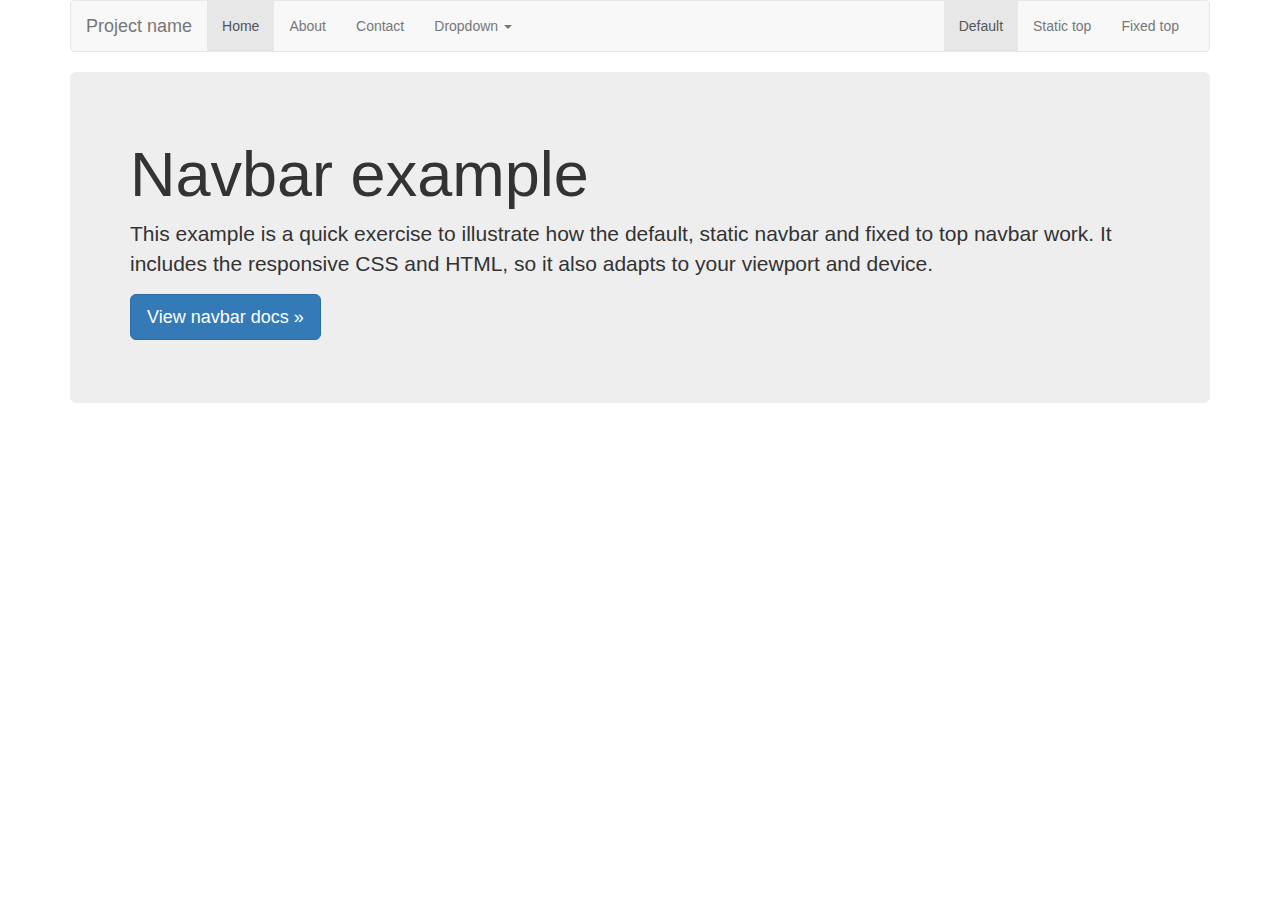
<file: WebVisualizations/index.html>
<!doctype html>
<html lang="en">
  <head>
    <meta charset="utf-8">
    <meta http-equiv="X-UA-Compatible" content="IE=edge">
    <meta name="viewport" content="width=device-width, initial-scale=1">
    <!-- The above 3 meta tags *must* come first in the head; any other head content must come *after* these tags -->
    <meta name="description" content="">
    <meta name="author" content="">
    <!-- <link rel="icon" href="../../favicon.ico"> -->
    <link rel="canonical" href="https://getbootstrap.com/docs/3.4/examples/navbar/">

    <title>Navbar Template for Bootstrap</title>

    <!-- Bootstrap core CSS -->
    <link rel="stylesheet" href="Resources/bootstrap.css">
    <link rel="stylesheet" href="Resources/bootstrap.min.css">

    <!-- IE10 viewport hack for Surface/desktop Windows 8 bug -->
    <!-- <link href="../../assets/css/ie10-viewport-bug-workaround.css" rel="stylesheet"> -->

    <!-- Custom styles for this template -->
    <!-- <link href="navbar.css" rel="stylesheet"> -->

    <!-- Just for debugging purposes. Don't actually copy these 2 lines! -->
    <!--[if lt IE 9]><script src="../../assets/js/ie8-responsive-file-warning.js"></script><![endif]-->
    <!-- <script src="../../assets/js/ie-emulation-modes-warning.js"></script> -->

    <!-- HTML5 shim and Respond.js for IE8 support of HTML5 elements and media queries -->
    <!--[if lt IE 9]>
      <script src="https://oss.maxcdn.com/html5shiv/3.7.3/html5shiv.min.js"></script>
      <script src="https://oss.maxcdn.com/respond/1.4.2/respond.min.js"></script>
    <![endif]-->
  </head>

  <body>

    <div class="container">

      <!-- Static navbar -->
      <nav class="navbar navbar-default">
        <div class="container-fluid">
          <div class="navbar-header">
            <div></div>
            <button type="button" class="navbar-toggle collapsed" data-toggle="collapse" data-target="#navbar" aria-expanded="false" aria-controls="navbar">
              <span class="sr-only">Toggle navigation</span>
              <span class="icon-bar"></span>
              <span class="icon-bar"></span>
              <span class="icon-bar"></span>
            </button>
            <a class="navbar-brand" href="#">Project name</a>
          </div>
          <div id="navbar" class="navbar-collapse collapse">
            <ul class="nav navbar-nav">
              <li class="active"><a href="#">Home</a></li>
              <li><a href="#">About</a></li>
              <li><a href="#">Contact</a></li>
              <li class="dropdown">
                <a href="#" class="dropdown-toggle" data-toggle="dropdown" role="button" aria-haspopup="true" aria-expanded="false">Dropdown <span class="caret"></span></a>
                <ul class="dropdown-menu">
                  <li><a href="#">Action</a></li>
                  <li><a href="#">Another action</a></li>
                  <li><a href="#">Something else here</a></li>
                  <li role="separator" class="divider"></li>
                  <li class="dropdown-header">Nav header</li>
                  <li><a href="#">Separated link</a></li>
                  <li><a href="#">One more separated link</a></li>
                </ul>
              </li>
            </ul>
            <ul class="nav navbar-nav navbar-right">
              <li class="active"><a href="./">Default <span class="sr-only">(current)</span></a></li>
              <li><a href="../navbar-static-top/">Static top</a></li>
              <li><a href="../navbar-fixed-top/">Fixed top</a></li>
            </ul>
          </div><!--/.nav-collapse -->
        </div><!--/.container-fluid -->
      </nav>

      <!-- Main component for a primary marketing message or call to action -->
      <div class="jumbotron">
        <h1>Navbar example</h1>
        <p>This example is a quick exercise to illustrate how the default, static navbar and fixed to top navbar work. It includes the responsive CSS and HTML, so it also adapts to your viewport and device.</p>
        <p>
          <a class="btn btn-lg btn-primary" href="../../components/#navbar" role="button">View navbar docs &raquo;</a>
        </p>
      </div>

    </div> <!-- /container -->


    <!-- Bootstrap core JavaScript
    ================================================== -->
    <!-- Placed at the end of the document so the pages load faster -->
    <script src="https://code.jquery.com/jquery-3.5.1.slim.min.js" integrity="sha384-DfXdz2htPH0lsSSs5nCTpuj/zy4C+OGpamoFVy38MVBnE+IbbVYUew+OrCXaRkfj" crossorigin="anonymous"></script>
    <script src="https://cdn.jsdelivr.net/npm/popper.js@1.16.1/dist/umd/popper.min.js" integrity="sha384-9/reFTGAW83EW2RDu2S0VKaIzap3H66lZH81PoYlFhbGU+6BZp6G7niu735Sk7lN" crossorigin="anonymous"></script>
    <!-- <script src="https://cdn.jsdelivr.net/npm/bootstrap@4.5.3/dist/js/bootstrap.min.js" integrity="sha384-w1Q4orYjBQndcko6MimVbzY0tgp4pWB4lZ7lr30WKz0vr/aWKhXdBNmNb5D92v7s" crossorigin="anonymous"></script> -->
    <script src="Resources/bootstrap.min.js"></script>
   
    
  </body>
</html>
</file>
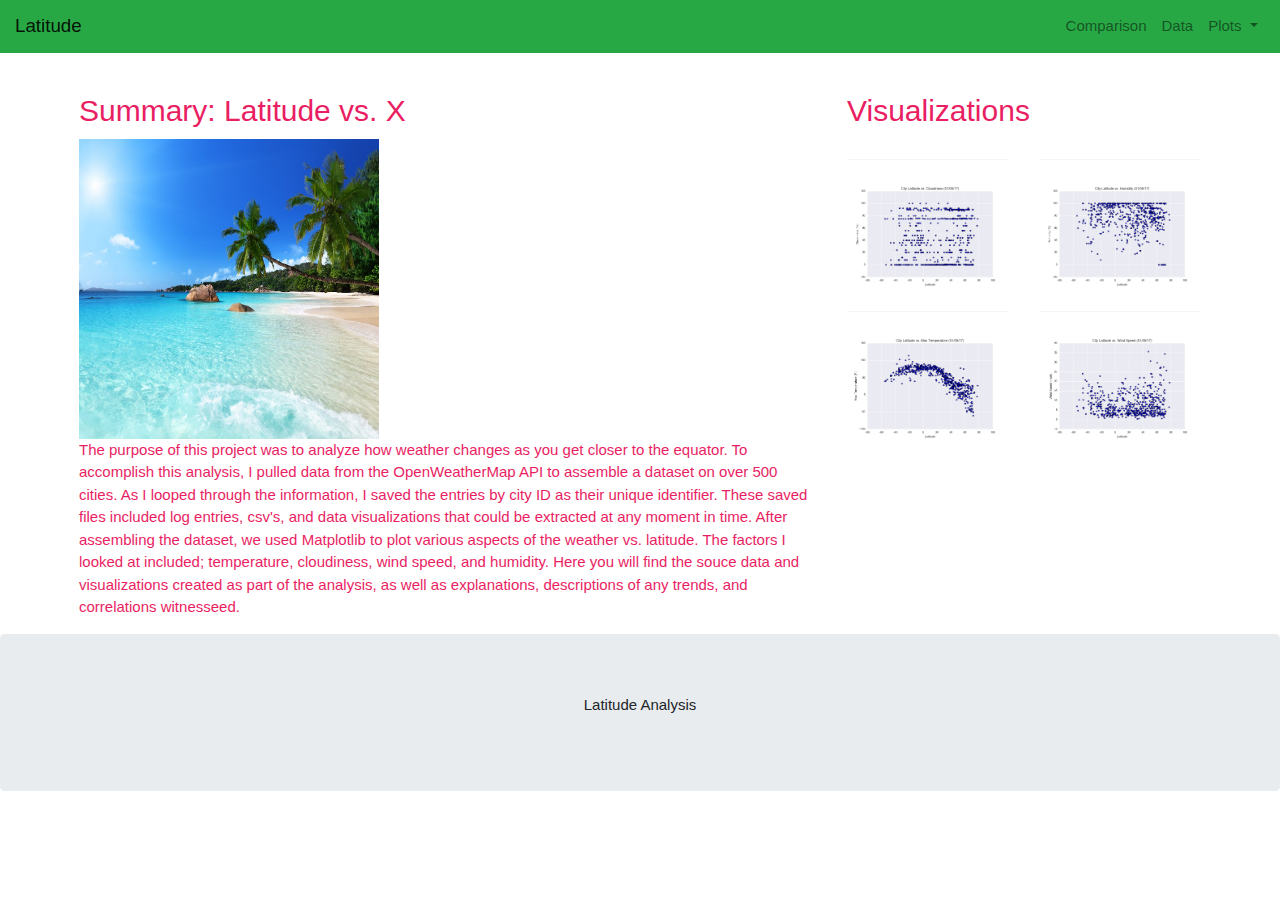
<file: src/templates/index.html>
<!DOCTYPE html>
<html lang="en">
<head>
  <title>Web-Design-Challenge</title>
  <meta charset="utf-8">
  <meta name="viewport" content="width=device-width, initial-scale=1">
  <link rel="stylesheet" href="https://maxcdn.bootstrapcdn.com/bootstrap/4.5.2/css/bootstrap.min.css">
  <script src="https://ajax.googleapis.com/ajax/libs/jquery/3.5.1/jquery.min.js"></script>
  <script src="https://cdnjs.cloudflare.com/ajax/libs/popper.js/1.16.0/umd/popper.min.js"></script>
  <script src="https://maxcdn.bootstrapcdn.com/bootstrap/4.5.2/js/bootstrap.min.js"></script>
  <link rel="stylesheet" href="../static/css/style.css">
  <link rel="stylesheet" href="https://www.w3schools.com/w3css/4/w3.css">
</head>
<body>

<!-- <div class="jumbotron text-center" style="margin-bottom:0">
  <h1>My First Bootstrap 4 Page</h1>
  <p>Resize this responsive page to see the effect!</p> 
</div> -->

<!-- <nav class="navbar navbar-expand-sm bg-dark navbar-dark">
  <a class="navbar-brand" href="#">Navbar</a>
  <button class="navbar-toggler" type="button" data-toggle="collapse" data-target="#collapsibleNavbar">
    <span class="navbar-toggler-icon"></span>
  </button>
  <div class="collapse navbar-collapse" id="collapsibleNavbar">
    <ul class="navbar-nav">
      <li class="nav-item">
        <a class="nav-link" href="plots.html">Plots</a>
      </li>
      <li class="nav-item">
        <a class="nav-link" href="#">Comparison</a>
      </li>
      <li class="nav-item">
        <a class="nav-link" href="#">Data</a>
      </li>    
    </ul>
  </div>  
</nav> -->
<nav class="navbar navbar-expand-lg navbar-light bg-success">
  
      
      <a class="navbar-brand" href="index.html">Latitude</a>
      <button class="navbar-toggler" type="button" data-toggle="collapse" data-target="#navbarNavDropdown" aria-controls="navbarNavDropdown" aria-expanded="false" aria-label="Toggle navigation">
        <span class="navbar-toggler-icon"></span>
      </button>
    
    <div class="collapse navbar-collapse" id="navbarNavDropdown">
      <ul class="navbar-nav ml-auto">
          <li class="nav-item">
          <a class="nav-link" href="comparisons.html">Comparison</a>
        </li>
        <li class="nav-item">
          <a class="nav-link" href="data.html">Data</a>
        </li>
        <li class="nav-item dropdown">
          <a class="nav-link dropdown-toggle" href="#" id="navbarDropdownMenuLink" data-toggle="dropdown" aria-haspopup="true" aria-expanded="false">
            Plots
          </a>
          <div class="dropdown-menu" aria-labelledby="navbarDropdownMenuLink">
            <a class="dropdown-item" href="temperature.html">vs. Max Temperature</a>
            <a class="dropdown-item" href="humidity.html">vs. Humidity</a>
            <a class="dropdown-item" href="cloudiness.html">vs. Cloudiness</a>
            <a class="dropdown-item" href="windspeed.html">vs. Wind Speed</a>
          </div>
        </li>
      </ul>
    </div>
  
</nav>
<div class="container" style="margin-top:30px">
  <div class="row">
    <div class="col-lg-8  w3-text-pink">
      <h2>Summary: Latitude vs. X</h2>
      <div>
        <img src="../static/img/beach.jpg" width="300" height="300">
      </div>
      <p>The purpose of this project was to analyze how weather changes as you get closer to the equator. To accomplish this analysis, I pulled data from the OpenWeatherMap API to assemble a dataset on over 500 cities. As I looped through the information, I saved the entries by city ID as their unique identifier. These saved files included log entries, csv's, and data visualizations that could be extracted at any moment in time.

        After assembling the dataset, we used Matplotlib to plot various aspects of the weather vs. latitude. The factors I looked at included; temperature, cloudiness, wind speed, and humidity. Here you will find the souce data and visualizations created as part of the analysis, as well as explanations, descriptions of any trends, and correlations witnesseed.</p>
      </div>
    <div class="col-lg-4 w3-text-pink">
      <h2>Visualizations</h2>
      <div class="row">
        <div class="col-sm-6">
            <hr class="w3-opacity">
            <a  href="cloudiness.html">
            <img src="../static/img/Cloudiness.png"  alt="Cloudiness" class= "img-fluid">
            </img>
            </a>
        </div>
        <div class="col-sm-6">
            <hr class="w3-opacity">
            <a  href="humidity.html">
            <img src="../static/img/Humidity.png" alt="Humidity" class="img-fluid">
            </img>
            </a> 
        </div>
        <div class="w-100"></div>
        <div class="col-sm-6">
            <hr class="w3-opacity">
            <a  href="temperature.html">
            <img src="../static/img/MaxTemperature.png" alt="Temperature" class="img-fluid">
            </img>
             </a>
        </div>
        <div class="col-sm-6">
            <hr class="w3-opacity">
            <a href="windspeed.html" >
            <img src="../static/img/WindSpeed.png" alt="WindSpeed" class="img-fluid" >
            </img>
            </a>
        </div>
    </div>
    </div>
  </div>
</div>

<div class="jumbotron text-center" style="margin-bottom:0">
  <p>Latitude Analysis</p>
</div>

</body>
</html>
</file>
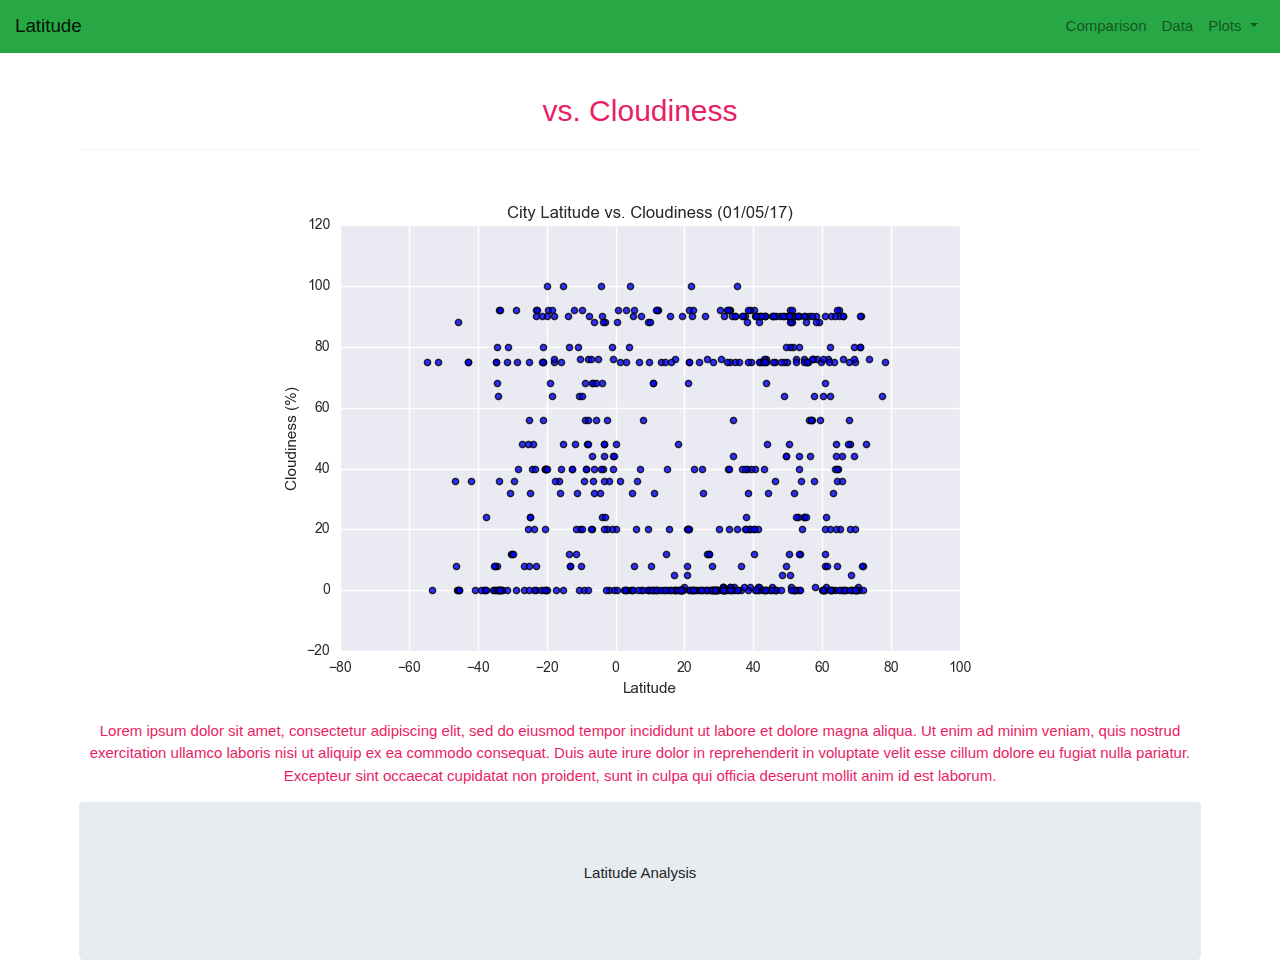
<file: src/templates/cloudiness.html>
<!DOCTYPE html>
<html lang="en">
<head>
  <title>Web-Design-Challenge</title>
  <meta charset="utf-8">
  <meta name="viewport" content="width=device-width, initial-scale=1">
  <link rel="stylesheet" href="https://maxcdn.bootstrapcdn.com/bootstrap/4.5.2/css/bootstrap.min.css">
  <script src="https://ajax.googleapis.com/ajax/libs/jquery/3.5.1/jquery.min.js"></script>
  <script src="https://cdnjs.cloudflare.com/ajax/libs/popper.js/1.16.0/umd/popper.min.js"></script>
  <script src="https://maxcdn.bootstrapcdn.com/bootstrap/4.5.2/js/bootstrap.min.js"></script>
  <link rel="stylesheet" href="../static/css/style.css">
  <link rel="stylesheet" href="https://www.w3schools.com/w3css/4/w3.css">
</head>
<body>

<!-- <div class="jumbotron text-center" style="margin-bottom:0">
  <h1>My First Bootstrap 4 Page</h1>
  <p>Resize this responsive page to see the effect!</p> 
</div> -->

<!-- <nav class="navbar navbar-expand-sm bg-dark navbar-dark">
  <a class="navbar-brand" href="#">Navbar</a>
  <button class="navbar-toggler" type="button" data-toggle="collapse" data-target="#collapsibleNavbar">
    <span class="navbar-toggler-icon"></span>
  </button>
  <div class="collapse navbar-collapse" id="collapsibleNavbar">
    <ul class="navbar-nav">
      <li class="nav-item">
        <a class="nav-link" href="plots.html">Plots</a>
      </li>
      <li class="nav-item">
        <a class="nav-link" href="#">Comparison</a>
      </li>
      <li class="nav-item">
        <a class="nav-link" href="#">Data</a>
      </li>    
    </ul>
  </div>  
</nav> -->
<nav class="navbar navbar-expand-lg navbar-light bg-success">
  
      
      <a class="navbar-brand" href="index.html">Latitude</a>
      <button class="navbar-toggler" type="button" data-toggle="collapse" data-target="#navbarNavDropdown" aria-controls="navbarNavDropdown" aria-expanded="false" aria-label="Toggle navigation">
        <span class="navbar-toggler-icon"></span>
      </button>
    
    <div class="collapse navbar-collapse" id="navbarNavDropdown">
      <ul class="navbar-nav ml-auto">
          <li class="nav-item">
          <a class="nav-link" href="comparisons.html">Comparison</a>
        </li>
        <li class="nav-item">
          <a class="nav-link" href="data.html">Data</a>
        </li>
        <li class="nav-item dropdown">
          <a class="nav-link dropdown-toggle" href="#" id="navbarDropdownMenuLink" data-toggle="dropdown" aria-haspopup="true" aria-expanded="false">
            Plots
          </a>
          <div class="dropdown-menu" aria-labelledby="navbarDropdownMenuLink">
            <a class="dropdown-item" href="temperature.html">vs. Max Temperature</a>
            <a class="dropdown-item" href="humidity.html">vs. Humidity</a>
            <a class="dropdown-item" href="cloudiness.html">vs. Cloudiness</a>
            <a class="dropdown-item" href="windspeed.html">vs. Wind Speed</a>
          </div>
        </li>
      </ul>
    </div>
  </nav>
  
  <div class="container" style="margin-top:30px">
    <!-- <div class="col-xl-12"> -->
        
        <div class="row">
          <div class="col-lg-12 w3-center w3-text-pink">
            <h2>vs. Cloudiness</h2>
              <hr class="w3-opacity">
              <a  href="cloudiness.html">

              <img src="../static/img/Cloudiness.png"  alt="Cloudiness" class= "img-fluid">
                
              </img>
              </a>
              <p>Lorem ipsum dolor sit amet, consectetur adipiscing elit, sed do eiusmod tempor incididunt ut labore et dolore magna aliqua. Ut enim ad minim veniam, quis nostrud exercitation ullamco laboris nisi ut aliquip ex ea commodo consequat. Duis aute irure dolor in reprehenderit in voluptate velit esse cillum dolore eu fugiat nulla pariatur. Excepteur sint occaecat cupidatat non proident, sunt in culpa qui officia deserunt mollit anim id est laborum.</p>
          </div>
    <!-- </div> -->
    </div>

    <div class="jumbotron text-center" style="margin-bottom:0">
      <p>Latitude Analysis</p>
    </div>
  </body>
  </html>
</file>
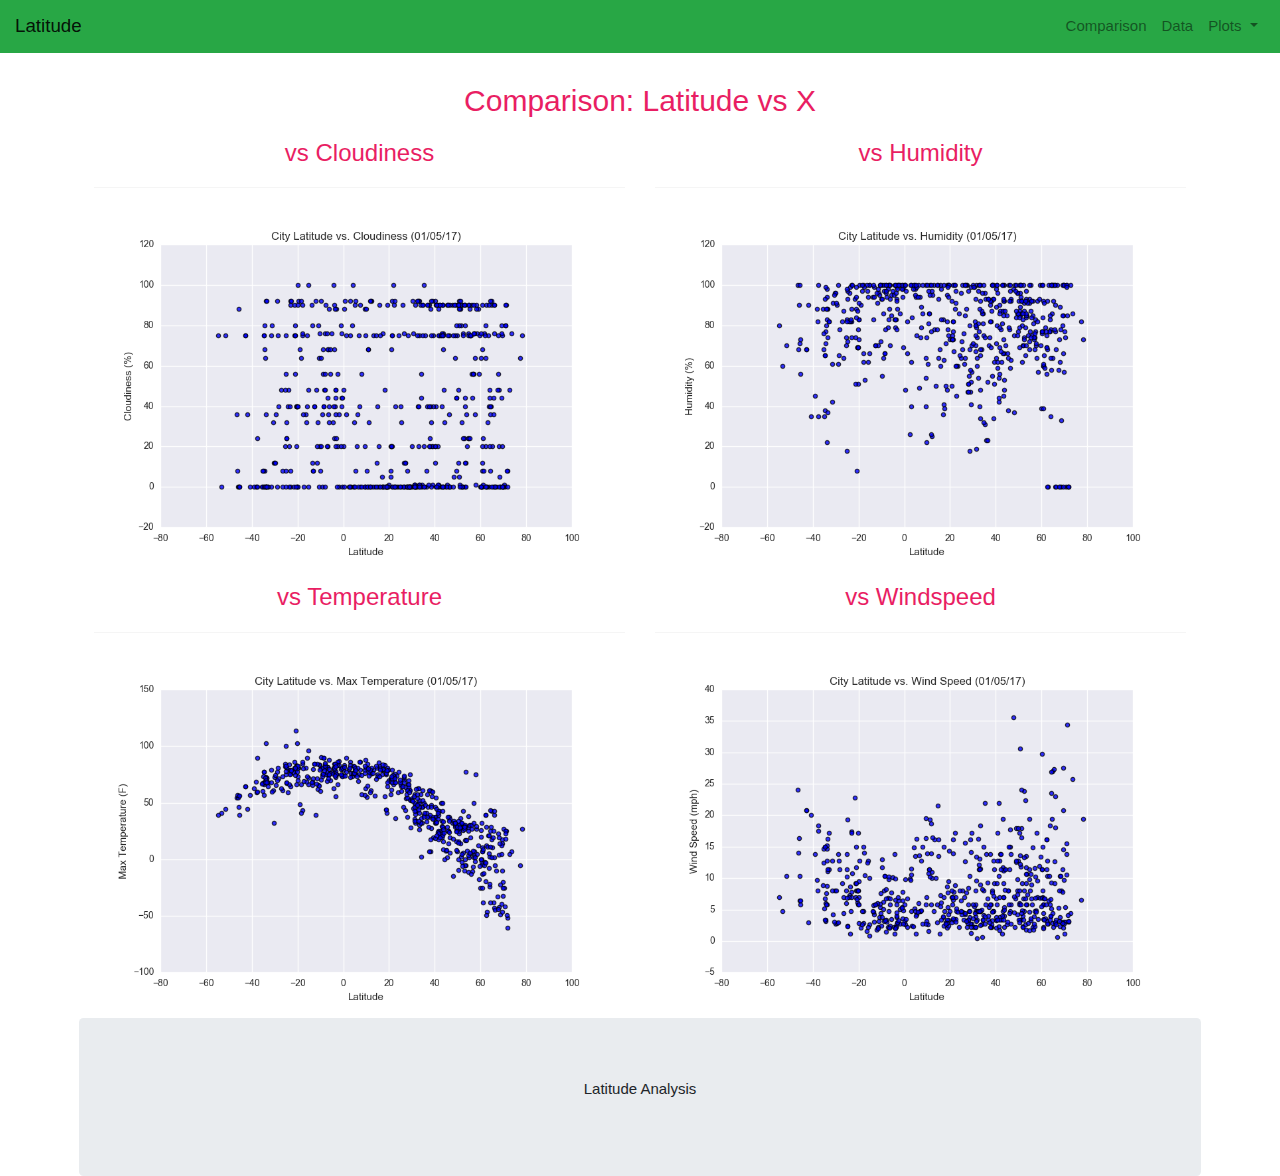
<file: src/templates/comparisons.html>
<!DOCTYPE html>
<html lang="en">
<head>
  <title>Web-Design-Challenge</title>
  <meta charset="utf-8">
  <meta name="viewport" content="width=device-width, initial-scale=1">
  <link rel="stylesheet" href="https://maxcdn.bootstrapcdn.com/bootstrap/4.5.2/css/bootstrap.min.css">
  <script src="https://ajax.googleapis.com/ajax/libs/jquery/3.5.1/jquery.min.js"></script>
  <script src="https://cdnjs.cloudflare.com/ajax/libs/popper.js/1.16.0/umd/popper.min.js"></script>
  <script src="https://maxcdn.bootstrapcdn.com/bootstrap/4.5.2/js/bootstrap.min.js"></script>
  <link rel="stylesheet" href="../static/css/style.css">
  <link rel="stylesheet" href="https://www.w3schools.com/w3css/4/w3.css">
</head>
<body>

<!-- <div class="jumbotron text-center" style="margin-bottom:0">
  <h1>My First Bootstrap 4 Page</h1>
  <p>Resize this responsive page to see the effect!</p> 
</div> -->

<!-- <nav class="navbar navbar-expand-sm bg-dark navbar-dark">
  <a class="navbar-brand" href="#">Navbar</a>
  <button class="navbar-toggler" type="button" data-toggle="collapse" data-target="#collapsibleNavbar">
    <span class="navbar-toggler-icon"></span>
  </button>
  <div class="collapse navbar-collapse" id="collapsibleNavbar">
    <ul class="navbar-nav">
      <li class="nav-item">
        <a class="nav-link" href="plots.html">Plots</a>
      </li>
      <li class="nav-item">
        <a class="nav-link" href="#">Comparison</a>
      </li>
      <li class="nav-item">
        <a class="nav-link" href="#">Data</a>
      </li>    
    </ul>
  </div>  
</nav> -->
<nav class="navbar navbar-expand-lg navbar-light bg-success">
  
      
      <a class="navbar-brand" href="index.html">Latitude</a>
      <button class="navbar-toggler" type="button" data-toggle="collapse" data-target="#navbarNavDropdown" aria-controls="navbarNavDropdown" aria-expanded="false" aria-label="Toggle navigation">
        <span class="navbar-toggler-icon"></span>
      </button>
    
    <div class="collapse navbar-collapse" id="navbarNavDropdown">
      <ul class="navbar-nav ml-auto">
          <li class="nav-item">
          <a class="nav-link" href="comparisons.html">Comparison</a>
        </li>
        <li class="nav-item">
          <a class="nav-link" href="data.html">Data</a>
        </li>
        <li class="nav-item dropdown">
          <a class="nav-link dropdown-toggle" href="#" id="navbarDropdownMenuLink" data-toggle="dropdown" aria-haspopup="true" aria-expanded="false">
            Plots
          </a>
          <div class="dropdown-menu" aria-labelledby="navbarDropdownMenuLink">
            <a class="dropdown-item" href="temperature.html">vs. Max Temperature</a>
            <a class="dropdown-item" href="humidity.html">vs. Humidity</a>
            <a class="dropdown-item" href="cloudiness.html">vs. Cloudiness</a>
            <a class="dropdown-item" href="windspeed.html">vs. Wind Speed</a>
          </div>
        </li>
      </ul>
    </div>
  </nav>
  
  <div class="container" style="margin-top:30px">
    <div class="col-xl-12 w3-center w3-text-pink">
        <h2>Comparison: Latitude vs X</h2>
        <div class="row">
          <div class="col-md-6 w3-center">
              <h3>vs Cloudiness</h3>
              <hr class="w3-opacity">
              <a  href="cloudiness.html">
              <img src="../static/img/Cloudiness.png"  alt="Cloudiness" class= "img-fluid">
              </img>
              </a>
          </div>
          <div class="col-md-6 w3-center">
            <h3>vs Humidity</h3>
              <hr class="w3-opacity">
              <a  href="humidity.html">
              <img src="../static/img/Humidity.png" alt="Humidity" class="img-fluid">
              </img>
              </a> 
          </div>
          <div class="w-100"></div>
         
          <div class="col-md-6 w3-center">
            <h3>vs Temperature</h3>
              <hr class="w3-opacity">
              <a  href="temperature.html">
              <img src="../static/img/MaxTemperature.png" alt="Temperature" class="img-fluid">
              </img>
               </a>
          </div>
          <div class="col-md-6 w3-center">
            <h3>vs Windspeed</h3>
              <hr class="w3-opacity">
              <a href="windspeed.html" >
              <img src="../static/img/WindSpeed.png" alt="WindSpeed" class="img-fluid" >
              </img>
              </a>
          </div>
      </div>




</div>
<div class="jumbotron text-center" style="margin-bottom:0">
  <p>Latitude Analysis</p>
</div>
  

  </body>
  </html>
</file>
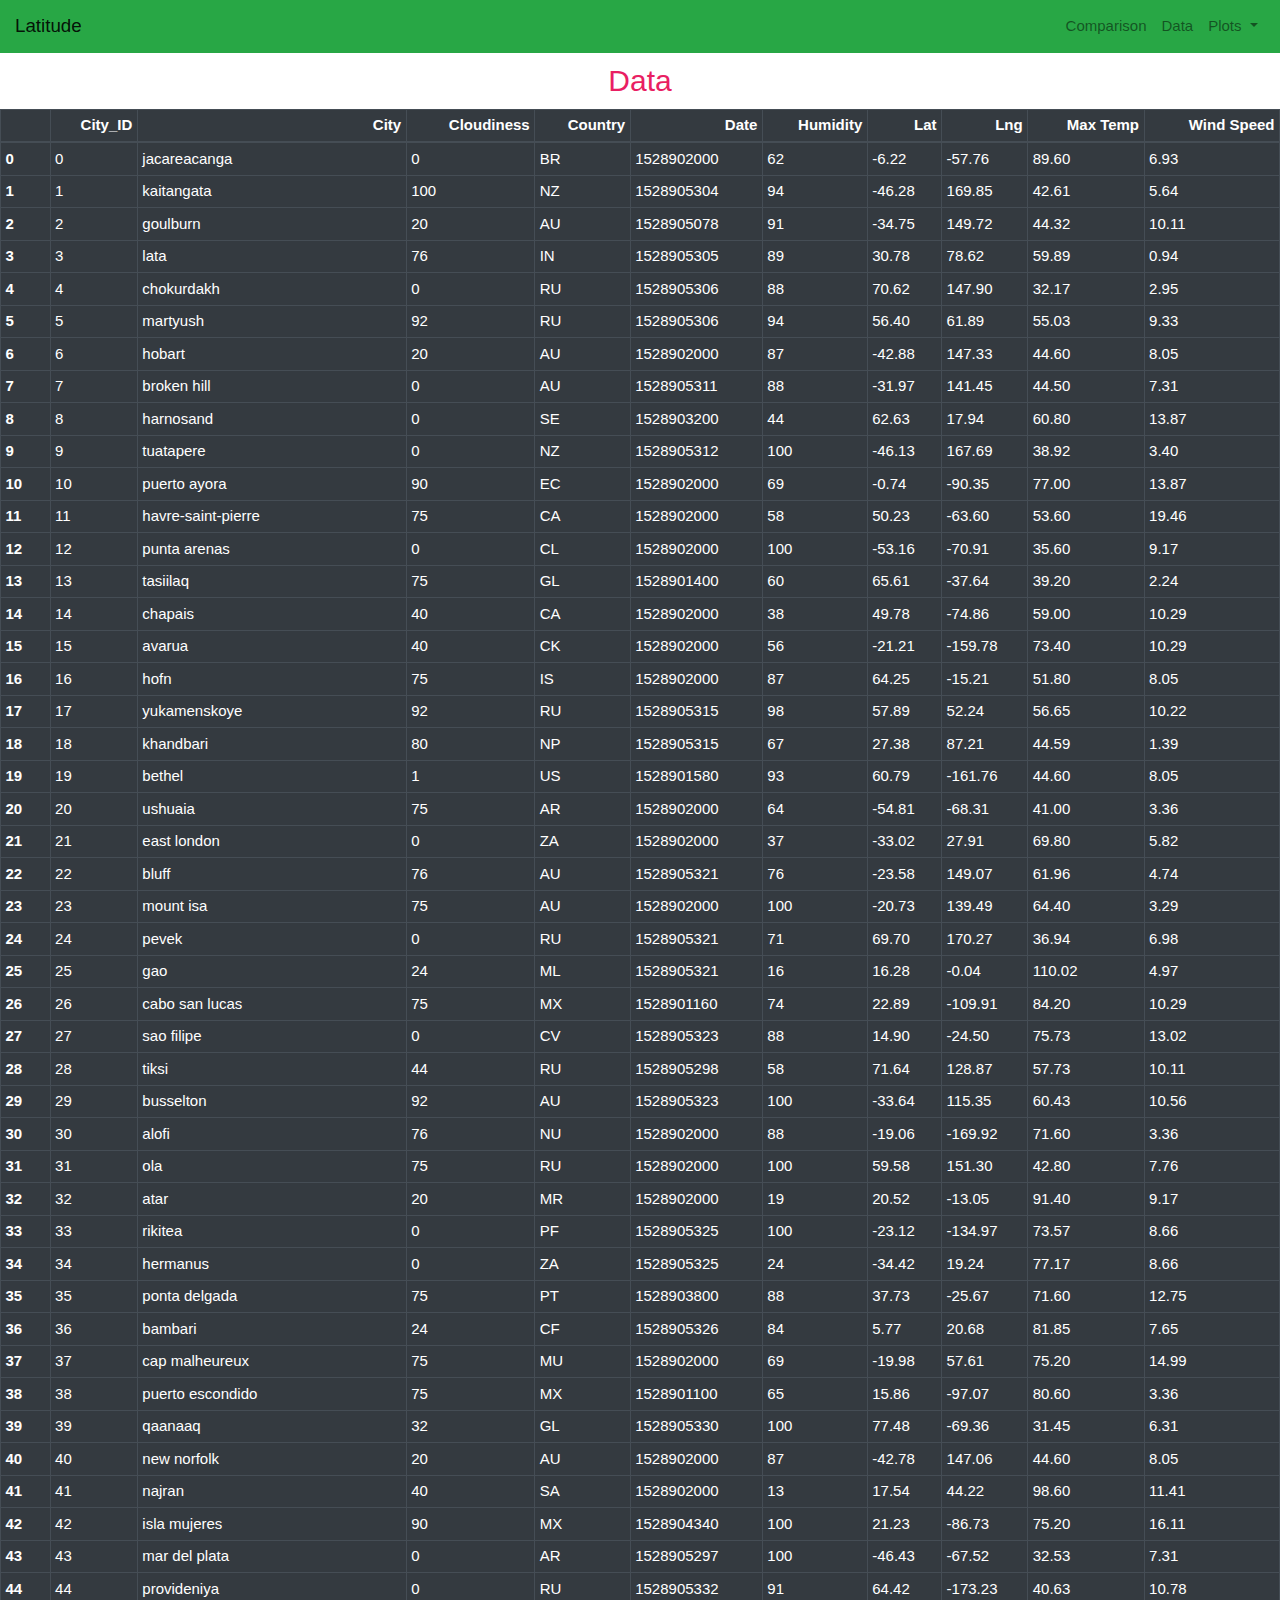
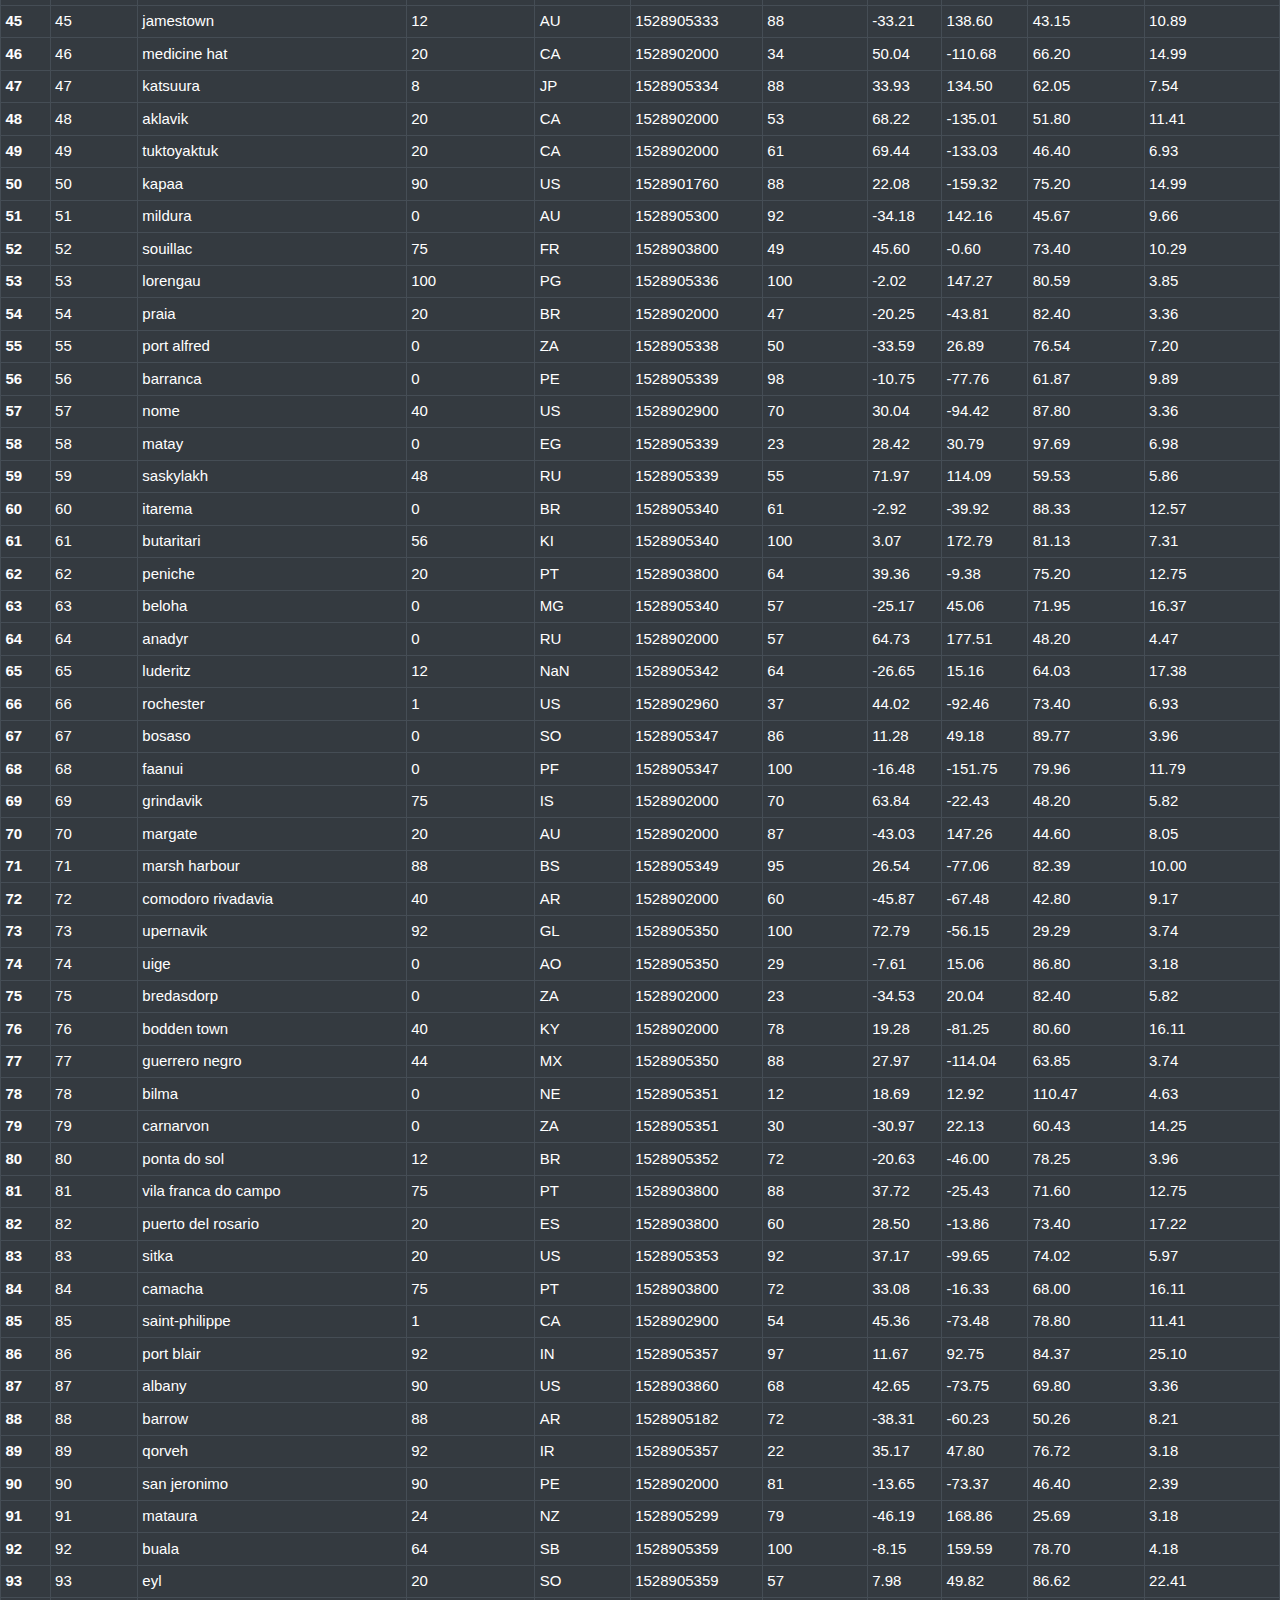
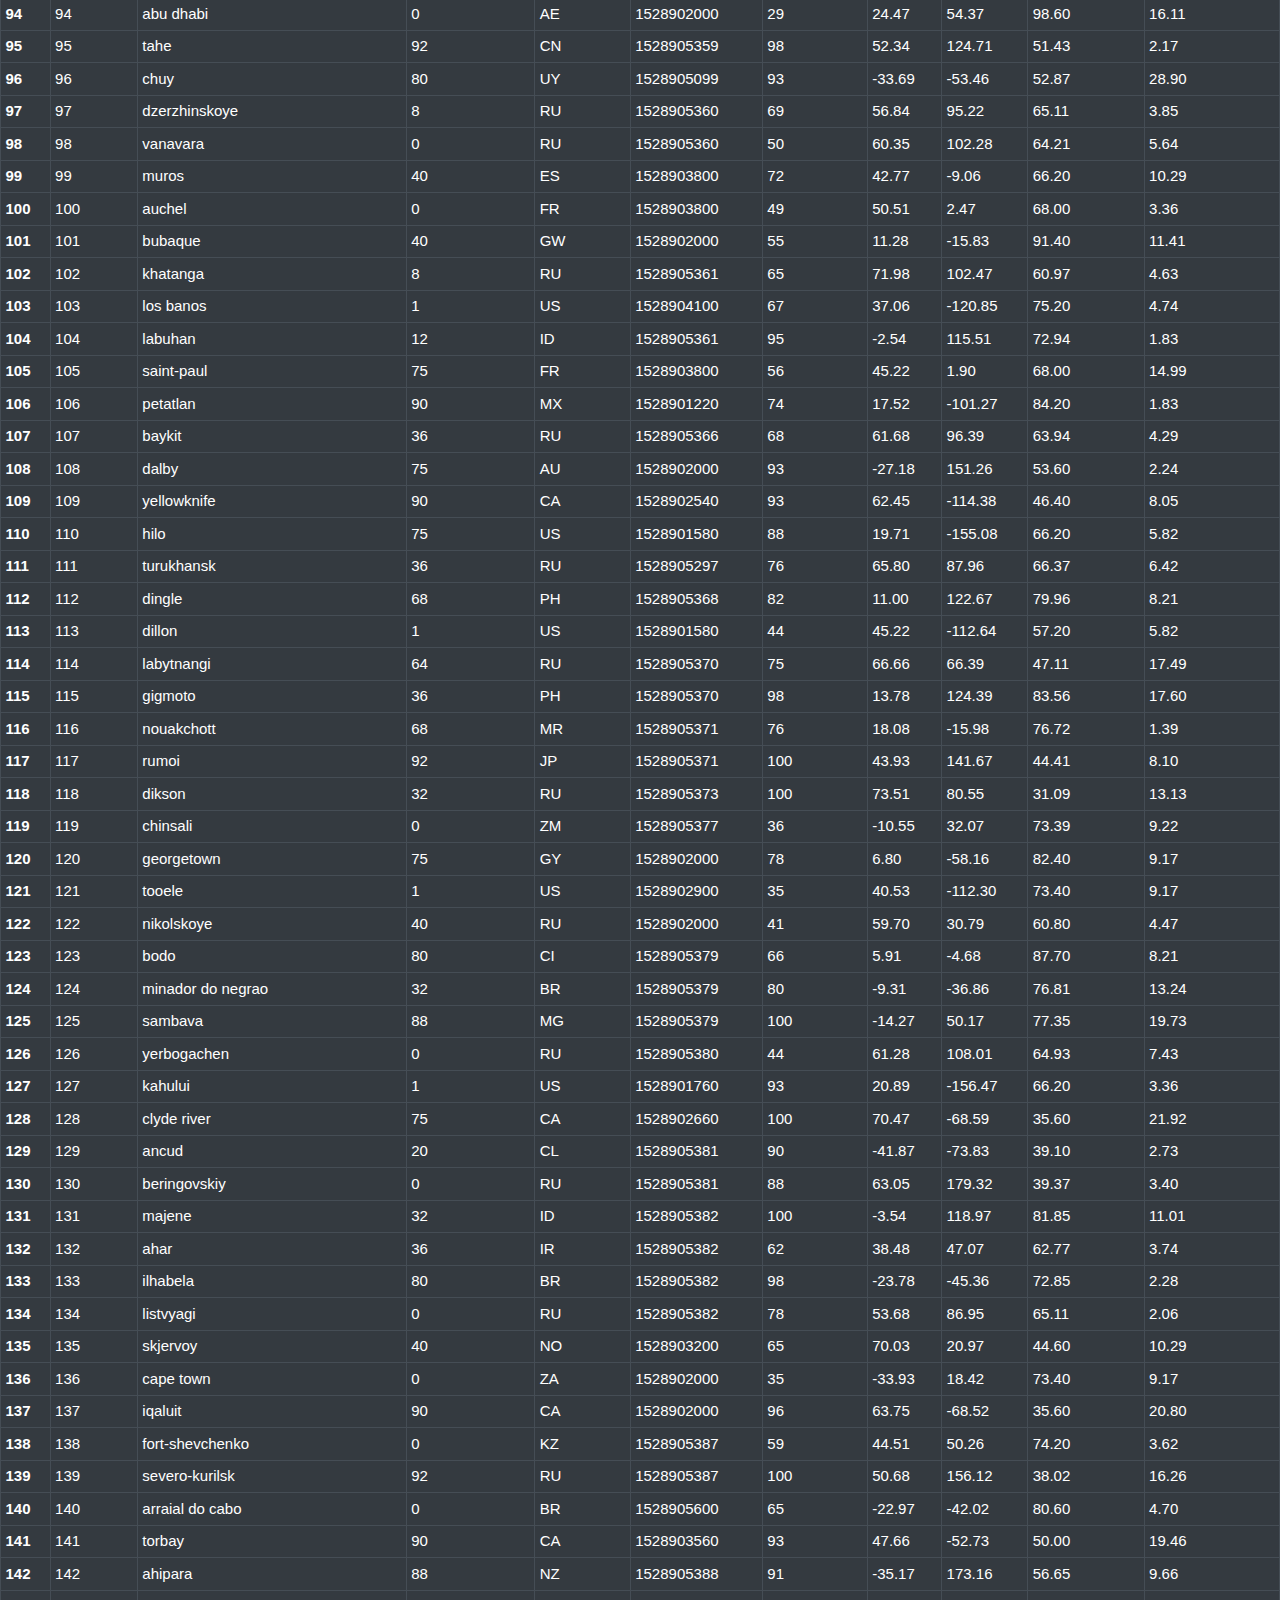
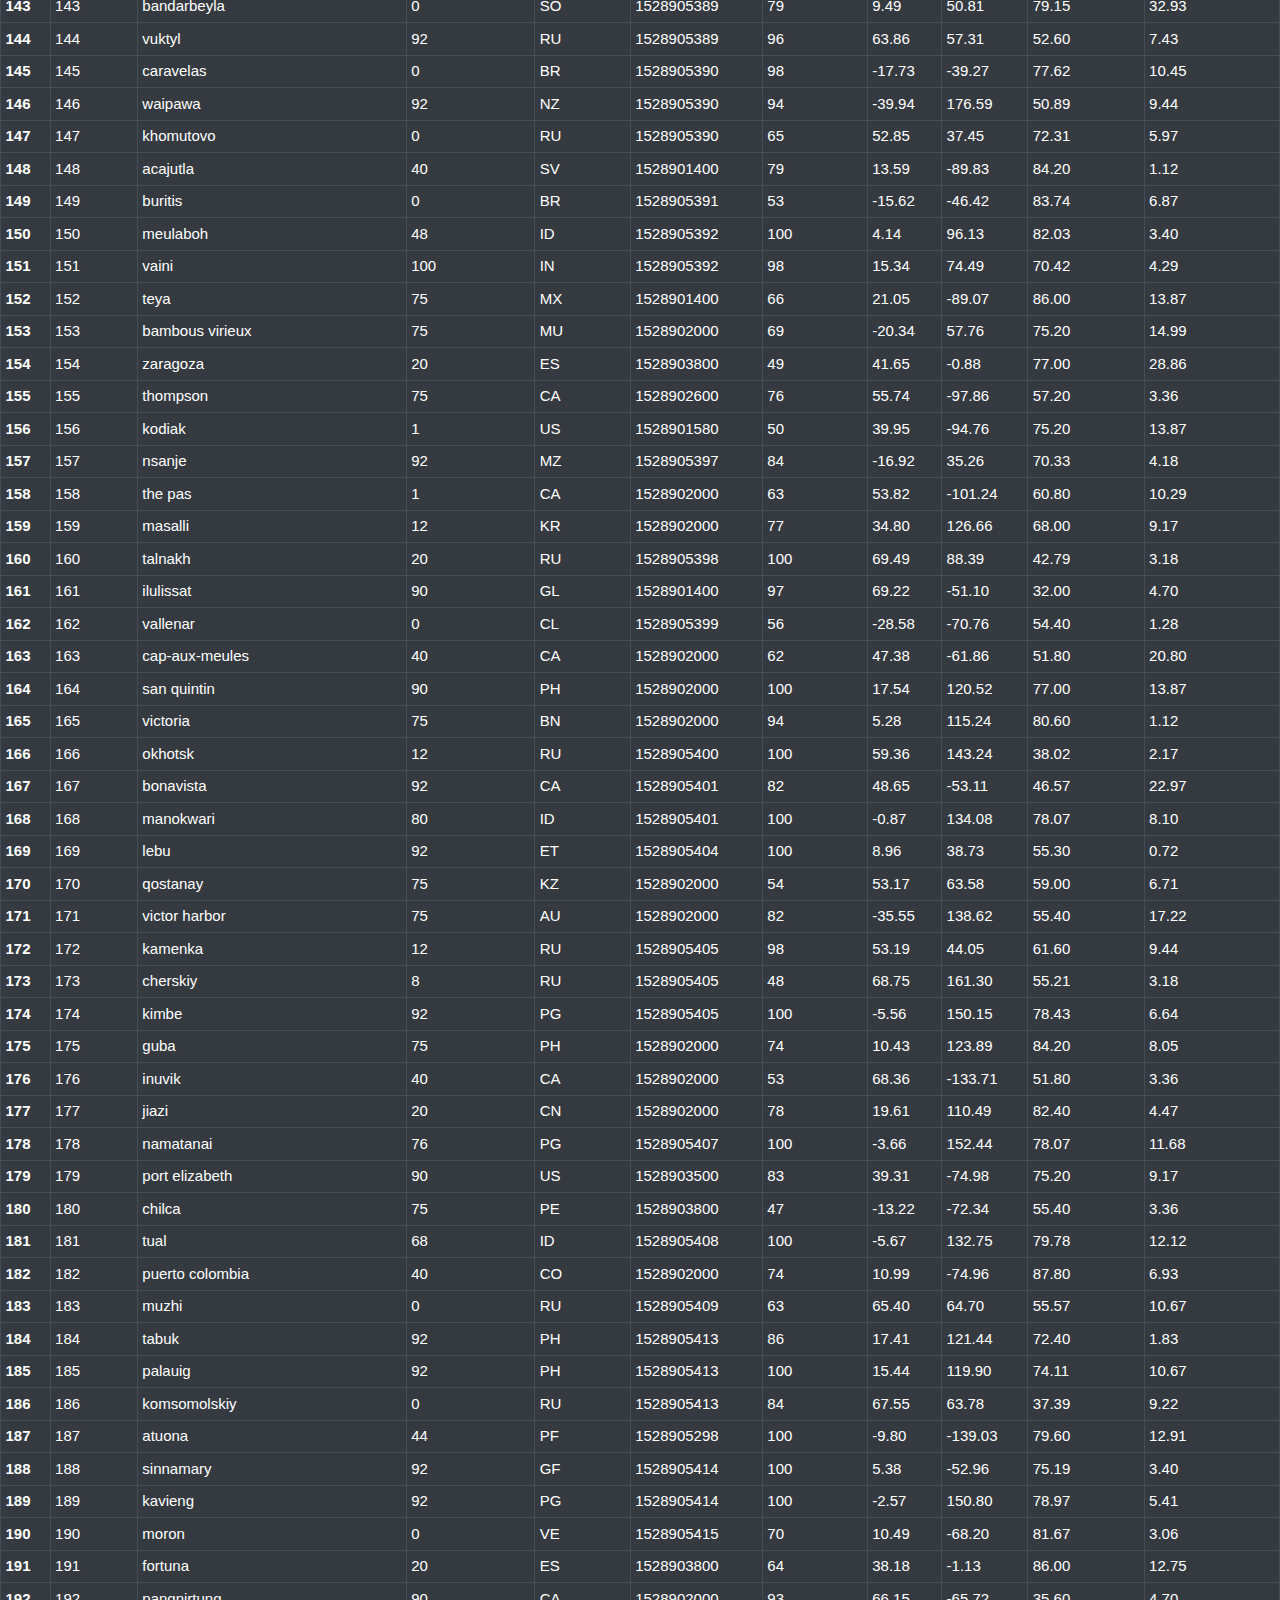
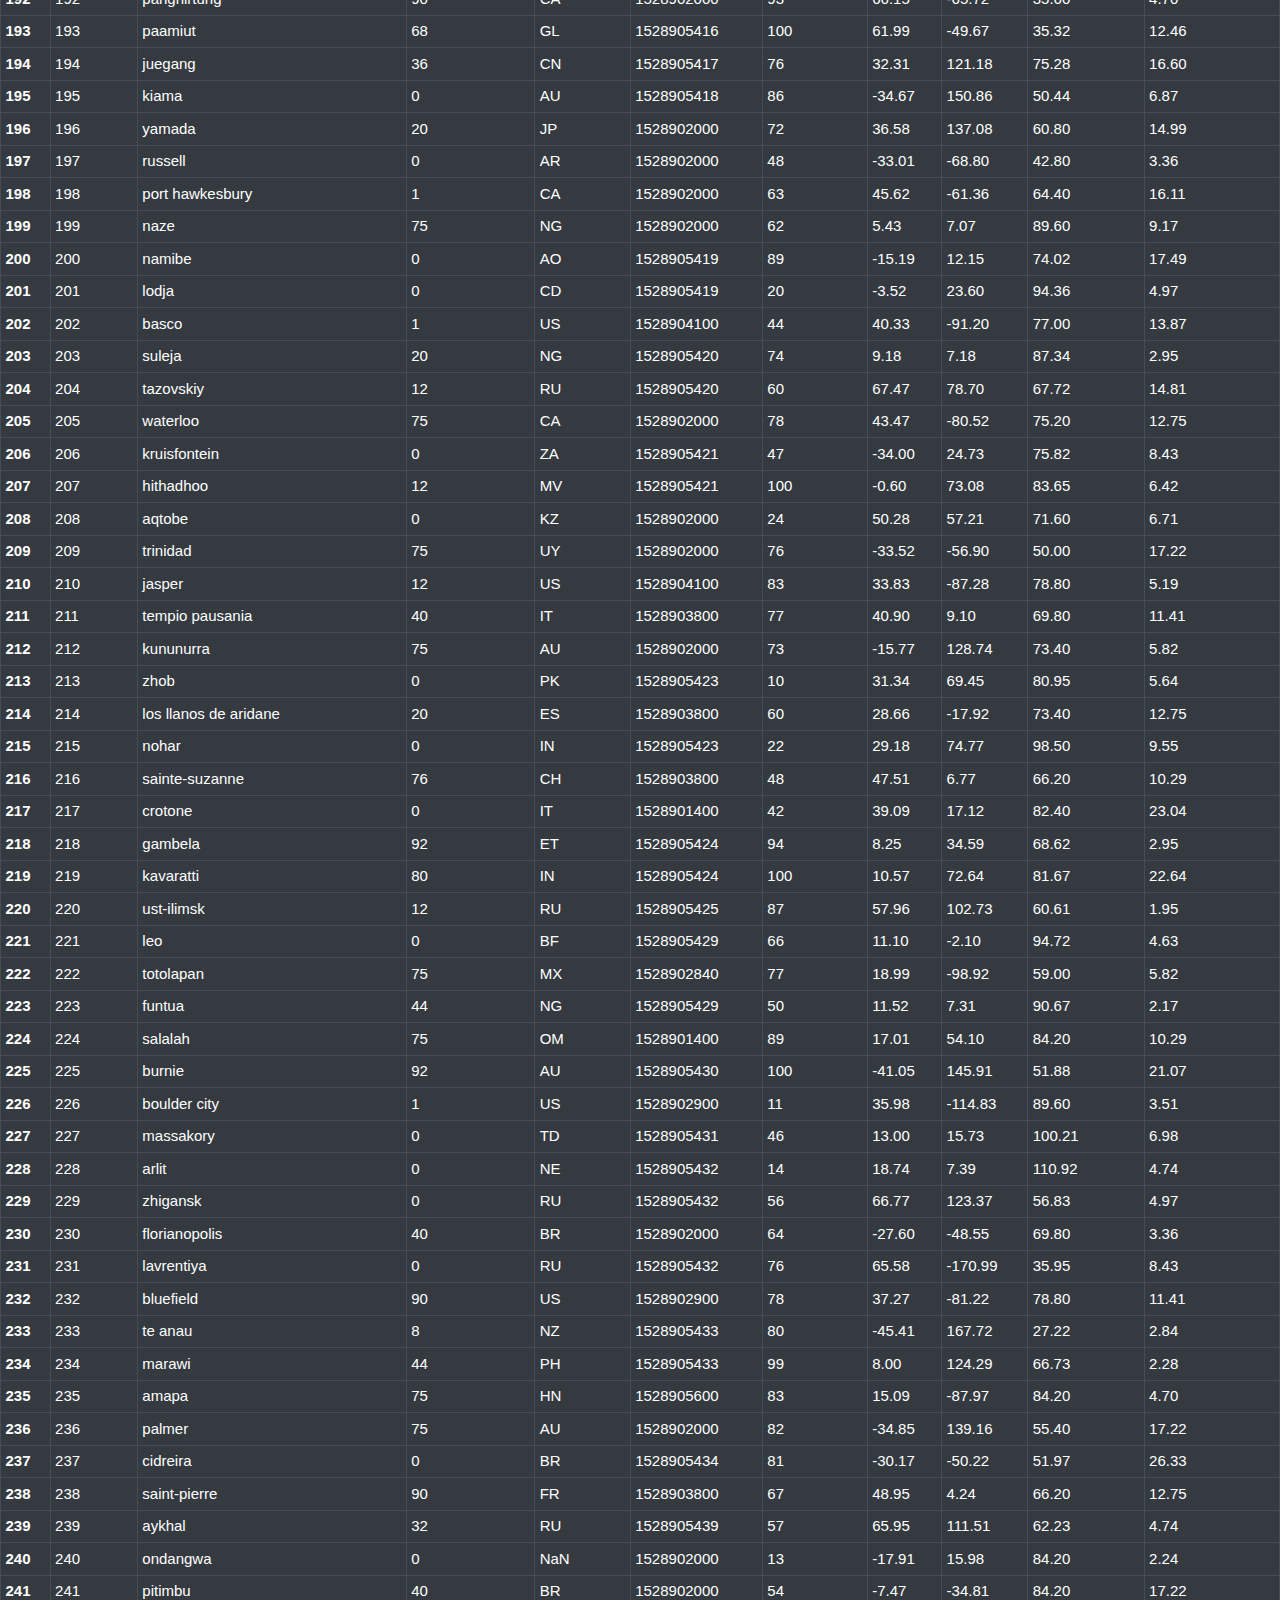
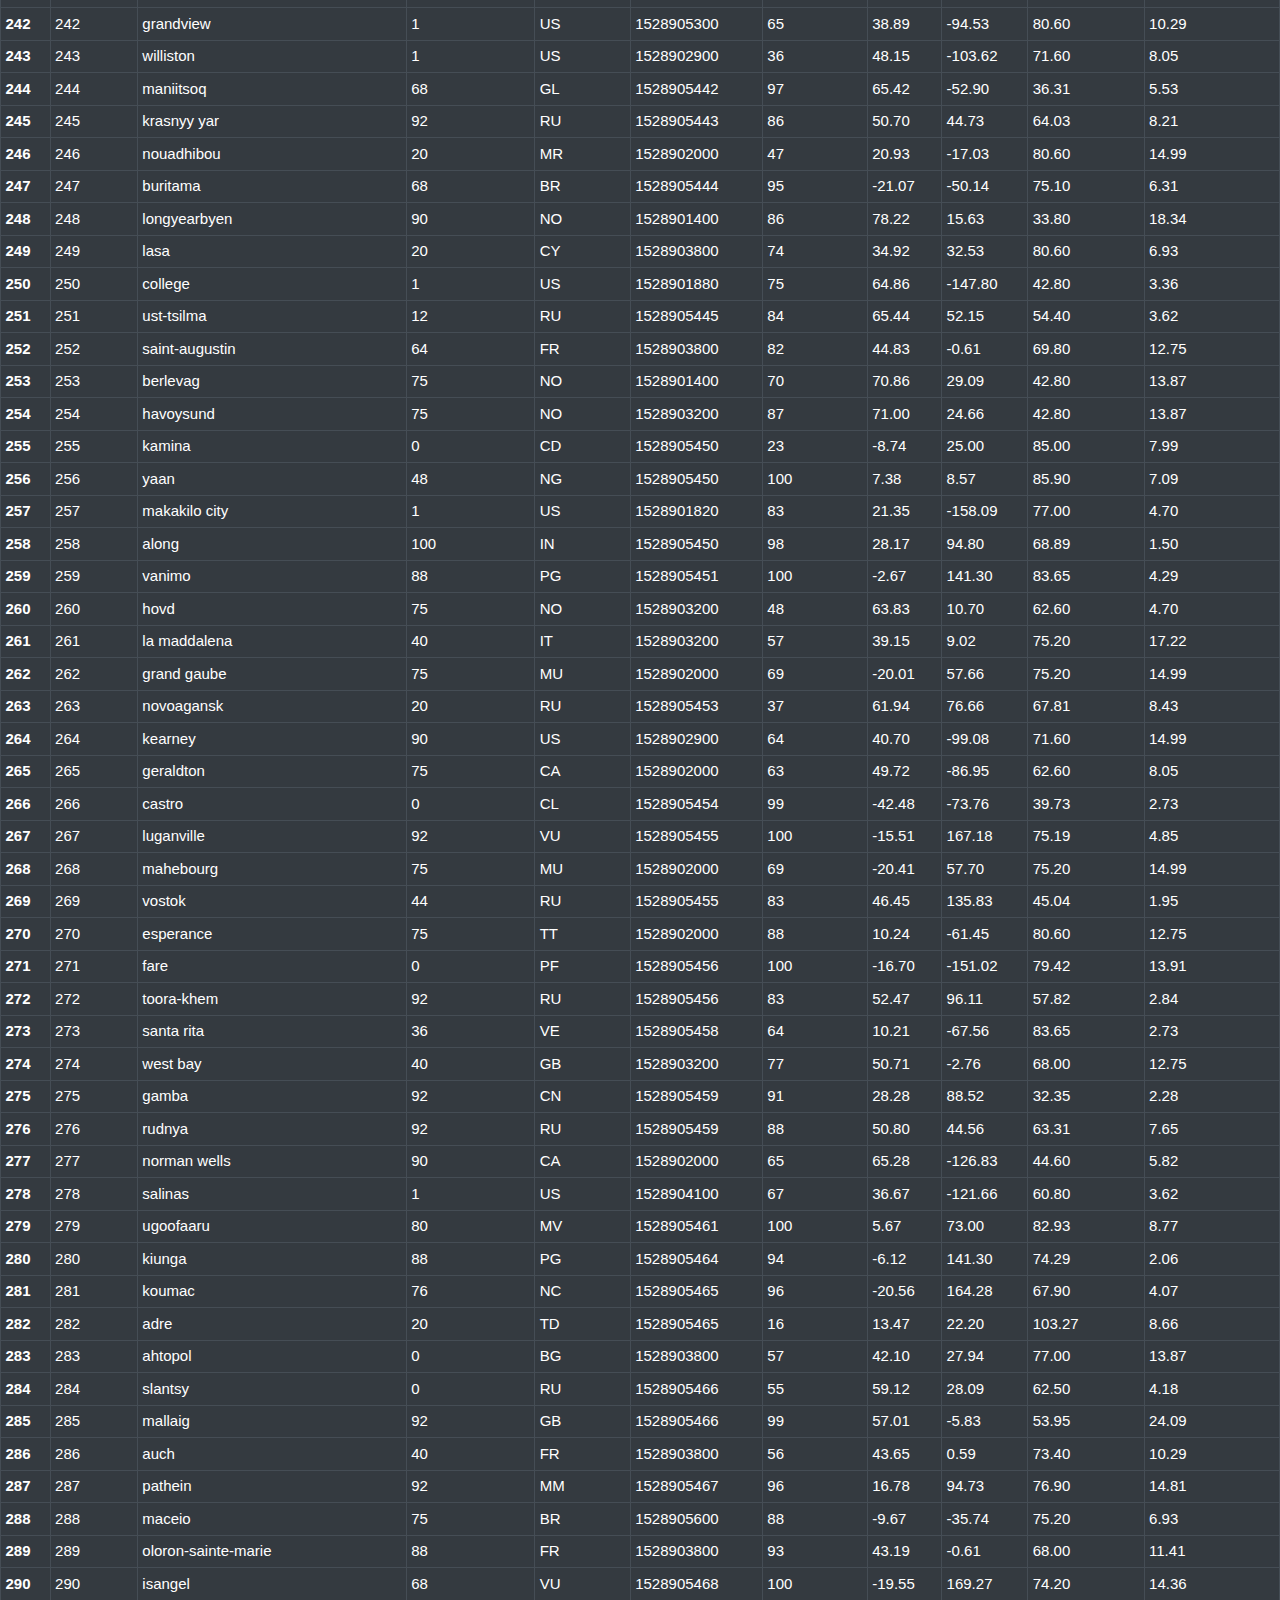
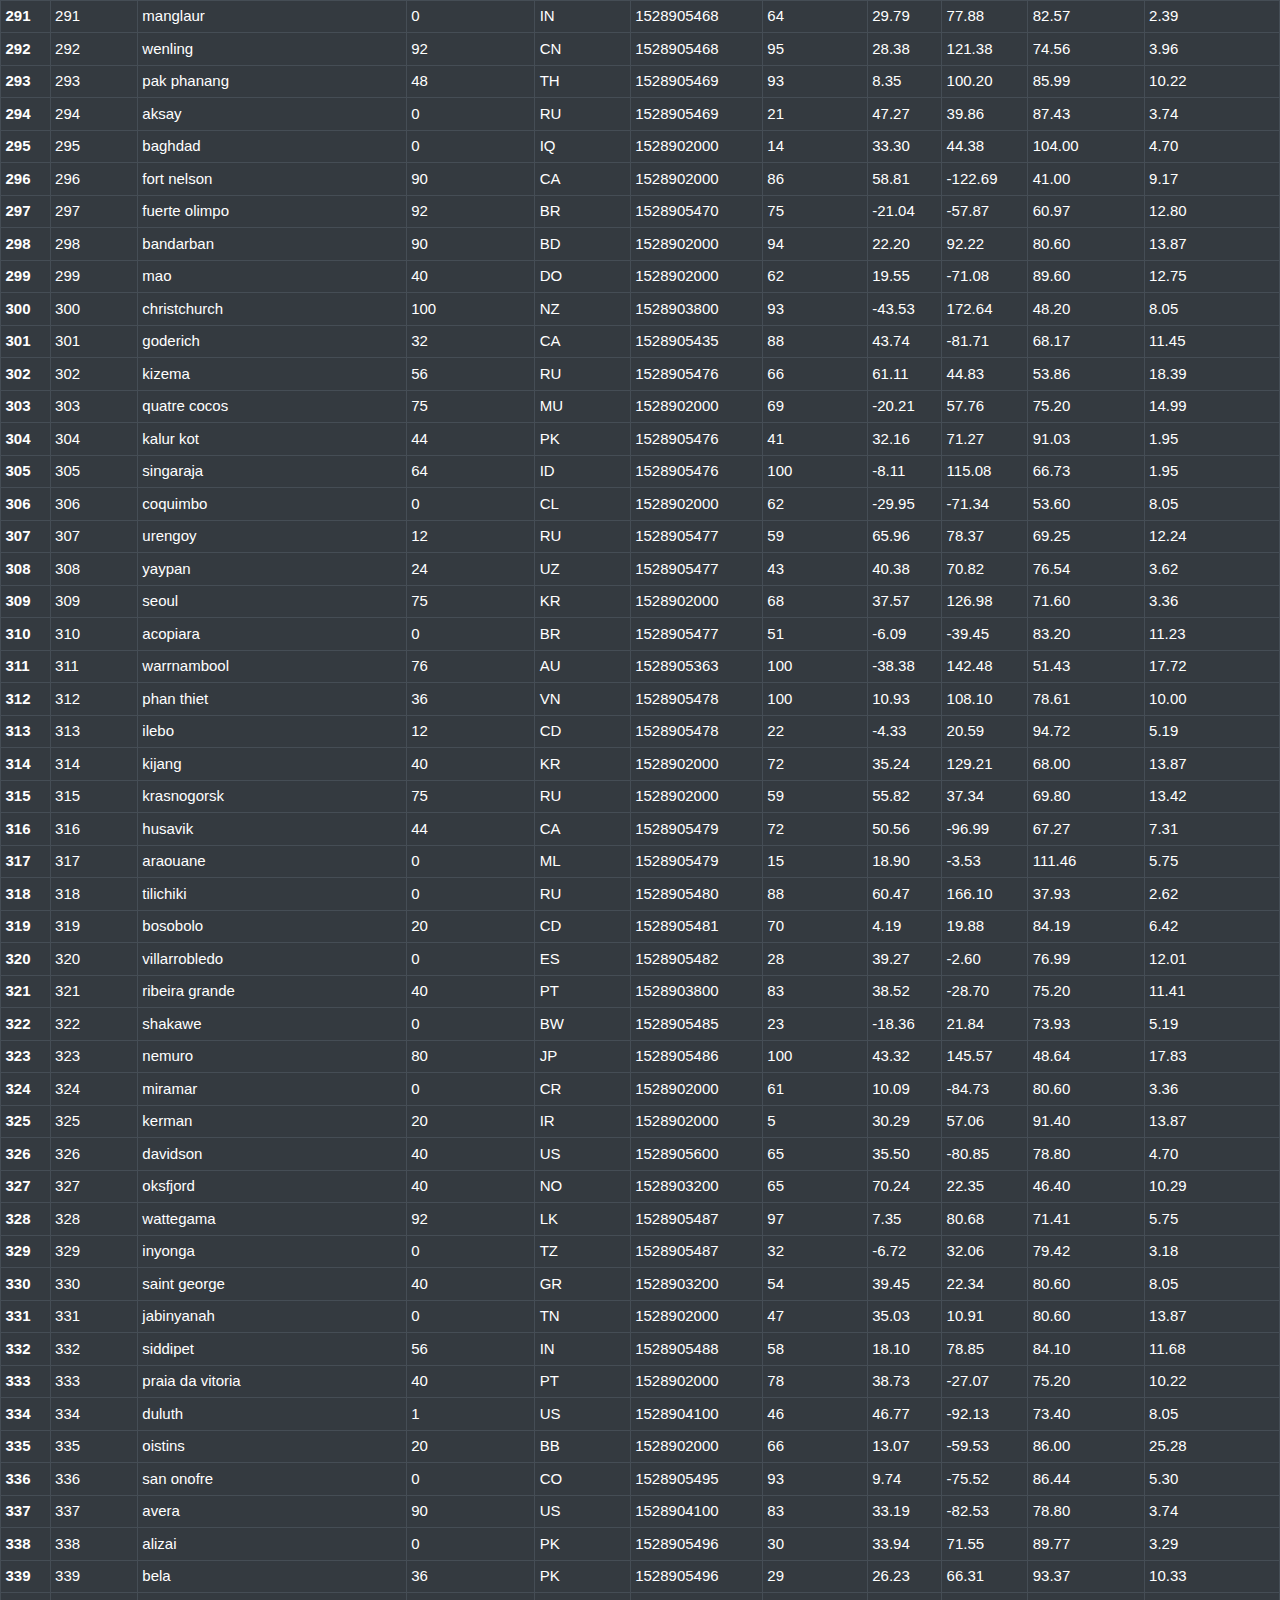
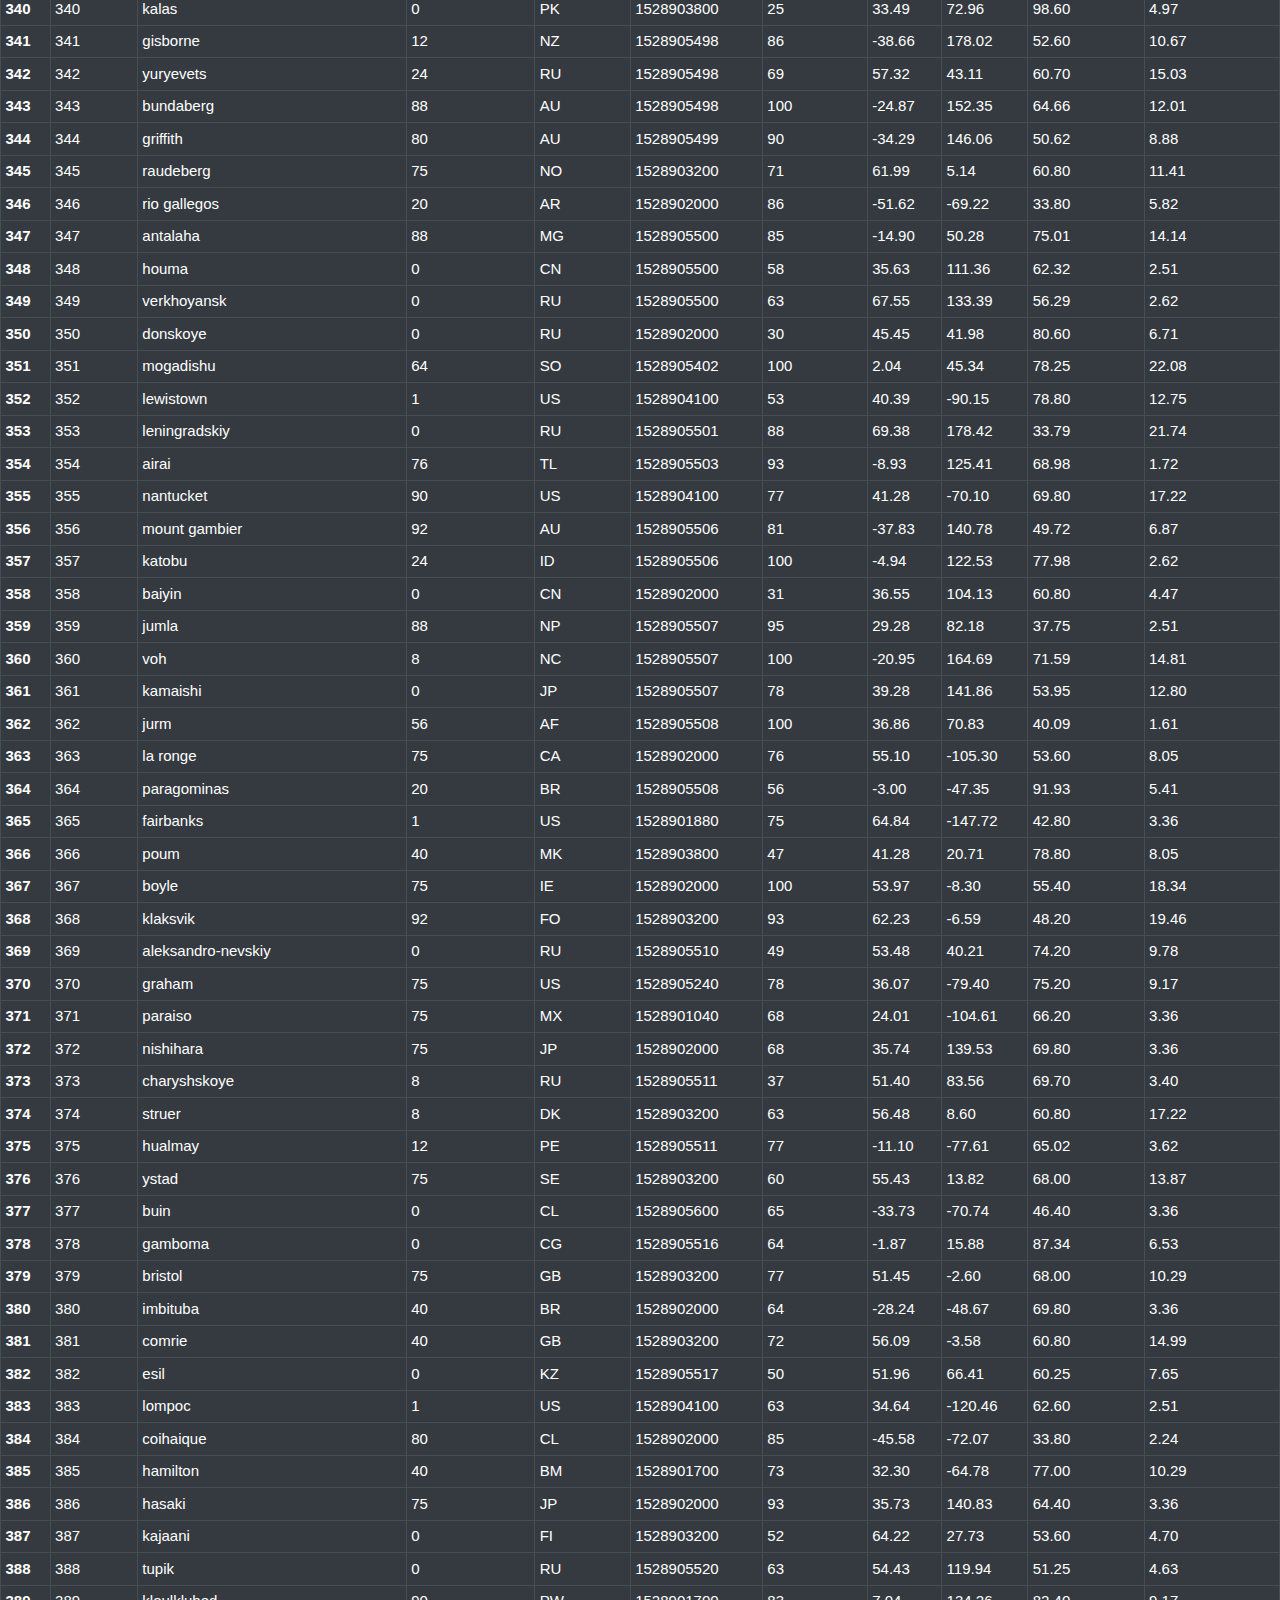
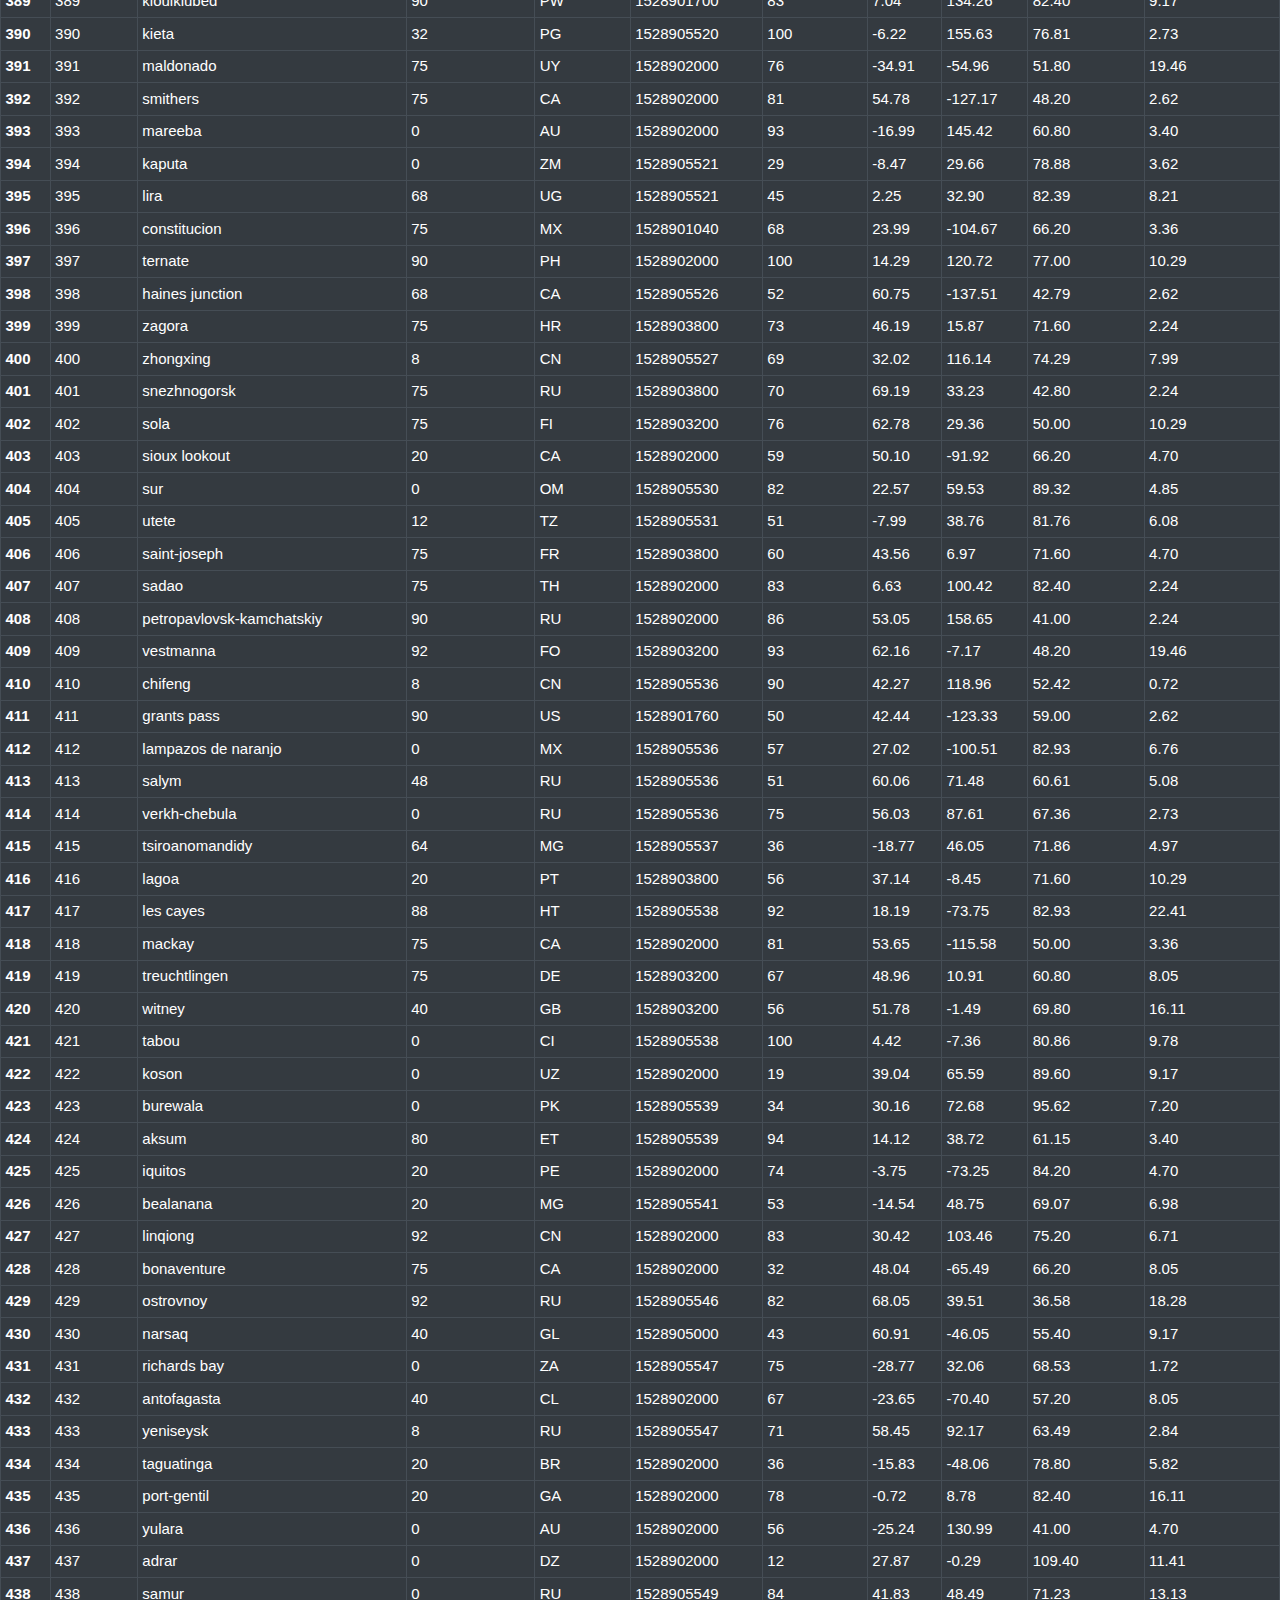
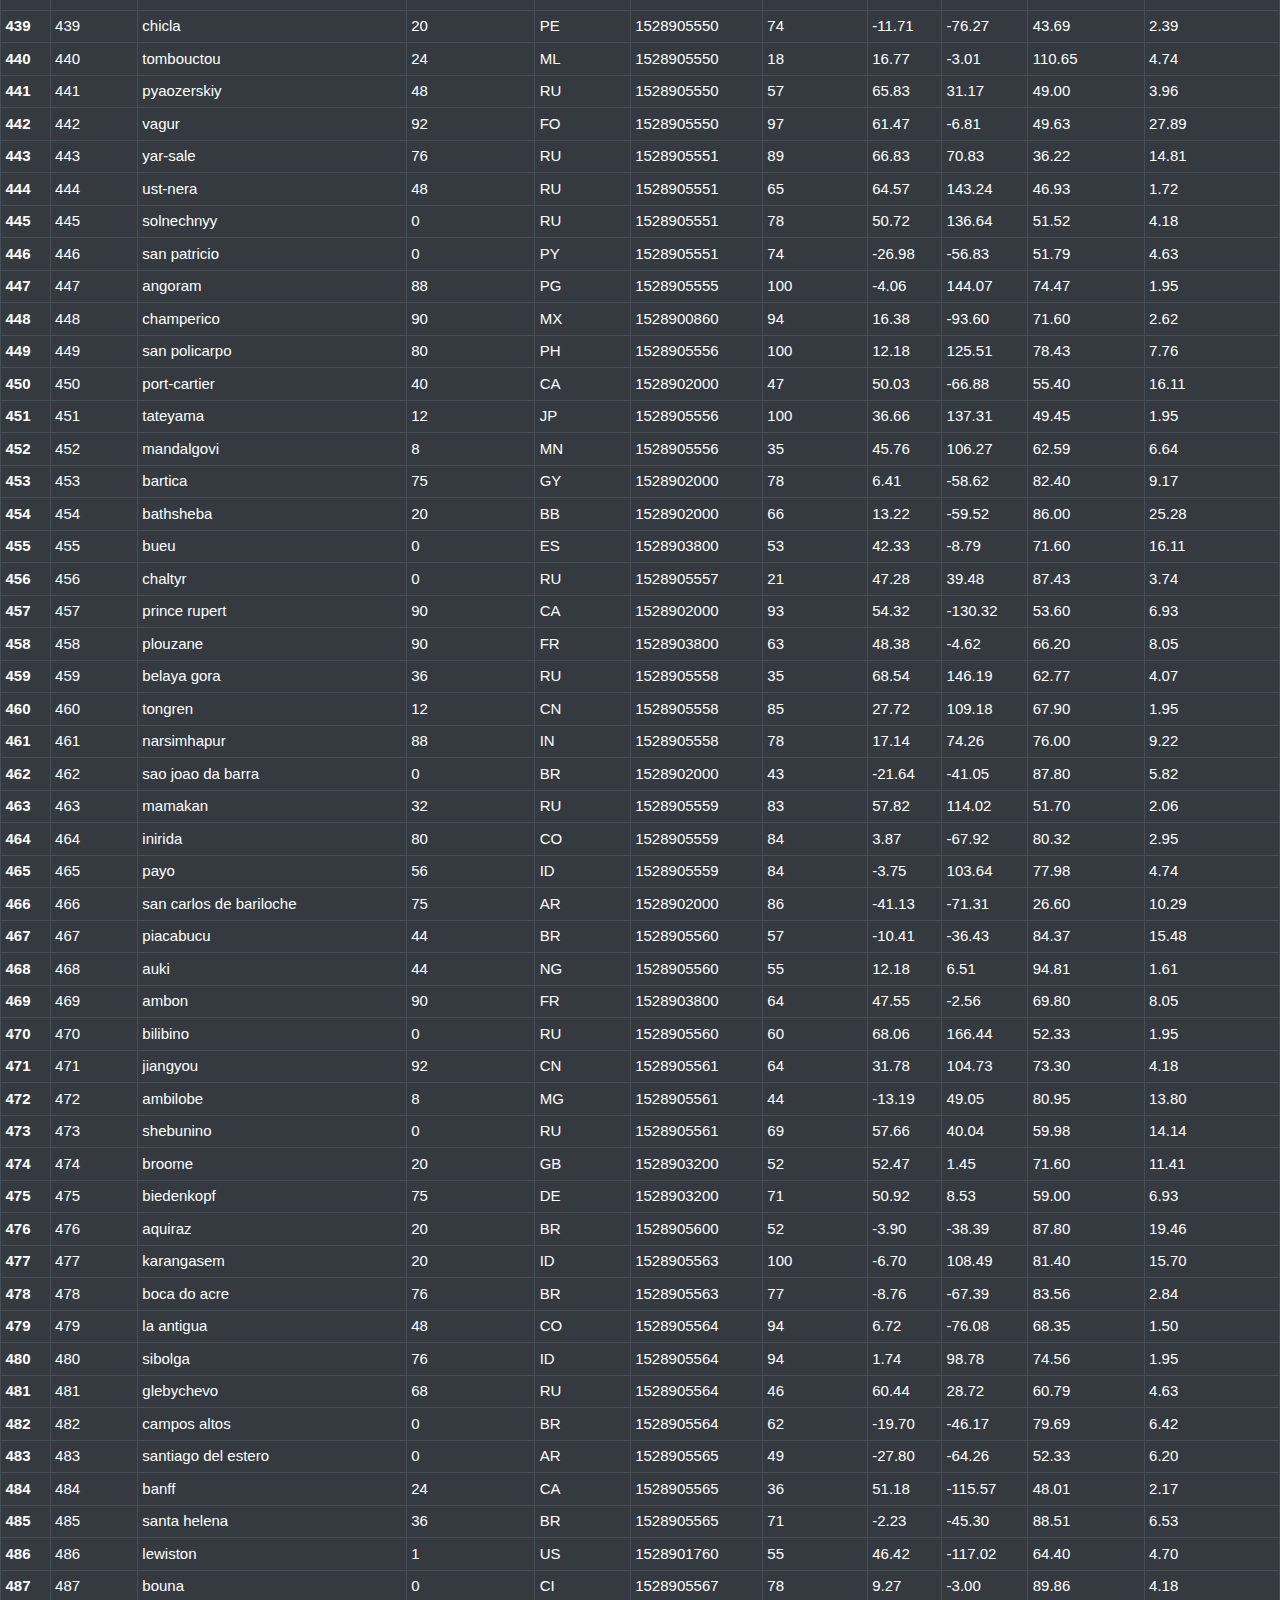
<file: src/templates/data.html>
<!DOCTYPE html>
<html lang="en">
<head>
  <title>Web-Design-Challenge</title>
  <meta charset="utf-8">
  <meta name="viewport" content="width=device-width, initial-scale=1">
  <link rel="stylesheet" href="https://maxcdn.bootstrapcdn.com/bootstrap/4.5.2/css/bootstrap.min.css">
  <script src="https://ajax.googleapis.com/ajax/libs/jquery/3.5.1/jquery.min.js"></script>
  <script src="https://cdnjs.cloudflare.com/ajax/libs/popper.js/1.16.0/umd/popper.min.js"></script>
  <script src="https://maxcdn.bootstrapcdn.com/bootstrap/4.5.2/js/bootstrap.min.js"></script>
  <link rel="stylesheet" href="../static/css/style.css">
  <link rel="stylesheet" href="https://www.w3schools.com/w3css/4/w3.css">
</head>
<body>
    <nav class="navbar navbar-expand-lg navbar-light bg-success">
  
    
        <a class="navbar-brand" href="index.html">Latitude</a>
        <button class="navbar-toggler" type="button" data-toggle="collapse" data-target="#navbarNavDropdown" aria-controls="navbarNavDropdown" aria-expanded="false" aria-label="Toggle navigation">
          <span class="navbar-toggler-icon"></span>
        </button>
   
      <div class="collapse navbar-collapse" id="navbarNavDropdown">
        <ul class="navbar-nav ml-auto">
            <li class="nav-item">
            <a class="nav-link" href="comparisons.html">Comparison</a>
          </li>
          <li class="nav-item">
            <a class="nav-link" href="data.html">Data</a>
          </li>
          <li class="nav-item dropdown">
            <a class="nav-link dropdown-toggle" href="#" id="navbarDropdownMenuLink" data-toggle="dropdown" aria-haspopup="true" aria-expanded="false">
              Plots
            </a>
            <div class="dropdown-menu" aria-labelledby="navbarDropdownMenuLink">
              <a class="dropdown-item" href="temperature.html">vs. Max Temperature</a>
              <a class="dropdown-item" href="humidity.html">vs. Humidity</a>
              <a class="dropdown-item" href="cloudiness.html">vs. Cloudiness</a>
              <a class="dropdown-item" href="windspeed.html">vs. Wind Speed</a>
            </div>
          </li>
        </ul>
      </div>
    
    </nav>
  <div>
  <h2 class = 'w3-text-pink w3-center'> Data</h2>
<table border="1" class="dataframe table table-sm table-dark w3-text-pinks">
  <thead>
    <tr style="text-align: right;">
      <th></th>
      <th>City_ID</th>
      <th>City</th>
      <th>Cloudiness</th>
      <th>Country</th>
      <th>Date</th>
      <th>Humidity</th>
      <th>Lat</th>
      <th>Lng</th>
      <th>Max Temp</th>
      <th>Wind Speed</th>
    </tr>
  </thead>
  <tbody>
    <tr>
      <th>0</th>
      <td>0</td>
      <td>jacareacanga</td>
      <td>0</td>
      <td>BR</td>
      <td>1528902000</td>
      <td>62</td>
      <td>-6.22</td>
      <td>-57.76</td>
      <td>89.60</td>
      <td>6.93</td>
    </tr>
    <tr>
      <th>1</th>
      <td>1</td>
      <td>kaitangata</td>
      <td>100</td>
      <td>NZ</td>
      <td>1528905304</td>
      <td>94</td>
      <td>-46.28</td>
      <td>169.85</td>
      <td>42.61</td>
      <td>5.64</td>
    </tr>
    <tr>
      <th>2</th>
      <td>2</td>
      <td>goulburn</td>
      <td>20</td>
      <td>AU</td>
      <td>1528905078</td>
      <td>91</td>
      <td>-34.75</td>
      <td>149.72</td>
      <td>44.32</td>
      <td>10.11</td>
    </tr>
    <tr>
      <th>3</th>
      <td>3</td>
      <td>lata</td>
      <td>76</td>
      <td>IN</td>
      <td>1528905305</td>
      <td>89</td>
      <td>30.78</td>
      <td>78.62</td>
      <td>59.89</td>
      <td>0.94</td>
    </tr>
    <tr>
      <th>4</th>
      <td>4</td>
      <td>chokurdakh</td>
      <td>0</td>
      <td>RU</td>
      <td>1528905306</td>
      <td>88</td>
      <td>70.62</td>
      <td>147.90</td>
      <td>32.17</td>
      <td>2.95</td>
    </tr>
    <tr>
      <th>5</th>
      <td>5</td>
      <td>martyush</td>
      <td>92</td>
      <td>RU</td>
      <td>1528905306</td>
      <td>94</td>
      <td>56.40</td>
      <td>61.89</td>
      <td>55.03</td>
      <td>9.33</td>
    </tr>
    <tr>
      <th>6</th>
      <td>6</td>
      <td>hobart</td>
      <td>20</td>
      <td>AU</td>
      <td>1528902000</td>
      <td>87</td>
      <td>-42.88</td>
      <td>147.33</td>
      <td>44.60</td>
      <td>8.05</td>
    </tr>
    <tr>
      <th>7</th>
      <td>7</td>
      <td>broken hill</td>
      <td>0</td>
      <td>AU</td>
      <td>1528905311</td>
      <td>88</td>
      <td>-31.97</td>
      <td>141.45</td>
      <td>44.50</td>
      <td>7.31</td>
    </tr>
    <tr>
      <th>8</th>
      <td>8</td>
      <td>harnosand</td>
      <td>0</td>
      <td>SE</td>
      <td>1528903200</td>
      <td>44</td>
      <td>62.63</td>
      <td>17.94</td>
      <td>60.80</td>
      <td>13.87</td>
    </tr>
    <tr>
      <th>9</th>
      <td>9</td>
      <td>tuatapere</td>
      <td>0</td>
      <td>NZ</td>
      <td>1528905312</td>
      <td>100</td>
      <td>-46.13</td>
      <td>167.69</td>
      <td>38.92</td>
      <td>3.40</td>
    </tr>
    <tr>
      <th>10</th>
      <td>10</td>
      <td>puerto ayora</td>
      <td>90</td>
      <td>EC</td>
      <td>1528902000</td>
      <td>69</td>
      <td>-0.74</td>
      <td>-90.35</td>
      <td>77.00</td>
      <td>13.87</td>
    </tr>
    <tr>
      <th>11</th>
      <td>11</td>
      <td>havre-saint-pierre</td>
      <td>75</td>
      <td>CA</td>
      <td>1528902000</td>
      <td>58</td>
      <td>50.23</td>
      <td>-63.60</td>
      <td>53.60</td>
      <td>19.46</td>
    </tr>
    <tr>
      <th>12</th>
      <td>12</td>
      <td>punta arenas</td>
      <td>0</td>
      <td>CL</td>
      <td>1528902000</td>
      <td>100</td>
      <td>-53.16</td>
      <td>-70.91</td>
      <td>35.60</td>
      <td>9.17</td>
    </tr>
    <tr>
      <th>13</th>
      <td>13</td>
      <td>tasiilaq</td>
      <td>75</td>
      <td>GL</td>
      <td>1528901400</td>
      <td>60</td>
      <td>65.61</td>
      <td>-37.64</td>
      <td>39.20</td>
      <td>2.24</td>
    </tr>
    <tr>
      <th>14</th>
      <td>14</td>
      <td>chapais</td>
      <td>40</td>
      <td>CA</td>
      <td>1528902000</td>
      <td>38</td>
      <td>49.78</td>
      <td>-74.86</td>
      <td>59.00</td>
      <td>10.29</td>
    </tr>
    <tr>
      <th>15</th>
      <td>15</td>
      <td>avarua</td>
      <td>40</td>
      <td>CK</td>
      <td>1528902000</td>
      <td>56</td>
      <td>-21.21</td>
      <td>-159.78</td>
      <td>73.40</td>
      <td>10.29</td>
    </tr>
    <tr>
      <th>16</th>
      <td>16</td>
      <td>hofn</td>
      <td>75</td>
      <td>IS</td>
      <td>1528902000</td>
      <td>87</td>
      <td>64.25</td>
      <td>-15.21</td>
      <td>51.80</td>
      <td>8.05</td>
    </tr>
    <tr>
      <th>17</th>
      <td>17</td>
      <td>yukamenskoye</td>
      <td>92</td>
      <td>RU</td>
      <td>1528905315</td>
      <td>98</td>
      <td>57.89</td>
      <td>52.24</td>
      <td>56.65</td>
      <td>10.22</td>
    </tr>
    <tr>
      <th>18</th>
      <td>18</td>
      <td>khandbari</td>
      <td>80</td>
      <td>NP</td>
      <td>1528905315</td>
      <td>67</td>
      <td>27.38</td>
      <td>87.21</td>
      <td>44.59</td>
      <td>1.39</td>
    </tr>
    <tr>
      <th>19</th>
      <td>19</td>
      <td>bethel</td>
      <td>1</td>
      <td>US</td>
      <td>1528901580</td>
      <td>93</td>
      <td>60.79</td>
      <td>-161.76</td>
      <td>44.60</td>
      <td>8.05</td>
    </tr>
    <tr>
      <th>20</th>
      <td>20</td>
      <td>ushuaia</td>
      <td>75</td>
      <td>AR</td>
      <td>1528902000</td>
      <td>64</td>
      <td>-54.81</td>
      <td>-68.31</td>
      <td>41.00</td>
      <td>3.36</td>
    </tr>
    <tr>
      <th>21</th>
      <td>21</td>
      <td>east london</td>
      <td>0</td>
      <td>ZA</td>
      <td>1528902000</td>
      <td>37</td>
      <td>-33.02</td>
      <td>27.91</td>
      <td>69.80</td>
      <td>5.82</td>
    </tr>
    <tr>
      <th>22</th>
      <td>22</td>
      <td>bluff</td>
      <td>76</td>
      <td>AU</td>
      <td>1528905321</td>
      <td>76</td>
      <td>-23.58</td>
      <td>149.07</td>
      <td>61.96</td>
      <td>4.74</td>
    </tr>
    <tr>
      <th>23</th>
      <td>23</td>
      <td>mount isa</td>
      <td>75</td>
      <td>AU</td>
      <td>1528902000</td>
      <td>100</td>
      <td>-20.73</td>
      <td>139.49</td>
      <td>64.40</td>
      <td>3.29</td>
    </tr>
    <tr>
      <th>24</th>
      <td>24</td>
      <td>pevek</td>
      <td>0</td>
      <td>RU</td>
      <td>1528905321</td>
      <td>71</td>
      <td>69.70</td>
      <td>170.27</td>
      <td>36.94</td>
      <td>6.98</td>
    </tr>
    <tr>
      <th>25</th>
      <td>25</td>
      <td>gao</td>
      <td>24</td>
      <td>ML</td>
      <td>1528905321</td>
      <td>16</td>
      <td>16.28</td>
      <td>-0.04</td>
      <td>110.02</td>
      <td>4.97</td>
    </tr>
    <tr>
      <th>26</th>
      <td>26</td>
      <td>cabo san lucas</td>
      <td>75</td>
      <td>MX</td>
      <td>1528901160</td>
      <td>74</td>
      <td>22.89</td>
      <td>-109.91</td>
      <td>84.20</td>
      <td>10.29</td>
    </tr>
    <tr>
      <th>27</th>
      <td>27</td>
      <td>sao filipe</td>
      <td>0</td>
      <td>CV</td>
      <td>1528905323</td>
      <td>88</td>
      <td>14.90</td>
      <td>-24.50</td>
      <td>75.73</td>
      <td>13.02</td>
    </tr>
    <tr>
      <th>28</th>
      <td>28</td>
      <td>tiksi</td>
      <td>44</td>
      <td>RU</td>
      <td>1528905298</td>
      <td>58</td>
      <td>71.64</td>
      <td>128.87</td>
      <td>57.73</td>
      <td>10.11</td>
    </tr>
    <tr>
      <th>29</th>
      <td>29</td>
      <td>busselton</td>
      <td>92</td>
      <td>AU</td>
      <td>1528905323</td>
      <td>100</td>
      <td>-33.64</td>
      <td>115.35</td>
      <td>60.43</td>
      <td>10.56</td>
    </tr>
    <tr>
      <th>30</th>
      <td>30</td>
      <td>alofi</td>
      <td>76</td>
      <td>NU</td>
      <td>1528902000</td>
      <td>88</td>
      <td>-19.06</td>
      <td>-169.92</td>
      <td>71.60</td>
      <td>3.36</td>
    </tr>
    <tr>
      <th>31</th>
      <td>31</td>
      <td>ola</td>
      <td>75</td>
      <td>RU</td>
      <td>1528902000</td>
      <td>100</td>
      <td>59.58</td>
      <td>151.30</td>
      <td>42.80</td>
      <td>7.76</td>
    </tr>
    <tr>
      <th>32</th>
      <td>32</td>
      <td>atar</td>
      <td>20</td>
      <td>MR</td>
      <td>1528902000</td>
      <td>19</td>
      <td>20.52</td>
      <td>-13.05</td>
      <td>91.40</td>
      <td>9.17</td>
    </tr>
    <tr>
      <th>33</th>
      <td>33</td>
      <td>rikitea</td>
      <td>0</td>
      <td>PF</td>
      <td>1528905325</td>
      <td>100</td>
      <td>-23.12</td>
      <td>-134.97</td>
      <td>73.57</td>
      <td>8.66</td>
    </tr>
    <tr>
      <th>34</th>
      <td>34</td>
      <td>hermanus</td>
      <td>0</td>
      <td>ZA</td>
      <td>1528905325</td>
      <td>24</td>
      <td>-34.42</td>
      <td>19.24</td>
      <td>77.17</td>
      <td>8.66</td>
    </tr>
    <tr>
      <th>35</th>
      <td>35</td>
      <td>ponta delgada</td>
      <td>75</td>
      <td>PT</td>
      <td>1528903800</td>
      <td>88</td>
      <td>37.73</td>
      <td>-25.67</td>
      <td>71.60</td>
      <td>12.75</td>
    </tr>
    <tr>
      <th>36</th>
      <td>36</td>
      <td>bambari</td>
      <td>24</td>
      <td>CF</td>
      <td>1528905326</td>
      <td>84</td>
      <td>5.77</td>
      <td>20.68</td>
      <td>81.85</td>
      <td>7.65</td>
    </tr>
    <tr>
      <th>37</th>
      <td>37</td>
      <td>cap malheureux</td>
      <td>75</td>
      <td>MU</td>
      <td>1528902000</td>
      <td>69</td>
      <td>-19.98</td>
      <td>57.61</td>
      <td>75.20</td>
      <td>14.99</td>
    </tr>
    <tr>
      <th>38</th>
      <td>38</td>
      <td>puerto escondido</td>
      <td>75</td>
      <td>MX</td>
      <td>1528901100</td>
      <td>65</td>
      <td>15.86</td>
      <td>-97.07</td>
      <td>80.60</td>
      <td>3.36</td>
    </tr>
    <tr>
      <th>39</th>
      <td>39</td>
      <td>qaanaaq</td>
      <td>32</td>
      <td>GL</td>
      <td>1528905330</td>
      <td>100</td>
      <td>77.48</td>
      <td>-69.36</td>
      <td>31.45</td>
      <td>6.31</td>
    </tr>
    <tr>
      <th>40</th>
      <td>40</td>
      <td>new norfolk</td>
      <td>20</td>
      <td>AU</td>
      <td>1528902000</td>
      <td>87</td>
      <td>-42.78</td>
      <td>147.06</td>
      <td>44.60</td>
      <td>8.05</td>
    </tr>
    <tr>
      <th>41</th>
      <td>41</td>
      <td>najran</td>
      <td>40</td>
      <td>SA</td>
      <td>1528902000</td>
      <td>13</td>
      <td>17.54</td>
      <td>44.22</td>
      <td>98.60</td>
      <td>11.41</td>
    </tr>
    <tr>
      <th>42</th>
      <td>42</td>
      <td>isla mujeres</td>
      <td>90</td>
      <td>MX</td>
      <td>1528904340</td>
      <td>100</td>
      <td>21.23</td>
      <td>-86.73</td>
      <td>75.20</td>
      <td>16.11</td>
    </tr>
    <tr>
      <th>43</th>
      <td>43</td>
      <td>mar del plata</td>
      <td>0</td>
      <td>AR</td>
      <td>1528905297</td>
      <td>100</td>
      <td>-46.43</td>
      <td>-67.52</td>
      <td>32.53</td>
      <td>7.31</td>
    </tr>
    <tr>
      <th>44</th>
      <td>44</td>
      <td>provideniya</td>
      <td>0</td>
      <td>RU</td>
      <td>1528905332</td>
      <td>91</td>
      <td>64.42</td>
      <td>-173.23</td>
      <td>40.63</td>
      <td>10.78</td>
    </tr>
    <tr>
      <th>45</th>
      <td>45</td>
      <td>jamestown</td>
      <td>12</td>
      <td>AU</td>
      <td>1528905333</td>
      <td>88</td>
      <td>-33.21</td>
      <td>138.60</td>
      <td>43.15</td>
      <td>10.89</td>
    </tr>
    <tr>
      <th>46</th>
      <td>46</td>
      <td>medicine hat</td>
      <td>20</td>
      <td>CA</td>
      <td>1528902000</td>
      <td>34</td>
      <td>50.04</td>
      <td>-110.68</td>
      <td>66.20</td>
      <td>14.99</td>
    </tr>
    <tr>
      <th>47</th>
      <td>47</td>
      <td>katsuura</td>
      <td>8</td>
      <td>JP</td>
      <td>1528905334</td>
      <td>88</td>
      <td>33.93</td>
      <td>134.50</td>
      <td>62.05</td>
      <td>7.54</td>
    </tr>
    <tr>
      <th>48</th>
      <td>48</td>
      <td>aklavik</td>
      <td>20</td>
      <td>CA</td>
      <td>1528902000</td>
      <td>53</td>
      <td>68.22</td>
      <td>-135.01</td>
      <td>51.80</td>
      <td>11.41</td>
    </tr>
    <tr>
      <th>49</th>
      <td>49</td>
      <td>tuktoyaktuk</td>
      <td>20</td>
      <td>CA</td>
      <td>1528902000</td>
      <td>61</td>
      <td>69.44</td>
      <td>-133.03</td>
      <td>46.40</td>
      <td>6.93</td>
    </tr>
    <tr>
      <th>50</th>
      <td>50</td>
      <td>kapaa</td>
      <td>90</td>
      <td>US</td>
      <td>1528901760</td>
      <td>88</td>
      <td>22.08</td>
      <td>-159.32</td>
      <td>75.20</td>
      <td>14.99</td>
    </tr>
    <tr>
      <th>51</th>
      <td>51</td>
      <td>mildura</td>
      <td>0</td>
      <td>AU</td>
      <td>1528905300</td>
      <td>92</td>
      <td>-34.18</td>
      <td>142.16</td>
      <td>45.67</td>
      <td>9.66</td>
    </tr>
    <tr>
      <th>52</th>
      <td>52</td>
      <td>souillac</td>
      <td>75</td>
      <td>FR</td>
      <td>1528903800</td>
      <td>49</td>
      <td>45.60</td>
      <td>-0.60</td>
      <td>73.40</td>
      <td>10.29</td>
    </tr>
    <tr>
      <th>53</th>
      <td>53</td>
      <td>lorengau</td>
      <td>100</td>
      <td>PG</td>
      <td>1528905336</td>
      <td>100</td>
      <td>-2.02</td>
      <td>147.27</td>
      <td>80.59</td>
      <td>3.85</td>
    </tr>
    <tr>
      <th>54</th>
      <td>54</td>
      <td>praia</td>
      <td>20</td>
      <td>BR</td>
      <td>1528902000</td>
      <td>47</td>
      <td>-20.25</td>
      <td>-43.81</td>
      <td>82.40</td>
      <td>3.36</td>
    </tr>
    <tr>
      <th>55</th>
      <td>55</td>
      <td>port alfred</td>
      <td>0</td>
      <td>ZA</td>
      <td>1528905338</td>
      <td>50</td>
      <td>-33.59</td>
      <td>26.89</td>
      <td>76.54</td>
      <td>7.20</td>
    </tr>
    <tr>
      <th>56</th>
      <td>56</td>
      <td>barranca</td>
      <td>0</td>
      <td>PE</td>
      <td>1528905339</td>
      <td>98</td>
      <td>-10.75</td>
      <td>-77.76</td>
      <td>61.87</td>
      <td>9.89</td>
    </tr>
    <tr>
      <th>57</th>
      <td>57</td>
      <td>nome</td>
      <td>40</td>
      <td>US</td>
      <td>1528902900</td>
      <td>70</td>
      <td>30.04</td>
      <td>-94.42</td>
      <td>87.80</td>
      <td>3.36</td>
    </tr>
    <tr>
      <th>58</th>
      <td>58</td>
      <td>matay</td>
      <td>0</td>
      <td>EG</td>
      <td>1528905339</td>
      <td>23</td>
      <td>28.42</td>
      <td>30.79</td>
      <td>97.69</td>
      <td>6.98</td>
    </tr>
    <tr>
      <th>59</th>
      <td>59</td>
      <td>saskylakh</td>
      <td>48</td>
      <td>RU</td>
      <td>1528905339</td>
      <td>55</td>
      <td>71.97</td>
      <td>114.09</td>
      <td>59.53</td>
      <td>5.86</td>
    </tr>
    <tr>
      <th>60</th>
      <td>60</td>
      <td>itarema</td>
      <td>0</td>
      <td>BR</td>
      <td>1528905340</td>
      <td>61</td>
      <td>-2.92</td>
      <td>-39.92</td>
      <td>88.33</td>
      <td>12.57</td>
    </tr>
    <tr>
      <th>61</th>
      <td>61</td>
      <td>butaritari</td>
      <td>56</td>
      <td>KI</td>
      <td>1528905340</td>
      <td>100</td>
      <td>3.07</td>
      <td>172.79</td>
      <td>81.13</td>
      <td>7.31</td>
    </tr>
    <tr>
      <th>62</th>
      <td>62</td>
      <td>peniche</td>
      <td>20</td>
      <td>PT</td>
      <td>1528903800</td>
      <td>64</td>
      <td>39.36</td>
      <td>-9.38</td>
      <td>75.20</td>
      <td>12.75</td>
    </tr>
    <tr>
      <th>63</th>
      <td>63</td>
      <td>beloha</td>
      <td>0</td>
      <td>MG</td>
      <td>1528905340</td>
      <td>57</td>
      <td>-25.17</td>
      <td>45.06</td>
      <td>71.95</td>
      <td>16.37</td>
    </tr>
    <tr>
      <th>64</th>
      <td>64</td>
      <td>anadyr</td>
      <td>0</td>
      <td>RU</td>
      <td>1528902000</td>
      <td>57</td>
      <td>64.73</td>
      <td>177.51</td>
      <td>48.20</td>
      <td>4.47</td>
    </tr>
    <tr>
      <th>65</th>
      <td>65</td>
      <td>luderitz</td>
      <td>12</td>
      <td>NaN</td>
      <td>1528905342</td>
      <td>64</td>
      <td>-26.65</td>
      <td>15.16</td>
      <td>64.03</td>
      <td>17.38</td>
    </tr>
    <tr>
      <th>66</th>
      <td>66</td>
      <td>rochester</td>
      <td>1</td>
      <td>US</td>
      <td>1528902960</td>
      <td>37</td>
      <td>44.02</td>
      <td>-92.46</td>
      <td>73.40</td>
      <td>6.93</td>
    </tr>
    <tr>
      <th>67</th>
      <td>67</td>
      <td>bosaso</td>
      <td>0</td>
      <td>SO</td>
      <td>1528905347</td>
      <td>86</td>
      <td>11.28</td>
      <td>49.18</td>
      <td>89.77</td>
      <td>3.96</td>
    </tr>
    <tr>
      <th>68</th>
      <td>68</td>
      <td>faanui</td>
      <td>0</td>
      <td>PF</td>
      <td>1528905347</td>
      <td>100</td>
      <td>-16.48</td>
      <td>-151.75</td>
      <td>79.96</td>
      <td>11.79</td>
    </tr>
    <tr>
      <th>69</th>
      <td>69</td>
      <td>grindavik</td>
      <td>75</td>
      <td>IS</td>
      <td>1528902000</td>
      <td>70</td>
      <td>63.84</td>
      <td>-22.43</td>
      <td>48.20</td>
      <td>5.82</td>
    </tr>
    <tr>
      <th>70</th>
      <td>70</td>
      <td>margate</td>
      <td>20</td>
      <td>AU</td>
      <td>1528902000</td>
      <td>87</td>
      <td>-43.03</td>
      <td>147.26</td>
      <td>44.60</td>
      <td>8.05</td>
    </tr>
    <tr>
      <th>71</th>
      <td>71</td>
      <td>marsh harbour</td>
      <td>88</td>
      <td>BS</td>
      <td>1528905349</td>
      <td>95</td>
      <td>26.54</td>
      <td>-77.06</td>
      <td>82.39</td>
      <td>10.00</td>
    </tr>
    <tr>
      <th>72</th>
      <td>72</td>
      <td>comodoro rivadavia</td>
      <td>40</td>
      <td>AR</td>
      <td>1528902000</td>
      <td>60</td>
      <td>-45.87</td>
      <td>-67.48</td>
      <td>42.80</td>
      <td>9.17</td>
    </tr>
    <tr>
      <th>73</th>
      <td>73</td>
      <td>upernavik</td>
      <td>92</td>
      <td>GL</td>
      <td>1528905350</td>
      <td>100</td>
      <td>72.79</td>
      <td>-56.15</td>
      <td>29.29</td>
      <td>3.74</td>
    </tr>
    <tr>
      <th>74</th>
      <td>74</td>
      <td>uige</td>
      <td>0</td>
      <td>AO</td>
      <td>1528905350</td>
      <td>29</td>
      <td>-7.61</td>
      <td>15.06</td>
      <td>86.80</td>
      <td>3.18</td>
    </tr>
    <tr>
      <th>75</th>
      <td>75</td>
      <td>bredasdorp</td>
      <td>0</td>
      <td>ZA</td>
      <td>1528902000</td>
      <td>23</td>
      <td>-34.53</td>
      <td>20.04</td>
      <td>82.40</td>
      <td>5.82</td>
    </tr>
    <tr>
      <th>76</th>
      <td>76</td>
      <td>bodden town</td>
      <td>40</td>
      <td>KY</td>
      <td>1528902000</td>
      <td>78</td>
      <td>19.28</td>
      <td>-81.25</td>
      <td>80.60</td>
      <td>16.11</td>
    </tr>
    <tr>
      <th>77</th>
      <td>77</td>
      <td>guerrero negro</td>
      <td>44</td>
      <td>MX</td>
      <td>1528905350</td>
      <td>88</td>
      <td>27.97</td>
      <td>-114.04</td>
      <td>63.85</td>
      <td>3.74</td>
    </tr>
    <tr>
      <th>78</th>
      <td>78</td>
      <td>bilma</td>
      <td>0</td>
      <td>NE</td>
      <td>1528905351</td>
      <td>12</td>
      <td>18.69</td>
      <td>12.92</td>
      <td>110.47</td>
      <td>4.63</td>
    </tr>
    <tr>
      <th>79</th>
      <td>79</td>
      <td>carnarvon</td>
      <td>0</td>
      <td>ZA</td>
      <td>1528905351</td>
      <td>30</td>
      <td>-30.97</td>
      <td>22.13</td>
      <td>60.43</td>
      <td>14.25</td>
    </tr>
    <tr>
      <th>80</th>
      <td>80</td>
      <td>ponta do sol</td>
      <td>12</td>
      <td>BR</td>
      <td>1528905352</td>
      <td>72</td>
      <td>-20.63</td>
      <td>-46.00</td>
      <td>78.25</td>
      <td>3.96</td>
    </tr>
    <tr>
      <th>81</th>
      <td>81</td>
      <td>vila franca do campo</td>
      <td>75</td>
      <td>PT</td>
      <td>1528903800</td>
      <td>88</td>
      <td>37.72</td>
      <td>-25.43</td>
      <td>71.60</td>
      <td>12.75</td>
    </tr>
    <tr>
      <th>82</th>
      <td>82</td>
      <td>puerto del rosario</td>
      <td>20</td>
      <td>ES</td>
      <td>1528903800</td>
      <td>60</td>
      <td>28.50</td>
      <td>-13.86</td>
      <td>73.40</td>
      <td>17.22</td>
    </tr>
    <tr>
      <th>83</th>
      <td>83</td>
      <td>sitka</td>
      <td>20</td>
      <td>US</td>
      <td>1528905353</td>
      <td>92</td>
      <td>37.17</td>
      <td>-99.65</td>
      <td>74.02</td>
      <td>5.97</td>
    </tr>
    <tr>
      <th>84</th>
      <td>84</td>
      <td>camacha</td>
      <td>75</td>
      <td>PT</td>
      <td>1528903800</td>
      <td>72</td>
      <td>33.08</td>
      <td>-16.33</td>
      <td>68.00</td>
      <td>16.11</td>
    </tr>
    <tr>
      <th>85</th>
      <td>85</td>
      <td>saint-philippe</td>
      <td>1</td>
      <td>CA</td>
      <td>1528902900</td>
      <td>54</td>
      <td>45.36</td>
      <td>-73.48</td>
      <td>78.80</td>
      <td>11.41</td>
    </tr>
    <tr>
      <th>86</th>
      <td>86</td>
      <td>port blair</td>
      <td>92</td>
      <td>IN</td>
      <td>1528905357</td>
      <td>97</td>
      <td>11.67</td>
      <td>92.75</td>
      <td>84.37</td>
      <td>25.10</td>
    </tr>
    <tr>
      <th>87</th>
      <td>87</td>
      <td>albany</td>
      <td>90</td>
      <td>US</td>
      <td>1528903860</td>
      <td>68</td>
      <td>42.65</td>
      <td>-73.75</td>
      <td>69.80</td>
      <td>3.36</td>
    </tr>
    <tr>
      <th>88</th>
      <td>88</td>
      <td>barrow</td>
      <td>88</td>
      <td>AR</td>
      <td>1528905182</td>
      <td>72</td>
      <td>-38.31</td>
      <td>-60.23</td>
      <td>50.26</td>
      <td>8.21</td>
    </tr>
    <tr>
      <th>89</th>
      <td>89</td>
      <td>qorveh</td>
      <td>92</td>
      <td>IR</td>
      <td>1528905357</td>
      <td>22</td>
      <td>35.17</td>
      <td>47.80</td>
      <td>76.72</td>
      <td>3.18</td>
    </tr>
    <tr>
      <th>90</th>
      <td>90</td>
      <td>san jeronimo</td>
      <td>90</td>
      <td>PE</td>
      <td>1528902000</td>
      <td>81</td>
      <td>-13.65</td>
      <td>-73.37</td>
      <td>46.40</td>
      <td>2.39</td>
    </tr>
    <tr>
      <th>91</th>
      <td>91</td>
      <td>mataura</td>
      <td>24</td>
      <td>NZ</td>
      <td>1528905299</td>
      <td>79</td>
      <td>-46.19</td>
      <td>168.86</td>
      <td>25.69</td>
      <td>3.18</td>
    </tr>
    <tr>
      <th>92</th>
      <td>92</td>
      <td>buala</td>
      <td>64</td>
      <td>SB</td>
      <td>1528905359</td>
      <td>100</td>
      <td>-8.15</td>
      <td>159.59</td>
      <td>78.70</td>
      <td>4.18</td>
    </tr>
    <tr>
      <th>93</th>
      <td>93</td>
      <td>eyl</td>
      <td>20</td>
      <td>SO</td>
      <td>1528905359</td>
      <td>57</td>
      <td>7.98</td>
      <td>49.82</td>
      <td>86.62</td>
      <td>22.41</td>
    </tr>
    <tr>
      <th>94</th>
      <td>94</td>
      <td>abu dhabi</td>
      <td>0</td>
      <td>AE</td>
      <td>1528902000</td>
      <td>29</td>
      <td>24.47</td>
      <td>54.37</td>
      <td>98.60</td>
      <td>16.11</td>
    </tr>
    <tr>
      <th>95</th>
      <td>95</td>
      <td>tahe</td>
      <td>92</td>
      <td>CN</td>
      <td>1528905359</td>
      <td>98</td>
      <td>52.34</td>
      <td>124.71</td>
      <td>51.43</td>
      <td>2.17</td>
    </tr>
    <tr>
      <th>96</th>
      <td>96</td>
      <td>chuy</td>
      <td>80</td>
      <td>UY</td>
      <td>1528905099</td>
      <td>93</td>
      <td>-33.69</td>
      <td>-53.46</td>
      <td>52.87</td>
      <td>28.90</td>
    </tr>
    <tr>
      <th>97</th>
      <td>97</td>
      <td>dzerzhinskoye</td>
      <td>8</td>
      <td>RU</td>
      <td>1528905360</td>
      <td>69</td>
      <td>56.84</td>
      <td>95.22</td>
      <td>65.11</td>
      <td>3.85</td>
    </tr>
    <tr>
      <th>98</th>
      <td>98</td>
      <td>vanavara</td>
      <td>0</td>
      <td>RU</td>
      <td>1528905360</td>
      <td>50</td>
      <td>60.35</td>
      <td>102.28</td>
      <td>64.21</td>
      <td>5.64</td>
    </tr>
    <tr>
      <th>99</th>
      <td>99</td>
      <td>muros</td>
      <td>40</td>
      <td>ES</td>
      <td>1528903800</td>
      <td>72</td>
      <td>42.77</td>
      <td>-9.06</td>
      <td>66.20</td>
      <td>10.29</td>
    </tr>
    <tr>
      <th>100</th>
      <td>100</td>
      <td>auchel</td>
      <td>0</td>
      <td>FR</td>
      <td>1528903800</td>
      <td>49</td>
      <td>50.51</td>
      <td>2.47</td>
      <td>68.00</td>
      <td>3.36</td>
    </tr>
    <tr>
      <th>101</th>
      <td>101</td>
      <td>bubaque</td>
      <td>40</td>
      <td>GW</td>
      <td>1528902000</td>
      <td>55</td>
      <td>11.28</td>
      <td>-15.83</td>
      <td>91.40</td>
      <td>11.41</td>
    </tr>
    <tr>
      <th>102</th>
      <td>102</td>
      <td>khatanga</td>
      <td>8</td>
      <td>RU</td>
      <td>1528905361</td>
      <td>65</td>
      <td>71.98</td>
      <td>102.47</td>
      <td>60.97</td>
      <td>4.63</td>
    </tr>
    <tr>
      <th>103</th>
      <td>103</td>
      <td>los banos</td>
      <td>1</td>
      <td>US</td>
      <td>1528904100</td>
      <td>67</td>
      <td>37.06</td>
      <td>-120.85</td>
      <td>75.20</td>
      <td>4.74</td>
    </tr>
    <tr>
      <th>104</th>
      <td>104</td>
      <td>labuhan</td>
      <td>12</td>
      <td>ID</td>
      <td>1528905361</td>
      <td>95</td>
      <td>-2.54</td>
      <td>115.51</td>
      <td>72.94</td>
      <td>1.83</td>
    </tr>
    <tr>
      <th>105</th>
      <td>105</td>
      <td>saint-paul</td>
      <td>75</td>
      <td>FR</td>
      <td>1528903800</td>
      <td>56</td>
      <td>45.22</td>
      <td>1.90</td>
      <td>68.00</td>
      <td>14.99</td>
    </tr>
    <tr>
      <th>106</th>
      <td>106</td>
      <td>petatlan</td>
      <td>90</td>
      <td>MX</td>
      <td>1528901220</td>
      <td>74</td>
      <td>17.52</td>
      <td>-101.27</td>
      <td>84.20</td>
      <td>1.83</td>
    </tr>
    <tr>
      <th>107</th>
      <td>107</td>
      <td>baykit</td>
      <td>36</td>
      <td>RU</td>
      <td>1528905366</td>
      <td>68</td>
      <td>61.68</td>
      <td>96.39</td>
      <td>63.94</td>
      <td>4.29</td>
    </tr>
    <tr>
      <th>108</th>
      <td>108</td>
      <td>dalby</td>
      <td>75</td>
      <td>AU</td>
      <td>1528902000</td>
      <td>93</td>
      <td>-27.18</td>
      <td>151.26</td>
      <td>53.60</td>
      <td>2.24</td>
    </tr>
    <tr>
      <th>109</th>
      <td>109</td>
      <td>yellowknife</td>
      <td>90</td>
      <td>CA</td>
      <td>1528902540</td>
      <td>93</td>
      <td>62.45</td>
      <td>-114.38</td>
      <td>46.40</td>
      <td>8.05</td>
    </tr>
    <tr>
      <th>110</th>
      <td>110</td>
      <td>hilo</td>
      <td>75</td>
      <td>US</td>
      <td>1528901580</td>
      <td>88</td>
      <td>19.71</td>
      <td>-155.08</td>
      <td>66.20</td>
      <td>5.82</td>
    </tr>
    <tr>
      <th>111</th>
      <td>111</td>
      <td>turukhansk</td>
      <td>36</td>
      <td>RU</td>
      <td>1528905297</td>
      <td>76</td>
      <td>65.80</td>
      <td>87.96</td>
      <td>66.37</td>
      <td>6.42</td>
    </tr>
    <tr>
      <th>112</th>
      <td>112</td>
      <td>dingle</td>
      <td>68</td>
      <td>PH</td>
      <td>1528905368</td>
      <td>82</td>
      <td>11.00</td>
      <td>122.67</td>
      <td>79.96</td>
      <td>8.21</td>
    </tr>
    <tr>
      <th>113</th>
      <td>113</td>
      <td>dillon</td>
      <td>1</td>
      <td>US</td>
      <td>1528901580</td>
      <td>44</td>
      <td>45.22</td>
      <td>-112.64</td>
      <td>57.20</td>
      <td>5.82</td>
    </tr>
    <tr>
      <th>114</th>
      <td>114</td>
      <td>labytnangi</td>
      <td>64</td>
      <td>RU</td>
      <td>1528905370</td>
      <td>75</td>
      <td>66.66</td>
      <td>66.39</td>
      <td>47.11</td>
      <td>17.49</td>
    </tr>
    <tr>
      <th>115</th>
      <td>115</td>
      <td>gigmoto</td>
      <td>36</td>
      <td>PH</td>
      <td>1528905370</td>
      <td>98</td>
      <td>13.78</td>
      <td>124.39</td>
      <td>83.56</td>
      <td>17.60</td>
    </tr>
    <tr>
      <th>116</th>
      <td>116</td>
      <td>nouakchott</td>
      <td>68</td>
      <td>MR</td>
      <td>1528905371</td>
      <td>76</td>
      <td>18.08</td>
      <td>-15.98</td>
      <td>76.72</td>
      <td>1.39</td>
    </tr>
    <tr>
      <th>117</th>
      <td>117</td>
      <td>rumoi</td>
      <td>92</td>
      <td>JP</td>
      <td>1528905371</td>
      <td>100</td>
      <td>43.93</td>
      <td>141.67</td>
      <td>44.41</td>
      <td>8.10</td>
    </tr>
    <tr>
      <th>118</th>
      <td>118</td>
      <td>dikson</td>
      <td>32</td>
      <td>RU</td>
      <td>1528905373</td>
      <td>100</td>
      <td>73.51</td>
      <td>80.55</td>
      <td>31.09</td>
      <td>13.13</td>
    </tr>
    <tr>
      <th>119</th>
      <td>119</td>
      <td>chinsali</td>
      <td>0</td>
      <td>ZM</td>
      <td>1528905377</td>
      <td>36</td>
      <td>-10.55</td>
      <td>32.07</td>
      <td>73.39</td>
      <td>9.22</td>
    </tr>
    <tr>
      <th>120</th>
      <td>120</td>
      <td>georgetown</td>
      <td>75</td>
      <td>GY</td>
      <td>1528902000</td>
      <td>78</td>
      <td>6.80</td>
      <td>-58.16</td>
      <td>82.40</td>
      <td>9.17</td>
    </tr>
    <tr>
      <th>121</th>
      <td>121</td>
      <td>tooele</td>
      <td>1</td>
      <td>US</td>
      <td>1528902900</td>
      <td>35</td>
      <td>40.53</td>
      <td>-112.30</td>
      <td>73.40</td>
      <td>9.17</td>
    </tr>
    <tr>
      <th>122</th>
      <td>122</td>
      <td>nikolskoye</td>
      <td>40</td>
      <td>RU</td>
      <td>1528902000</td>
      <td>41</td>
      <td>59.70</td>
      <td>30.79</td>
      <td>60.80</td>
      <td>4.47</td>
    </tr>
    <tr>
      <th>123</th>
      <td>123</td>
      <td>bodo</td>
      <td>80</td>
      <td>CI</td>
      <td>1528905379</td>
      <td>66</td>
      <td>5.91</td>
      <td>-4.68</td>
      <td>87.70</td>
      <td>8.21</td>
    </tr>
    <tr>
      <th>124</th>
      <td>124</td>
      <td>minador do negrao</td>
      <td>32</td>
      <td>BR</td>
      <td>1528905379</td>
      <td>80</td>
      <td>-9.31</td>
      <td>-36.86</td>
      <td>76.81</td>
      <td>13.24</td>
    </tr>
    <tr>
      <th>125</th>
      <td>125</td>
      <td>sambava</td>
      <td>88</td>
      <td>MG</td>
      <td>1528905379</td>
      <td>100</td>
      <td>-14.27</td>
      <td>50.17</td>
      <td>77.35</td>
      <td>19.73</td>
    </tr>
    <tr>
      <th>126</th>
      <td>126</td>
      <td>yerbogachen</td>
      <td>0</td>
      <td>RU</td>
      <td>1528905380</td>
      <td>44</td>
      <td>61.28</td>
      <td>108.01</td>
      <td>64.93</td>
      <td>7.43</td>
    </tr>
    <tr>
      <th>127</th>
      <td>127</td>
      <td>kahului</td>
      <td>1</td>
      <td>US</td>
      <td>1528901760</td>
      <td>93</td>
      <td>20.89</td>
      <td>-156.47</td>
      <td>66.20</td>
      <td>3.36</td>
    </tr>
    <tr>
      <th>128</th>
      <td>128</td>
      <td>clyde river</td>
      <td>75</td>
      <td>CA</td>
      <td>1528902660</td>
      <td>100</td>
      <td>70.47</td>
      <td>-68.59</td>
      <td>35.60</td>
      <td>21.92</td>
    </tr>
    <tr>
      <th>129</th>
      <td>129</td>
      <td>ancud</td>
      <td>20</td>
      <td>CL</td>
      <td>1528905381</td>
      <td>90</td>
      <td>-41.87</td>
      <td>-73.83</td>
      <td>39.10</td>
      <td>2.73</td>
    </tr>
    <tr>
      <th>130</th>
      <td>130</td>
      <td>beringovskiy</td>
      <td>0</td>
      <td>RU</td>
      <td>1528905381</td>
      <td>88</td>
      <td>63.05</td>
      <td>179.32</td>
      <td>39.37</td>
      <td>3.40</td>
    </tr>
    <tr>
      <th>131</th>
      <td>131</td>
      <td>majene</td>
      <td>32</td>
      <td>ID</td>
      <td>1528905382</td>
      <td>100</td>
      <td>-3.54</td>
      <td>118.97</td>
      <td>81.85</td>
      <td>11.01</td>
    </tr>
    <tr>
      <th>132</th>
      <td>132</td>
      <td>ahar</td>
      <td>36</td>
      <td>IR</td>
      <td>1528905382</td>
      <td>62</td>
      <td>38.48</td>
      <td>47.07</td>
      <td>62.77</td>
      <td>3.74</td>
    </tr>
    <tr>
      <th>133</th>
      <td>133</td>
      <td>ilhabela</td>
      <td>80</td>
      <td>BR</td>
      <td>1528905382</td>
      <td>98</td>
      <td>-23.78</td>
      <td>-45.36</td>
      <td>72.85</td>
      <td>2.28</td>
    </tr>
    <tr>
      <th>134</th>
      <td>134</td>
      <td>listvyagi</td>
      <td>0</td>
      <td>RU</td>
      <td>1528905382</td>
      <td>78</td>
      <td>53.68</td>
      <td>86.95</td>
      <td>65.11</td>
      <td>2.06</td>
    </tr>
    <tr>
      <th>135</th>
      <td>135</td>
      <td>skjervoy</td>
      <td>40</td>
      <td>NO</td>
      <td>1528903200</td>
      <td>65</td>
      <td>70.03</td>
      <td>20.97</td>
      <td>44.60</td>
      <td>10.29</td>
    </tr>
    <tr>
      <th>136</th>
      <td>136</td>
      <td>cape town</td>
      <td>0</td>
      <td>ZA</td>
      <td>1528902000</td>
      <td>35</td>
      <td>-33.93</td>
      <td>18.42</td>
      <td>73.40</td>
      <td>9.17</td>
    </tr>
    <tr>
      <th>137</th>
      <td>137</td>
      <td>iqaluit</td>
      <td>90</td>
      <td>CA</td>
      <td>1528902000</td>
      <td>96</td>
      <td>63.75</td>
      <td>-68.52</td>
      <td>35.60</td>
      <td>20.80</td>
    </tr>
    <tr>
      <th>138</th>
      <td>138</td>
      <td>fort-shevchenko</td>
      <td>0</td>
      <td>KZ</td>
      <td>1528905387</td>
      <td>59</td>
      <td>44.51</td>
      <td>50.26</td>
      <td>74.20</td>
      <td>3.62</td>
    </tr>
    <tr>
      <th>139</th>
      <td>139</td>
      <td>severo-kurilsk</td>
      <td>92</td>
      <td>RU</td>
      <td>1528905387</td>
      <td>100</td>
      <td>50.68</td>
      <td>156.12</td>
      <td>38.02</td>
      <td>16.26</td>
    </tr>
    <tr>
      <th>140</th>
      <td>140</td>
      <td>arraial do cabo</td>
      <td>0</td>
      <td>BR</td>
      <td>1528905600</td>
      <td>65</td>
      <td>-22.97</td>
      <td>-42.02</td>
      <td>80.60</td>
      <td>4.70</td>
    </tr>
    <tr>
      <th>141</th>
      <td>141</td>
      <td>torbay</td>
      <td>90</td>
      <td>CA</td>
      <td>1528903560</td>
      <td>93</td>
      <td>47.66</td>
      <td>-52.73</td>
      <td>50.00</td>
      <td>19.46</td>
    </tr>
    <tr>
      <th>142</th>
      <td>142</td>
      <td>ahipara</td>
      <td>88</td>
      <td>NZ</td>
      <td>1528905388</td>
      <td>91</td>
      <td>-35.17</td>
      <td>173.16</td>
      <td>56.65</td>
      <td>9.66</td>
    </tr>
    <tr>
      <th>143</th>
      <td>143</td>
      <td>bandarbeyla</td>
      <td>0</td>
      <td>SO</td>
      <td>1528905389</td>
      <td>79</td>
      <td>9.49</td>
      <td>50.81</td>
      <td>79.15</td>
      <td>32.93</td>
    </tr>
    <tr>
      <th>144</th>
      <td>144</td>
      <td>vuktyl</td>
      <td>92</td>
      <td>RU</td>
      <td>1528905389</td>
      <td>96</td>
      <td>63.86</td>
      <td>57.31</td>
      <td>52.60</td>
      <td>7.43</td>
    </tr>
    <tr>
      <th>145</th>
      <td>145</td>
      <td>caravelas</td>
      <td>0</td>
      <td>BR</td>
      <td>1528905390</td>
      <td>98</td>
      <td>-17.73</td>
      <td>-39.27</td>
      <td>77.62</td>
      <td>10.45</td>
    </tr>
    <tr>
      <th>146</th>
      <td>146</td>
      <td>waipawa</td>
      <td>92</td>
      <td>NZ</td>
      <td>1528905390</td>
      <td>94</td>
      <td>-39.94</td>
      <td>176.59</td>
      <td>50.89</td>
      <td>9.44</td>
    </tr>
    <tr>
      <th>147</th>
      <td>147</td>
      <td>khomutovo</td>
      <td>0</td>
      <td>RU</td>
      <td>1528905390</td>
      <td>65</td>
      <td>52.85</td>
      <td>37.45</td>
      <td>72.31</td>
      <td>5.97</td>
    </tr>
    <tr>
      <th>148</th>
      <td>148</td>
      <td>acajutla</td>
      <td>40</td>
      <td>SV</td>
      <td>1528901400</td>
      <td>79</td>
      <td>13.59</td>
      <td>-89.83</td>
      <td>84.20</td>
      <td>1.12</td>
    </tr>
    <tr>
      <th>149</th>
      <td>149</td>
      <td>buritis</td>
      <td>0</td>
      <td>BR</td>
      <td>1528905391</td>
      <td>53</td>
      <td>-15.62</td>
      <td>-46.42</td>
      <td>83.74</td>
      <td>6.87</td>
    </tr>
    <tr>
      <th>150</th>
      <td>150</td>
      <td>meulaboh</td>
      <td>48</td>
      <td>ID</td>
      <td>1528905392</td>
      <td>100</td>
      <td>4.14</td>
      <td>96.13</td>
      <td>82.03</td>
      <td>3.40</td>
    </tr>
    <tr>
      <th>151</th>
      <td>151</td>
      <td>vaini</td>
      <td>100</td>
      <td>IN</td>
      <td>1528905392</td>
      <td>98</td>
      <td>15.34</td>
      <td>74.49</td>
      <td>70.42</td>
      <td>4.29</td>
    </tr>
    <tr>
      <th>152</th>
      <td>152</td>
      <td>teya</td>
      <td>75</td>
      <td>MX</td>
      <td>1528901400</td>
      <td>66</td>
      <td>21.05</td>
      <td>-89.07</td>
      <td>86.00</td>
      <td>13.87</td>
    </tr>
    <tr>
      <th>153</th>
      <td>153</td>
      <td>bambous virieux</td>
      <td>75</td>
      <td>MU</td>
      <td>1528902000</td>
      <td>69</td>
      <td>-20.34</td>
      <td>57.76</td>
      <td>75.20</td>
      <td>14.99</td>
    </tr>
    <tr>
      <th>154</th>
      <td>154</td>
      <td>zaragoza</td>
      <td>20</td>
      <td>ES</td>
      <td>1528903800</td>
      <td>49</td>
      <td>41.65</td>
      <td>-0.88</td>
      <td>77.00</td>
      <td>28.86</td>
    </tr>
    <tr>
      <th>155</th>
      <td>155</td>
      <td>thompson</td>
      <td>75</td>
      <td>CA</td>
      <td>1528902600</td>
      <td>76</td>
      <td>55.74</td>
      <td>-97.86</td>
      <td>57.20</td>
      <td>3.36</td>
    </tr>
    <tr>
      <th>156</th>
      <td>156</td>
      <td>kodiak</td>
      <td>1</td>
      <td>US</td>
      <td>1528901580</td>
      <td>50</td>
      <td>39.95</td>
      <td>-94.76</td>
      <td>75.20</td>
      <td>13.87</td>
    </tr>
    <tr>
      <th>157</th>
      <td>157</td>
      <td>nsanje</td>
      <td>92</td>
      <td>MZ</td>
      <td>1528905397</td>
      <td>84</td>
      <td>-16.92</td>
      <td>35.26</td>
      <td>70.33</td>
      <td>4.18</td>
    </tr>
    <tr>
      <th>158</th>
      <td>158</td>
      <td>the pas</td>
      <td>1</td>
      <td>CA</td>
      <td>1528902000</td>
      <td>63</td>
      <td>53.82</td>
      <td>-101.24</td>
      <td>60.80</td>
      <td>10.29</td>
    </tr>
    <tr>
      <th>159</th>
      <td>159</td>
      <td>masalli</td>
      <td>12</td>
      <td>KR</td>
      <td>1528902000</td>
      <td>77</td>
      <td>34.80</td>
      <td>126.66</td>
      <td>68.00</td>
      <td>9.17</td>
    </tr>
    <tr>
      <th>160</th>
      <td>160</td>
      <td>talnakh</td>
      <td>20</td>
      <td>RU</td>
      <td>1528905398</td>
      <td>100</td>
      <td>69.49</td>
      <td>88.39</td>
      <td>42.79</td>
      <td>3.18</td>
    </tr>
    <tr>
      <th>161</th>
      <td>161</td>
      <td>ilulissat</td>
      <td>90</td>
      <td>GL</td>
      <td>1528901400</td>
      <td>97</td>
      <td>69.22</td>
      <td>-51.10</td>
      <td>32.00</td>
      <td>4.70</td>
    </tr>
    <tr>
      <th>162</th>
      <td>162</td>
      <td>vallenar</td>
      <td>0</td>
      <td>CL</td>
      <td>1528905399</td>
      <td>56</td>
      <td>-28.58</td>
      <td>-70.76</td>
      <td>54.40</td>
      <td>1.28</td>
    </tr>
    <tr>
      <th>163</th>
      <td>163</td>
      <td>cap-aux-meules</td>
      <td>40</td>
      <td>CA</td>
      <td>1528902000</td>
      <td>62</td>
      <td>47.38</td>
      <td>-61.86</td>
      <td>51.80</td>
      <td>20.80</td>
    </tr>
    <tr>
      <th>164</th>
      <td>164</td>
      <td>san quintin</td>
      <td>90</td>
      <td>PH</td>
      <td>1528902000</td>
      <td>100</td>
      <td>17.54</td>
      <td>120.52</td>
      <td>77.00</td>
      <td>13.87</td>
    </tr>
    <tr>
      <th>165</th>
      <td>165</td>
      <td>victoria</td>
      <td>75</td>
      <td>BN</td>
      <td>1528902000</td>
      <td>94</td>
      <td>5.28</td>
      <td>115.24</td>
      <td>80.60</td>
      <td>1.12</td>
    </tr>
    <tr>
      <th>166</th>
      <td>166</td>
      <td>okhotsk</td>
      <td>12</td>
      <td>RU</td>
      <td>1528905400</td>
      <td>100</td>
      <td>59.36</td>
      <td>143.24</td>
      <td>38.02</td>
      <td>2.17</td>
    </tr>
    <tr>
      <th>167</th>
      <td>167</td>
      <td>bonavista</td>
      <td>92</td>
      <td>CA</td>
      <td>1528905401</td>
      <td>82</td>
      <td>48.65</td>
      <td>-53.11</td>
      <td>46.57</td>
      <td>22.97</td>
    </tr>
    <tr>
      <th>168</th>
      <td>168</td>
      <td>manokwari</td>
      <td>80</td>
      <td>ID</td>
      <td>1528905401</td>
      <td>100</td>
      <td>-0.87</td>
      <td>134.08</td>
      <td>78.07</td>
      <td>8.10</td>
    </tr>
    <tr>
      <th>169</th>
      <td>169</td>
      <td>lebu</td>
      <td>92</td>
      <td>ET</td>
      <td>1528905404</td>
      <td>100</td>
      <td>8.96</td>
      <td>38.73</td>
      <td>55.30</td>
      <td>0.72</td>
    </tr>
    <tr>
      <th>170</th>
      <td>170</td>
      <td>qostanay</td>
      <td>75</td>
      <td>KZ</td>
      <td>1528902000</td>
      <td>54</td>
      <td>53.17</td>
      <td>63.58</td>
      <td>59.00</td>
      <td>6.71</td>
    </tr>
    <tr>
      <th>171</th>
      <td>171</td>
      <td>victor harbor</td>
      <td>75</td>
      <td>AU</td>
      <td>1528902000</td>
      <td>82</td>
      <td>-35.55</td>
      <td>138.62</td>
      <td>55.40</td>
      <td>17.22</td>
    </tr>
    <tr>
      <th>172</th>
      <td>172</td>
      <td>kamenka</td>
      <td>12</td>
      <td>RU</td>
      <td>1528905405</td>
      <td>98</td>
      <td>53.19</td>
      <td>44.05</td>
      <td>61.60</td>
      <td>9.44</td>
    </tr>
    <tr>
      <th>173</th>
      <td>173</td>
      <td>cherskiy</td>
      <td>8</td>
      <td>RU</td>
      <td>1528905405</td>
      <td>48</td>
      <td>68.75</td>
      <td>161.30</td>
      <td>55.21</td>
      <td>3.18</td>
    </tr>
    <tr>
      <th>174</th>
      <td>174</td>
      <td>kimbe</td>
      <td>92</td>
      <td>PG</td>
      <td>1528905405</td>
      <td>100</td>
      <td>-5.56</td>
      <td>150.15</td>
      <td>78.43</td>
      <td>6.64</td>
    </tr>
    <tr>
      <th>175</th>
      <td>175</td>
      <td>guba</td>
      <td>75</td>
      <td>PH</td>
      <td>1528902000</td>
      <td>74</td>
      <td>10.43</td>
      <td>123.89</td>
      <td>84.20</td>
      <td>8.05</td>
    </tr>
    <tr>
      <th>176</th>
      <td>176</td>
      <td>inuvik</td>
      <td>40</td>
      <td>CA</td>
      <td>1528902000</td>
      <td>53</td>
      <td>68.36</td>
      <td>-133.71</td>
      <td>51.80</td>
      <td>3.36</td>
    </tr>
    <tr>
      <th>177</th>
      <td>177</td>
      <td>jiazi</td>
      <td>20</td>
      <td>CN</td>
      <td>1528902000</td>
      <td>78</td>
      <td>19.61</td>
      <td>110.49</td>
      <td>82.40</td>
      <td>4.47</td>
    </tr>
    <tr>
      <th>178</th>
      <td>178</td>
      <td>namatanai</td>
      <td>76</td>
      <td>PG</td>
      <td>1528905407</td>
      <td>100</td>
      <td>-3.66</td>
      <td>152.44</td>
      <td>78.07</td>
      <td>11.68</td>
    </tr>
    <tr>
      <th>179</th>
      <td>179</td>
      <td>port elizabeth</td>
      <td>90</td>
      <td>US</td>
      <td>1528903500</td>
      <td>83</td>
      <td>39.31</td>
      <td>-74.98</td>
      <td>75.20</td>
      <td>9.17</td>
    </tr>
    <tr>
      <th>180</th>
      <td>180</td>
      <td>chilca</td>
      <td>75</td>
      <td>PE</td>
      <td>1528903800</td>
      <td>47</td>
      <td>-13.22</td>
      <td>-72.34</td>
      <td>55.40</td>
      <td>3.36</td>
    </tr>
    <tr>
      <th>181</th>
      <td>181</td>
      <td>tual</td>
      <td>68</td>
      <td>ID</td>
      <td>1528905408</td>
      <td>100</td>
      <td>-5.67</td>
      <td>132.75</td>
      <td>79.78</td>
      <td>12.12</td>
    </tr>
    <tr>
      <th>182</th>
      <td>182</td>
      <td>puerto colombia</td>
      <td>40</td>
      <td>CO</td>
      <td>1528902000</td>
      <td>74</td>
      <td>10.99</td>
      <td>-74.96</td>
      <td>87.80</td>
      <td>6.93</td>
    </tr>
    <tr>
      <th>183</th>
      <td>183</td>
      <td>muzhi</td>
      <td>0</td>
      <td>RU</td>
      <td>1528905409</td>
      <td>63</td>
      <td>65.40</td>
      <td>64.70</td>
      <td>55.57</td>
      <td>10.67</td>
    </tr>
    <tr>
      <th>184</th>
      <td>184</td>
      <td>tabuk</td>
      <td>92</td>
      <td>PH</td>
      <td>1528905413</td>
      <td>86</td>
      <td>17.41</td>
      <td>121.44</td>
      <td>72.40</td>
      <td>1.83</td>
    </tr>
    <tr>
      <th>185</th>
      <td>185</td>
      <td>palauig</td>
      <td>92</td>
      <td>PH</td>
      <td>1528905413</td>
      <td>100</td>
      <td>15.44</td>
      <td>119.90</td>
      <td>74.11</td>
      <td>10.67</td>
    </tr>
    <tr>
      <th>186</th>
      <td>186</td>
      <td>komsomolskiy</td>
      <td>0</td>
      <td>RU</td>
      <td>1528905413</td>
      <td>84</td>
      <td>67.55</td>
      <td>63.78</td>
      <td>37.39</td>
      <td>9.22</td>
    </tr>
    <tr>
      <th>187</th>
      <td>187</td>
      <td>atuona</td>
      <td>44</td>
      <td>PF</td>
      <td>1528905298</td>
      <td>100</td>
      <td>-9.80</td>
      <td>-139.03</td>
      <td>79.60</td>
      <td>12.91</td>
    </tr>
    <tr>
      <th>188</th>
      <td>188</td>
      <td>sinnamary</td>
      <td>92</td>
      <td>GF</td>
      <td>1528905414</td>
      <td>100</td>
      <td>5.38</td>
      <td>-52.96</td>
      <td>75.19</td>
      <td>3.40</td>
    </tr>
    <tr>
      <th>189</th>
      <td>189</td>
      <td>kavieng</td>
      <td>92</td>
      <td>PG</td>
      <td>1528905414</td>
      <td>100</td>
      <td>-2.57</td>
      <td>150.80</td>
      <td>78.97</td>
      <td>5.41</td>
    </tr>
    <tr>
      <th>190</th>
      <td>190</td>
      <td>moron</td>
      <td>0</td>
      <td>VE</td>
      <td>1528905415</td>
      <td>70</td>
      <td>10.49</td>
      <td>-68.20</td>
      <td>81.67</td>
      <td>3.06</td>
    </tr>
    <tr>
      <th>191</th>
      <td>191</td>
      <td>fortuna</td>
      <td>20</td>
      <td>ES</td>
      <td>1528903800</td>
      <td>64</td>
      <td>38.18</td>
      <td>-1.13</td>
      <td>86.00</td>
      <td>12.75</td>
    </tr>
    <tr>
      <th>192</th>
      <td>192</td>
      <td>pangnirtung</td>
      <td>90</td>
      <td>CA</td>
      <td>1528902000</td>
      <td>93</td>
      <td>66.15</td>
      <td>-65.72</td>
      <td>35.60</td>
      <td>4.70</td>
    </tr>
    <tr>
      <th>193</th>
      <td>193</td>
      <td>paamiut</td>
      <td>68</td>
      <td>GL</td>
      <td>1528905416</td>
      <td>100</td>
      <td>61.99</td>
      <td>-49.67</td>
      <td>35.32</td>
      <td>12.46</td>
    </tr>
    <tr>
      <th>194</th>
      <td>194</td>
      <td>juegang</td>
      <td>36</td>
      <td>CN</td>
      <td>1528905417</td>
      <td>76</td>
      <td>32.31</td>
      <td>121.18</td>
      <td>75.28</td>
      <td>16.60</td>
    </tr>
    <tr>
      <th>195</th>
      <td>195</td>
      <td>kiama</td>
      <td>0</td>
      <td>AU</td>
      <td>1528905418</td>
      <td>86</td>
      <td>-34.67</td>
      <td>150.86</td>
      <td>50.44</td>
      <td>6.87</td>
    </tr>
    <tr>
      <th>196</th>
      <td>196</td>
      <td>yamada</td>
      <td>20</td>
      <td>JP</td>
      <td>1528902000</td>
      <td>72</td>
      <td>36.58</td>
      <td>137.08</td>
      <td>60.80</td>
      <td>14.99</td>
    </tr>
    <tr>
      <th>197</th>
      <td>197</td>
      <td>russell</td>
      <td>0</td>
      <td>AR</td>
      <td>1528902000</td>
      <td>48</td>
      <td>-33.01</td>
      <td>-68.80</td>
      <td>42.80</td>
      <td>3.36</td>
    </tr>
    <tr>
      <th>198</th>
      <td>198</td>
      <td>port hawkesbury</td>
      <td>1</td>
      <td>CA</td>
      <td>1528902000</td>
      <td>63</td>
      <td>45.62</td>
      <td>-61.36</td>
      <td>64.40</td>
      <td>16.11</td>
    </tr>
    <tr>
      <th>199</th>
      <td>199</td>
      <td>naze</td>
      <td>75</td>
      <td>NG</td>
      <td>1528902000</td>
      <td>62</td>
      <td>5.43</td>
      <td>7.07</td>
      <td>89.60</td>
      <td>9.17</td>
    </tr>
    <tr>
      <th>200</th>
      <td>200</td>
      <td>namibe</td>
      <td>0</td>
      <td>AO</td>
      <td>1528905419</td>
      <td>89</td>
      <td>-15.19</td>
      <td>12.15</td>
      <td>74.02</td>
      <td>17.49</td>
    </tr>
    <tr>
      <th>201</th>
      <td>201</td>
      <td>lodja</td>
      <td>0</td>
      <td>CD</td>
      <td>1528905419</td>
      <td>20</td>
      <td>-3.52</td>
      <td>23.60</td>
      <td>94.36</td>
      <td>4.97</td>
    </tr>
    <tr>
      <th>202</th>
      <td>202</td>
      <td>basco</td>
      <td>1</td>
      <td>US</td>
      <td>1528904100</td>
      <td>44</td>
      <td>40.33</td>
      <td>-91.20</td>
      <td>77.00</td>
      <td>13.87</td>
    </tr>
    <tr>
      <th>203</th>
      <td>203</td>
      <td>suleja</td>
      <td>20</td>
      <td>NG</td>
      <td>1528905420</td>
      <td>74</td>
      <td>9.18</td>
      <td>7.18</td>
      <td>87.34</td>
      <td>2.95</td>
    </tr>
    <tr>
      <th>204</th>
      <td>204</td>
      <td>tazovskiy</td>
      <td>12</td>
      <td>RU</td>
      <td>1528905420</td>
      <td>60</td>
      <td>67.47</td>
      <td>78.70</td>
      <td>67.72</td>
      <td>14.81</td>
    </tr>
    <tr>
      <th>205</th>
      <td>205</td>
      <td>waterloo</td>
      <td>75</td>
      <td>CA</td>
      <td>1528902000</td>
      <td>78</td>
      <td>43.47</td>
      <td>-80.52</td>
      <td>75.20</td>
      <td>12.75</td>
    </tr>
    <tr>
      <th>206</th>
      <td>206</td>
      <td>kruisfontein</td>
      <td>0</td>
      <td>ZA</td>
      <td>1528905421</td>
      <td>47</td>
      <td>-34.00</td>
      <td>24.73</td>
      <td>75.82</td>
      <td>8.43</td>
    </tr>
    <tr>
      <th>207</th>
      <td>207</td>
      <td>hithadhoo</td>
      <td>12</td>
      <td>MV</td>
      <td>1528905421</td>
      <td>100</td>
      <td>-0.60</td>
      <td>73.08</td>
      <td>83.65</td>
      <td>6.42</td>
    </tr>
    <tr>
      <th>208</th>
      <td>208</td>
      <td>aqtobe</td>
      <td>0</td>
      <td>KZ</td>
      <td>1528902000</td>
      <td>24</td>
      <td>50.28</td>
      <td>57.21</td>
      <td>71.60</td>
      <td>6.71</td>
    </tr>
    <tr>
      <th>209</th>
      <td>209</td>
      <td>trinidad</td>
      <td>75</td>
      <td>UY</td>
      <td>1528902000</td>
      <td>76</td>
      <td>-33.52</td>
      <td>-56.90</td>
      <td>50.00</td>
      <td>17.22</td>
    </tr>
    <tr>
      <th>210</th>
      <td>210</td>
      <td>jasper</td>
      <td>12</td>
      <td>US</td>
      <td>1528904100</td>
      <td>83</td>
      <td>33.83</td>
      <td>-87.28</td>
      <td>78.80</td>
      <td>5.19</td>
    </tr>
    <tr>
      <th>211</th>
      <td>211</td>
      <td>tempio pausania</td>
      <td>40</td>
      <td>IT</td>
      <td>1528903800</td>
      <td>77</td>
      <td>40.90</td>
      <td>9.10</td>
      <td>69.80</td>
      <td>11.41</td>
    </tr>
    <tr>
      <th>212</th>
      <td>212</td>
      <td>kununurra</td>
      <td>75</td>
      <td>AU</td>
      <td>1528902000</td>
      <td>73</td>
      <td>-15.77</td>
      <td>128.74</td>
      <td>73.40</td>
      <td>5.82</td>
    </tr>
    <tr>
      <th>213</th>
      <td>213</td>
      <td>zhob</td>
      <td>0</td>
      <td>PK</td>
      <td>1528905423</td>
      <td>10</td>
      <td>31.34</td>
      <td>69.45</td>
      <td>80.95</td>
      <td>5.64</td>
    </tr>
    <tr>
      <th>214</th>
      <td>214</td>
      <td>los llanos de aridane</td>
      <td>20</td>
      <td>ES</td>
      <td>1528903800</td>
      <td>60</td>
      <td>28.66</td>
      <td>-17.92</td>
      <td>73.40</td>
      <td>12.75</td>
    </tr>
    <tr>
      <th>215</th>
      <td>215</td>
      <td>nohar</td>
      <td>0</td>
      <td>IN</td>
      <td>1528905423</td>
      <td>22</td>
      <td>29.18</td>
      <td>74.77</td>
      <td>98.50</td>
      <td>9.55</td>
    </tr>
    <tr>
      <th>216</th>
      <td>216</td>
      <td>sainte-suzanne</td>
      <td>76</td>
      <td>CH</td>
      <td>1528903800</td>
      <td>48</td>
      <td>47.51</td>
      <td>6.77</td>
      <td>66.20</td>
      <td>10.29</td>
    </tr>
    <tr>
      <th>217</th>
      <td>217</td>
      <td>crotone</td>
      <td>0</td>
      <td>IT</td>
      <td>1528901400</td>
      <td>42</td>
      <td>39.09</td>
      <td>17.12</td>
      <td>82.40</td>
      <td>23.04</td>
    </tr>
    <tr>
      <th>218</th>
      <td>218</td>
      <td>gambela</td>
      <td>92</td>
      <td>ET</td>
      <td>1528905424</td>
      <td>94</td>
      <td>8.25</td>
      <td>34.59</td>
      <td>68.62</td>
      <td>2.95</td>
    </tr>
    <tr>
      <th>219</th>
      <td>219</td>
      <td>kavaratti</td>
      <td>80</td>
      <td>IN</td>
      <td>1528905424</td>
      <td>100</td>
      <td>10.57</td>
      <td>72.64</td>
      <td>81.67</td>
      <td>22.64</td>
    </tr>
    <tr>
      <th>220</th>
      <td>220</td>
      <td>ust-ilimsk</td>
      <td>12</td>
      <td>RU</td>
      <td>1528905425</td>
      <td>87</td>
      <td>57.96</td>
      <td>102.73</td>
      <td>60.61</td>
      <td>1.95</td>
    </tr>
    <tr>
      <th>221</th>
      <td>221</td>
      <td>leo</td>
      <td>0</td>
      <td>BF</td>
      <td>1528905429</td>
      <td>66</td>
      <td>11.10</td>
      <td>-2.10</td>
      <td>94.72</td>
      <td>4.63</td>
    </tr>
    <tr>
      <th>222</th>
      <td>222</td>
      <td>totolapan</td>
      <td>75</td>
      <td>MX</td>
      <td>1528902840</td>
      <td>77</td>
      <td>18.99</td>
      <td>-98.92</td>
      <td>59.00</td>
      <td>5.82</td>
    </tr>
    <tr>
      <th>223</th>
      <td>223</td>
      <td>funtua</td>
      <td>44</td>
      <td>NG</td>
      <td>1528905429</td>
      <td>50</td>
      <td>11.52</td>
      <td>7.31</td>
      <td>90.67</td>
      <td>2.17</td>
    </tr>
    <tr>
      <th>224</th>
      <td>224</td>
      <td>salalah</td>
      <td>75</td>
      <td>OM</td>
      <td>1528901400</td>
      <td>89</td>
      <td>17.01</td>
      <td>54.10</td>
      <td>84.20</td>
      <td>10.29</td>
    </tr>
    <tr>
      <th>225</th>
      <td>225</td>
      <td>burnie</td>
      <td>92</td>
      <td>AU</td>
      <td>1528905430</td>
      <td>100</td>
      <td>-41.05</td>
      <td>145.91</td>
      <td>51.88</td>
      <td>21.07</td>
    </tr>
    <tr>
      <th>226</th>
      <td>226</td>
      <td>boulder city</td>
      <td>1</td>
      <td>US</td>
      <td>1528902900</td>
      <td>11</td>
      <td>35.98</td>
      <td>-114.83</td>
      <td>89.60</td>
      <td>3.51</td>
    </tr>
    <tr>
      <th>227</th>
      <td>227</td>
      <td>massakory</td>
      <td>0</td>
      <td>TD</td>
      <td>1528905431</td>
      <td>46</td>
      <td>13.00</td>
      <td>15.73</td>
      <td>100.21</td>
      <td>6.98</td>
    </tr>
    <tr>
      <th>228</th>
      <td>228</td>
      <td>arlit</td>
      <td>0</td>
      <td>NE</td>
      <td>1528905432</td>
      <td>14</td>
      <td>18.74</td>
      <td>7.39</td>
      <td>110.92</td>
      <td>4.74</td>
    </tr>
    <tr>
      <th>229</th>
      <td>229</td>
      <td>zhigansk</td>
      <td>0</td>
      <td>RU</td>
      <td>1528905432</td>
      <td>56</td>
      <td>66.77</td>
      <td>123.37</td>
      <td>56.83</td>
      <td>4.97</td>
    </tr>
    <tr>
      <th>230</th>
      <td>230</td>
      <td>florianopolis</td>
      <td>40</td>
      <td>BR</td>
      <td>1528902000</td>
      <td>64</td>
      <td>-27.60</td>
      <td>-48.55</td>
      <td>69.80</td>
      <td>3.36</td>
    </tr>
    <tr>
      <th>231</th>
      <td>231</td>
      <td>lavrentiya</td>
      <td>0</td>
      <td>RU</td>
      <td>1528905432</td>
      <td>76</td>
      <td>65.58</td>
      <td>-170.99</td>
      <td>35.95</td>
      <td>8.43</td>
    </tr>
    <tr>
      <th>232</th>
      <td>232</td>
      <td>bluefield</td>
      <td>90</td>
      <td>US</td>
      <td>1528902900</td>
      <td>78</td>
      <td>37.27</td>
      <td>-81.22</td>
      <td>78.80</td>
      <td>11.41</td>
    </tr>
    <tr>
      <th>233</th>
      <td>233</td>
      <td>te anau</td>
      <td>8</td>
      <td>NZ</td>
      <td>1528905433</td>
      <td>80</td>
      <td>-45.41</td>
      <td>167.72</td>
      <td>27.22</td>
      <td>2.84</td>
    </tr>
    <tr>
      <th>234</th>
      <td>234</td>
      <td>marawi</td>
      <td>44</td>
      <td>PH</td>
      <td>1528905433</td>
      <td>99</td>
      <td>8.00</td>
      <td>124.29</td>
      <td>66.73</td>
      <td>2.28</td>
    </tr>
    <tr>
      <th>235</th>
      <td>235</td>
      <td>amapa</td>
      <td>75</td>
      <td>HN</td>
      <td>1528905600</td>
      <td>83</td>
      <td>15.09</td>
      <td>-87.97</td>
      <td>84.20</td>
      <td>4.70</td>
    </tr>
    <tr>
      <th>236</th>
      <td>236</td>
      <td>palmer</td>
      <td>75</td>
      <td>AU</td>
      <td>1528902000</td>
      <td>82</td>
      <td>-34.85</td>
      <td>139.16</td>
      <td>55.40</td>
      <td>17.22</td>
    </tr>
    <tr>
      <th>237</th>
      <td>237</td>
      <td>cidreira</td>
      <td>0</td>
      <td>BR</td>
      <td>1528905434</td>
      <td>81</td>
      <td>-30.17</td>
      <td>-50.22</td>
      <td>51.97</td>
      <td>26.33</td>
    </tr>
    <tr>
      <th>238</th>
      <td>238</td>
      <td>saint-pierre</td>
      <td>90</td>
      <td>FR</td>
      <td>1528903800</td>
      <td>67</td>
      <td>48.95</td>
      <td>4.24</td>
      <td>66.20</td>
      <td>12.75</td>
    </tr>
    <tr>
      <th>239</th>
      <td>239</td>
      <td>aykhal</td>
      <td>32</td>
      <td>RU</td>
      <td>1528905439</td>
      <td>57</td>
      <td>65.95</td>
      <td>111.51</td>
      <td>62.23</td>
      <td>4.74</td>
    </tr>
    <tr>
      <th>240</th>
      <td>240</td>
      <td>ondangwa</td>
      <td>0</td>
      <td>NaN</td>
      <td>1528902000</td>
      <td>13</td>
      <td>-17.91</td>
      <td>15.98</td>
      <td>84.20</td>
      <td>2.24</td>
    </tr>
    <tr>
      <th>241</th>
      <td>241</td>
      <td>pitimbu</td>
      <td>40</td>
      <td>BR</td>
      <td>1528902000</td>
      <td>54</td>
      <td>-7.47</td>
      <td>-34.81</td>
      <td>84.20</td>
      <td>17.22</td>
    </tr>
    <tr>
      <th>242</th>
      <td>242</td>
      <td>grandview</td>
      <td>1</td>
      <td>US</td>
      <td>1528905300</td>
      <td>65</td>
      <td>38.89</td>
      <td>-94.53</td>
      <td>80.60</td>
      <td>10.29</td>
    </tr>
    <tr>
      <th>243</th>
      <td>243</td>
      <td>williston</td>
      <td>1</td>
      <td>US</td>
      <td>1528902900</td>
      <td>36</td>
      <td>48.15</td>
      <td>-103.62</td>
      <td>71.60</td>
      <td>8.05</td>
    </tr>
    <tr>
      <th>244</th>
      <td>244</td>
      <td>maniitsoq</td>
      <td>68</td>
      <td>GL</td>
      <td>1528905442</td>
      <td>97</td>
      <td>65.42</td>
      <td>-52.90</td>
      <td>36.31</td>
      <td>5.53</td>
    </tr>
    <tr>
      <th>245</th>
      <td>245</td>
      <td>krasnyy yar</td>
      <td>92</td>
      <td>RU</td>
      <td>1528905443</td>
      <td>86</td>
      <td>50.70</td>
      <td>44.73</td>
      <td>64.03</td>
      <td>8.21</td>
    </tr>
    <tr>
      <th>246</th>
      <td>246</td>
      <td>nouadhibou</td>
      <td>20</td>
      <td>MR</td>
      <td>1528902000</td>
      <td>47</td>
      <td>20.93</td>
      <td>-17.03</td>
      <td>80.60</td>
      <td>14.99</td>
    </tr>
    <tr>
      <th>247</th>
      <td>247</td>
      <td>buritama</td>
      <td>68</td>
      <td>BR</td>
      <td>1528905444</td>
      <td>95</td>
      <td>-21.07</td>
      <td>-50.14</td>
      <td>75.10</td>
      <td>6.31</td>
    </tr>
    <tr>
      <th>248</th>
      <td>248</td>
      <td>longyearbyen</td>
      <td>90</td>
      <td>NO</td>
      <td>1528901400</td>
      <td>86</td>
      <td>78.22</td>
      <td>15.63</td>
      <td>33.80</td>
      <td>18.34</td>
    </tr>
    <tr>
      <th>249</th>
      <td>249</td>
      <td>lasa</td>
      <td>20</td>
      <td>CY</td>
      <td>1528903800</td>
      <td>74</td>
      <td>34.92</td>
      <td>32.53</td>
      <td>80.60</td>
      <td>6.93</td>
    </tr>
    <tr>
      <th>250</th>
      <td>250</td>
      <td>college</td>
      <td>1</td>
      <td>US</td>
      <td>1528901880</td>
      <td>75</td>
      <td>64.86</td>
      <td>-147.80</td>
      <td>42.80</td>
      <td>3.36</td>
    </tr>
    <tr>
      <th>251</th>
      <td>251</td>
      <td>ust-tsilma</td>
      <td>12</td>
      <td>RU</td>
      <td>1528905445</td>
      <td>84</td>
      <td>65.44</td>
      <td>52.15</td>
      <td>54.40</td>
      <td>3.62</td>
    </tr>
    <tr>
      <th>252</th>
      <td>252</td>
      <td>saint-augustin</td>
      <td>64</td>
      <td>FR</td>
      <td>1528903800</td>
      <td>82</td>
      <td>44.83</td>
      <td>-0.61</td>
      <td>69.80</td>
      <td>12.75</td>
    </tr>
    <tr>
      <th>253</th>
      <td>253</td>
      <td>berlevag</td>
      <td>75</td>
      <td>NO</td>
      <td>1528901400</td>
      <td>70</td>
      <td>70.86</td>
      <td>29.09</td>
      <td>42.80</td>
      <td>13.87</td>
    </tr>
    <tr>
      <th>254</th>
      <td>254</td>
      <td>havoysund</td>
      <td>75</td>
      <td>NO</td>
      <td>1528903200</td>
      <td>87</td>
      <td>71.00</td>
      <td>24.66</td>
      <td>42.80</td>
      <td>13.87</td>
    </tr>
    <tr>
      <th>255</th>
      <td>255</td>
      <td>kamina</td>
      <td>0</td>
      <td>CD</td>
      <td>1528905450</td>
      <td>23</td>
      <td>-8.74</td>
      <td>25.00</td>
      <td>85.00</td>
      <td>7.99</td>
    </tr>
    <tr>
      <th>256</th>
      <td>256</td>
      <td>yaan</td>
      <td>48</td>
      <td>NG</td>
      <td>1528905450</td>
      <td>100</td>
      <td>7.38</td>
      <td>8.57</td>
      <td>85.90</td>
      <td>7.09</td>
    </tr>
    <tr>
      <th>257</th>
      <td>257</td>
      <td>makakilo city</td>
      <td>1</td>
      <td>US</td>
      <td>1528901820</td>
      <td>83</td>
      <td>21.35</td>
      <td>-158.09</td>
      <td>77.00</td>
      <td>4.70</td>
    </tr>
    <tr>
      <th>258</th>
      <td>258</td>
      <td>along</td>
      <td>100</td>
      <td>IN</td>
      <td>1528905450</td>
      <td>98</td>
      <td>28.17</td>
      <td>94.80</td>
      <td>68.89</td>
      <td>1.50</td>
    </tr>
    <tr>
      <th>259</th>
      <td>259</td>
      <td>vanimo</td>
      <td>88</td>
      <td>PG</td>
      <td>1528905451</td>
      <td>100</td>
      <td>-2.67</td>
      <td>141.30</td>
      <td>83.65</td>
      <td>4.29</td>
    </tr>
    <tr>
      <th>260</th>
      <td>260</td>
      <td>hovd</td>
      <td>75</td>
      <td>NO</td>
      <td>1528903200</td>
      <td>48</td>
      <td>63.83</td>
      <td>10.70</td>
      <td>62.60</td>
      <td>4.70</td>
    </tr>
    <tr>
      <th>261</th>
      <td>261</td>
      <td>la maddalena</td>
      <td>40</td>
      <td>IT</td>
      <td>1528903200</td>
      <td>57</td>
      <td>39.15</td>
      <td>9.02</td>
      <td>75.20</td>
      <td>17.22</td>
    </tr>
    <tr>
      <th>262</th>
      <td>262</td>
      <td>grand gaube</td>
      <td>75</td>
      <td>MU</td>
      <td>1528902000</td>
      <td>69</td>
      <td>-20.01</td>
      <td>57.66</td>
      <td>75.20</td>
      <td>14.99</td>
    </tr>
    <tr>
      <th>263</th>
      <td>263</td>
      <td>novoagansk</td>
      <td>20</td>
      <td>RU</td>
      <td>1528905453</td>
      <td>37</td>
      <td>61.94</td>
      <td>76.66</td>
      <td>67.81</td>
      <td>8.43</td>
    </tr>
    <tr>
      <th>264</th>
      <td>264</td>
      <td>kearney</td>
      <td>90</td>
      <td>US</td>
      <td>1528902900</td>
      <td>64</td>
      <td>40.70</td>
      <td>-99.08</td>
      <td>71.60</td>
      <td>14.99</td>
    </tr>
    <tr>
      <th>265</th>
      <td>265</td>
      <td>geraldton</td>
      <td>75</td>
      <td>CA</td>
      <td>1528902000</td>
      <td>63</td>
      <td>49.72</td>
      <td>-86.95</td>
      <td>62.60</td>
      <td>8.05</td>
    </tr>
    <tr>
      <th>266</th>
      <td>266</td>
      <td>castro</td>
      <td>0</td>
      <td>CL</td>
      <td>1528905454</td>
      <td>99</td>
      <td>-42.48</td>
      <td>-73.76</td>
      <td>39.73</td>
      <td>2.73</td>
    </tr>
    <tr>
      <th>267</th>
      <td>267</td>
      <td>luganville</td>
      <td>92</td>
      <td>VU</td>
      <td>1528905455</td>
      <td>100</td>
      <td>-15.51</td>
      <td>167.18</td>
      <td>75.19</td>
      <td>4.85</td>
    </tr>
    <tr>
      <th>268</th>
      <td>268</td>
      <td>mahebourg</td>
      <td>75</td>
      <td>MU</td>
      <td>1528902000</td>
      <td>69</td>
      <td>-20.41</td>
      <td>57.70</td>
      <td>75.20</td>
      <td>14.99</td>
    </tr>
    <tr>
      <th>269</th>
      <td>269</td>
      <td>vostok</td>
      <td>44</td>
      <td>RU</td>
      <td>1528905455</td>
      <td>83</td>
      <td>46.45</td>
      <td>135.83</td>
      <td>45.04</td>
      <td>1.95</td>
    </tr>
    <tr>
      <th>270</th>
      <td>270</td>
      <td>esperance</td>
      <td>75</td>
      <td>TT</td>
      <td>1528902000</td>
      <td>88</td>
      <td>10.24</td>
      <td>-61.45</td>
      <td>80.60</td>
      <td>12.75</td>
    </tr>
    <tr>
      <th>271</th>
      <td>271</td>
      <td>fare</td>
      <td>0</td>
      <td>PF</td>
      <td>1528905456</td>
      <td>100</td>
      <td>-16.70</td>
      <td>-151.02</td>
      <td>79.42</td>
      <td>13.91</td>
    </tr>
    <tr>
      <th>272</th>
      <td>272</td>
      <td>toora-khem</td>
      <td>92</td>
      <td>RU</td>
      <td>1528905456</td>
      <td>83</td>
      <td>52.47</td>
      <td>96.11</td>
      <td>57.82</td>
      <td>2.84</td>
    </tr>
    <tr>
      <th>273</th>
      <td>273</td>
      <td>santa rita</td>
      <td>36</td>
      <td>VE</td>
      <td>1528905458</td>
      <td>64</td>
      <td>10.21</td>
      <td>-67.56</td>
      <td>83.65</td>
      <td>2.73</td>
    </tr>
    <tr>
      <th>274</th>
      <td>274</td>
      <td>west bay</td>
      <td>40</td>
      <td>GB</td>
      <td>1528903200</td>
      <td>77</td>
      <td>50.71</td>
      <td>-2.76</td>
      <td>68.00</td>
      <td>12.75</td>
    </tr>
    <tr>
      <th>275</th>
      <td>275</td>
      <td>gamba</td>
      <td>92</td>
      <td>CN</td>
      <td>1528905459</td>
      <td>91</td>
      <td>28.28</td>
      <td>88.52</td>
      <td>32.35</td>
      <td>2.28</td>
    </tr>
    <tr>
      <th>276</th>
      <td>276</td>
      <td>rudnya</td>
      <td>92</td>
      <td>RU</td>
      <td>1528905459</td>
      <td>88</td>
      <td>50.80</td>
      <td>44.56</td>
      <td>63.31</td>
      <td>7.65</td>
    </tr>
    <tr>
      <th>277</th>
      <td>277</td>
      <td>norman wells</td>
      <td>90</td>
      <td>CA</td>
      <td>1528902000</td>
      <td>65</td>
      <td>65.28</td>
      <td>-126.83</td>
      <td>44.60</td>
      <td>5.82</td>
    </tr>
    <tr>
      <th>278</th>
      <td>278</td>
      <td>salinas</td>
      <td>1</td>
      <td>US</td>
      <td>1528904100</td>
      <td>67</td>
      <td>36.67</td>
      <td>-121.66</td>
      <td>60.80</td>
      <td>3.62</td>
    </tr>
    <tr>
      <th>279</th>
      <td>279</td>
      <td>ugoofaaru</td>
      <td>80</td>
      <td>MV</td>
      <td>1528905461</td>
      <td>100</td>
      <td>5.67</td>
      <td>73.00</td>
      <td>82.93</td>
      <td>8.77</td>
    </tr>
    <tr>
      <th>280</th>
      <td>280</td>
      <td>kiunga</td>
      <td>88</td>
      <td>PG</td>
      <td>1528905464</td>
      <td>94</td>
      <td>-6.12</td>
      <td>141.30</td>
      <td>74.29</td>
      <td>2.06</td>
    </tr>
    <tr>
      <th>281</th>
      <td>281</td>
      <td>koumac</td>
      <td>76</td>
      <td>NC</td>
      <td>1528905465</td>
      <td>96</td>
      <td>-20.56</td>
      <td>164.28</td>
      <td>67.90</td>
      <td>4.07</td>
    </tr>
    <tr>
      <th>282</th>
      <td>282</td>
      <td>adre</td>
      <td>20</td>
      <td>TD</td>
      <td>1528905465</td>
      <td>16</td>
      <td>13.47</td>
      <td>22.20</td>
      <td>103.27</td>
      <td>8.66</td>
    </tr>
    <tr>
      <th>283</th>
      <td>283</td>
      <td>ahtopol</td>
      <td>0</td>
      <td>BG</td>
      <td>1528903800</td>
      <td>57</td>
      <td>42.10</td>
      <td>27.94</td>
      <td>77.00</td>
      <td>13.87</td>
    </tr>
    <tr>
      <th>284</th>
      <td>284</td>
      <td>slantsy</td>
      <td>0</td>
      <td>RU</td>
      <td>1528905466</td>
      <td>55</td>
      <td>59.12</td>
      <td>28.09</td>
      <td>62.50</td>
      <td>4.18</td>
    </tr>
    <tr>
      <th>285</th>
      <td>285</td>
      <td>mallaig</td>
      <td>92</td>
      <td>GB</td>
      <td>1528905466</td>
      <td>99</td>
      <td>57.01</td>
      <td>-5.83</td>
      <td>53.95</td>
      <td>24.09</td>
    </tr>
    <tr>
      <th>286</th>
      <td>286</td>
      <td>auch</td>
      <td>40</td>
      <td>FR</td>
      <td>1528903800</td>
      <td>56</td>
      <td>43.65</td>
      <td>0.59</td>
      <td>73.40</td>
      <td>10.29</td>
    </tr>
    <tr>
      <th>287</th>
      <td>287</td>
      <td>pathein</td>
      <td>92</td>
      <td>MM</td>
      <td>1528905467</td>
      <td>96</td>
      <td>16.78</td>
      <td>94.73</td>
      <td>76.90</td>
      <td>14.81</td>
    </tr>
    <tr>
      <th>288</th>
      <td>288</td>
      <td>maceio</td>
      <td>75</td>
      <td>BR</td>
      <td>1528905600</td>
      <td>88</td>
      <td>-9.67</td>
      <td>-35.74</td>
      <td>75.20</td>
      <td>6.93</td>
    </tr>
    <tr>
      <th>289</th>
      <td>289</td>
      <td>oloron-sainte-marie</td>
      <td>88</td>
      <td>FR</td>
      <td>1528903800</td>
      <td>93</td>
      <td>43.19</td>
      <td>-0.61</td>
      <td>68.00</td>
      <td>11.41</td>
    </tr>
    <tr>
      <th>290</th>
      <td>290</td>
      <td>isangel</td>
      <td>68</td>
      <td>VU</td>
      <td>1528905468</td>
      <td>100</td>
      <td>-19.55</td>
      <td>169.27</td>
      <td>74.20</td>
      <td>14.36</td>
    </tr>
    <tr>
      <th>291</th>
      <td>291</td>
      <td>manglaur</td>
      <td>0</td>
      <td>IN</td>
      <td>1528905468</td>
      <td>64</td>
      <td>29.79</td>
      <td>77.88</td>
      <td>82.57</td>
      <td>2.39</td>
    </tr>
    <tr>
      <th>292</th>
      <td>292</td>
      <td>wenling</td>
      <td>92</td>
      <td>CN</td>
      <td>1528905468</td>
      <td>95</td>
      <td>28.38</td>
      <td>121.38</td>
      <td>74.56</td>
      <td>3.96</td>
    </tr>
    <tr>
      <th>293</th>
      <td>293</td>
      <td>pak phanang</td>
      <td>48</td>
      <td>TH</td>
      <td>1528905469</td>
      <td>93</td>
      <td>8.35</td>
      <td>100.20</td>
      <td>85.99</td>
      <td>10.22</td>
    </tr>
    <tr>
      <th>294</th>
      <td>294</td>
      <td>aksay</td>
      <td>0</td>
      <td>RU</td>
      <td>1528905469</td>
      <td>21</td>
      <td>47.27</td>
      <td>39.86</td>
      <td>87.43</td>
      <td>3.74</td>
    </tr>
    <tr>
      <th>295</th>
      <td>295</td>
      <td>baghdad</td>
      <td>0</td>
      <td>IQ</td>
      <td>1528902000</td>
      <td>14</td>
      <td>33.30</td>
      <td>44.38</td>
      <td>104.00</td>
      <td>4.70</td>
    </tr>
    <tr>
      <th>296</th>
      <td>296</td>
      <td>fort nelson</td>
      <td>90</td>
      <td>CA</td>
      <td>1528902000</td>
      <td>86</td>
      <td>58.81</td>
      <td>-122.69</td>
      <td>41.00</td>
      <td>9.17</td>
    </tr>
    <tr>
      <th>297</th>
      <td>297</td>
      <td>fuerte olimpo</td>
      <td>92</td>
      <td>BR</td>
      <td>1528905470</td>
      <td>75</td>
      <td>-21.04</td>
      <td>-57.87</td>
      <td>60.97</td>
      <td>12.80</td>
    </tr>
    <tr>
      <th>298</th>
      <td>298</td>
      <td>bandarban</td>
      <td>90</td>
      <td>BD</td>
      <td>1528902000</td>
      <td>94</td>
      <td>22.20</td>
      <td>92.22</td>
      <td>80.60</td>
      <td>13.87</td>
    </tr>
    <tr>
      <th>299</th>
      <td>299</td>
      <td>mao</td>
      <td>40</td>
      <td>DO</td>
      <td>1528902000</td>
      <td>62</td>
      <td>19.55</td>
      <td>-71.08</td>
      <td>89.60</td>
      <td>12.75</td>
    </tr>
    <tr>
      <th>300</th>
      <td>300</td>
      <td>christchurch</td>
      <td>100</td>
      <td>NZ</td>
      <td>1528903800</td>
      <td>93</td>
      <td>-43.53</td>
      <td>172.64</td>
      <td>48.20</td>
      <td>8.05</td>
    </tr>
    <tr>
      <th>301</th>
      <td>301</td>
      <td>goderich</td>
      <td>32</td>
      <td>CA</td>
      <td>1528905435</td>
      <td>88</td>
      <td>43.74</td>
      <td>-81.71</td>
      <td>68.17</td>
      <td>11.45</td>
    </tr>
    <tr>
      <th>302</th>
      <td>302</td>
      <td>kizema</td>
      <td>56</td>
      <td>RU</td>
      <td>1528905476</td>
      <td>66</td>
      <td>61.11</td>
      <td>44.83</td>
      <td>53.86</td>
      <td>18.39</td>
    </tr>
    <tr>
      <th>303</th>
      <td>303</td>
      <td>quatre cocos</td>
      <td>75</td>
      <td>MU</td>
      <td>1528902000</td>
      <td>69</td>
      <td>-20.21</td>
      <td>57.76</td>
      <td>75.20</td>
      <td>14.99</td>
    </tr>
    <tr>
      <th>304</th>
      <td>304</td>
      <td>kalur kot</td>
      <td>44</td>
      <td>PK</td>
      <td>1528905476</td>
      <td>41</td>
      <td>32.16</td>
      <td>71.27</td>
      <td>91.03</td>
      <td>1.95</td>
    </tr>
    <tr>
      <th>305</th>
      <td>305</td>
      <td>singaraja</td>
      <td>64</td>
      <td>ID</td>
      <td>1528905476</td>
      <td>100</td>
      <td>-8.11</td>
      <td>115.08</td>
      <td>66.73</td>
      <td>1.95</td>
    </tr>
    <tr>
      <th>306</th>
      <td>306</td>
      <td>coquimbo</td>
      <td>0</td>
      <td>CL</td>
      <td>1528902000</td>
      <td>62</td>
      <td>-29.95</td>
      <td>-71.34</td>
      <td>53.60</td>
      <td>8.05</td>
    </tr>
    <tr>
      <th>307</th>
      <td>307</td>
      <td>urengoy</td>
      <td>12</td>
      <td>RU</td>
      <td>1528905477</td>
      <td>59</td>
      <td>65.96</td>
      <td>78.37</td>
      <td>69.25</td>
      <td>12.24</td>
    </tr>
    <tr>
      <th>308</th>
      <td>308</td>
      <td>yaypan</td>
      <td>24</td>
      <td>UZ</td>
      <td>1528905477</td>
      <td>43</td>
      <td>40.38</td>
      <td>70.82</td>
      <td>76.54</td>
      <td>3.62</td>
    </tr>
    <tr>
      <th>309</th>
      <td>309</td>
      <td>seoul</td>
      <td>75</td>
      <td>KR</td>
      <td>1528902000</td>
      <td>68</td>
      <td>37.57</td>
      <td>126.98</td>
      <td>71.60</td>
      <td>3.36</td>
    </tr>
    <tr>
      <th>310</th>
      <td>310</td>
      <td>acopiara</td>
      <td>0</td>
      <td>BR</td>
      <td>1528905477</td>
      <td>51</td>
      <td>-6.09</td>
      <td>-39.45</td>
      <td>83.20</td>
      <td>11.23</td>
    </tr>
    <tr>
      <th>311</th>
      <td>311</td>
      <td>warrnambool</td>
      <td>76</td>
      <td>AU</td>
      <td>1528905363</td>
      <td>100</td>
      <td>-38.38</td>
      <td>142.48</td>
      <td>51.43</td>
      <td>17.72</td>
    </tr>
    <tr>
      <th>312</th>
      <td>312</td>
      <td>phan thiet</td>
      <td>36</td>
      <td>VN</td>
      <td>1528905478</td>
      <td>100</td>
      <td>10.93</td>
      <td>108.10</td>
      <td>78.61</td>
      <td>10.00</td>
    </tr>
    <tr>
      <th>313</th>
      <td>313</td>
      <td>ilebo</td>
      <td>12</td>
      <td>CD</td>
      <td>1528905478</td>
      <td>22</td>
      <td>-4.33</td>
      <td>20.59</td>
      <td>94.72</td>
      <td>5.19</td>
    </tr>
    <tr>
      <th>314</th>
      <td>314</td>
      <td>kijang</td>
      <td>40</td>
      <td>KR</td>
      <td>1528902000</td>
      <td>72</td>
      <td>35.24</td>
      <td>129.21</td>
      <td>68.00</td>
      <td>13.87</td>
    </tr>
    <tr>
      <th>315</th>
      <td>315</td>
      <td>krasnogorsk</td>
      <td>75</td>
      <td>RU</td>
      <td>1528902000</td>
      <td>59</td>
      <td>55.82</td>
      <td>37.34</td>
      <td>69.80</td>
      <td>13.42</td>
    </tr>
    <tr>
      <th>316</th>
      <td>316</td>
      <td>husavik</td>
      <td>44</td>
      <td>CA</td>
      <td>1528905479</td>
      <td>72</td>
      <td>50.56</td>
      <td>-96.99</td>
      <td>67.27</td>
      <td>7.31</td>
    </tr>
    <tr>
      <th>317</th>
      <td>317</td>
      <td>araouane</td>
      <td>0</td>
      <td>ML</td>
      <td>1528905479</td>
      <td>15</td>
      <td>18.90</td>
      <td>-3.53</td>
      <td>111.46</td>
      <td>5.75</td>
    </tr>
    <tr>
      <th>318</th>
      <td>318</td>
      <td>tilichiki</td>
      <td>0</td>
      <td>RU</td>
      <td>1528905480</td>
      <td>88</td>
      <td>60.47</td>
      <td>166.10</td>
      <td>37.93</td>
      <td>2.62</td>
    </tr>
    <tr>
      <th>319</th>
      <td>319</td>
      <td>bosobolo</td>
      <td>20</td>
      <td>CD</td>
      <td>1528905481</td>
      <td>70</td>
      <td>4.19</td>
      <td>19.88</td>
      <td>84.19</td>
      <td>6.42</td>
    </tr>
    <tr>
      <th>320</th>
      <td>320</td>
      <td>villarrobledo</td>
      <td>0</td>
      <td>ES</td>
      <td>1528905482</td>
      <td>28</td>
      <td>39.27</td>
      <td>-2.60</td>
      <td>76.99</td>
      <td>12.01</td>
    </tr>
    <tr>
      <th>321</th>
      <td>321</td>
      <td>ribeira grande</td>
      <td>40</td>
      <td>PT</td>
      <td>1528903800</td>
      <td>83</td>
      <td>38.52</td>
      <td>-28.70</td>
      <td>75.20</td>
      <td>11.41</td>
    </tr>
    <tr>
      <th>322</th>
      <td>322</td>
      <td>shakawe</td>
      <td>0</td>
      <td>BW</td>
      <td>1528905485</td>
      <td>23</td>
      <td>-18.36</td>
      <td>21.84</td>
      <td>73.93</td>
      <td>5.19</td>
    </tr>
    <tr>
      <th>323</th>
      <td>323</td>
      <td>nemuro</td>
      <td>80</td>
      <td>JP</td>
      <td>1528905486</td>
      <td>100</td>
      <td>43.32</td>
      <td>145.57</td>
      <td>48.64</td>
      <td>17.83</td>
    </tr>
    <tr>
      <th>324</th>
      <td>324</td>
      <td>miramar</td>
      <td>0</td>
      <td>CR</td>
      <td>1528902000</td>
      <td>61</td>
      <td>10.09</td>
      <td>-84.73</td>
      <td>80.60</td>
      <td>3.36</td>
    </tr>
    <tr>
      <th>325</th>
      <td>325</td>
      <td>kerman</td>
      <td>20</td>
      <td>IR</td>
      <td>1528902000</td>
      <td>5</td>
      <td>30.29</td>
      <td>57.06</td>
      <td>91.40</td>
      <td>13.87</td>
    </tr>
    <tr>
      <th>326</th>
      <td>326</td>
      <td>davidson</td>
      <td>40</td>
      <td>US</td>
      <td>1528905600</td>
      <td>65</td>
      <td>35.50</td>
      <td>-80.85</td>
      <td>78.80</td>
      <td>4.70</td>
    </tr>
    <tr>
      <th>327</th>
      <td>327</td>
      <td>oksfjord</td>
      <td>40</td>
      <td>NO</td>
      <td>1528903200</td>
      <td>65</td>
      <td>70.24</td>
      <td>22.35</td>
      <td>46.40</td>
      <td>10.29</td>
    </tr>
    <tr>
      <th>328</th>
      <td>328</td>
      <td>wattegama</td>
      <td>92</td>
      <td>LK</td>
      <td>1528905487</td>
      <td>97</td>
      <td>7.35</td>
      <td>80.68</td>
      <td>71.41</td>
      <td>5.75</td>
    </tr>
    <tr>
      <th>329</th>
      <td>329</td>
      <td>inyonga</td>
      <td>0</td>
      <td>TZ</td>
      <td>1528905487</td>
      <td>32</td>
      <td>-6.72</td>
      <td>32.06</td>
      <td>79.42</td>
      <td>3.18</td>
    </tr>
    <tr>
      <th>330</th>
      <td>330</td>
      <td>saint george</td>
      <td>40</td>
      <td>GR</td>
      <td>1528903200</td>
      <td>54</td>
      <td>39.45</td>
      <td>22.34</td>
      <td>80.60</td>
      <td>8.05</td>
    </tr>
    <tr>
      <th>331</th>
      <td>331</td>
      <td>jabinyanah</td>
      <td>0</td>
      <td>TN</td>
      <td>1528902000</td>
      <td>47</td>
      <td>35.03</td>
      <td>10.91</td>
      <td>80.60</td>
      <td>13.87</td>
    </tr>
    <tr>
      <th>332</th>
      <td>332</td>
      <td>siddipet</td>
      <td>56</td>
      <td>IN</td>
      <td>1528905488</td>
      <td>58</td>
      <td>18.10</td>
      <td>78.85</td>
      <td>84.10</td>
      <td>11.68</td>
    </tr>
    <tr>
      <th>333</th>
      <td>333</td>
      <td>praia da vitoria</td>
      <td>40</td>
      <td>PT</td>
      <td>1528902000</td>
      <td>78</td>
      <td>38.73</td>
      <td>-27.07</td>
      <td>75.20</td>
      <td>10.22</td>
    </tr>
    <tr>
      <th>334</th>
      <td>334</td>
      <td>duluth</td>
      <td>1</td>
      <td>US</td>
      <td>1528904100</td>
      <td>46</td>
      <td>46.77</td>
      <td>-92.13</td>
      <td>73.40</td>
      <td>8.05</td>
    </tr>
    <tr>
      <th>335</th>
      <td>335</td>
      <td>oistins</td>
      <td>20</td>
      <td>BB</td>
      <td>1528902000</td>
      <td>66</td>
      <td>13.07</td>
      <td>-59.53</td>
      <td>86.00</td>
      <td>25.28</td>
    </tr>
    <tr>
      <th>336</th>
      <td>336</td>
      <td>san onofre</td>
      <td>0</td>
      <td>CO</td>
      <td>1528905495</td>
      <td>93</td>
      <td>9.74</td>
      <td>-75.52</td>
      <td>86.44</td>
      <td>5.30</td>
    </tr>
    <tr>
      <th>337</th>
      <td>337</td>
      <td>avera</td>
      <td>90</td>
      <td>US</td>
      <td>1528904100</td>
      <td>83</td>
      <td>33.19</td>
      <td>-82.53</td>
      <td>78.80</td>
      <td>3.74</td>
    </tr>
    <tr>
      <th>338</th>
      <td>338</td>
      <td>alizai</td>
      <td>0</td>
      <td>PK</td>
      <td>1528905496</td>
      <td>30</td>
      <td>33.94</td>
      <td>71.55</td>
      <td>89.77</td>
      <td>3.29</td>
    </tr>
    <tr>
      <th>339</th>
      <td>339</td>
      <td>bela</td>
      <td>36</td>
      <td>PK</td>
      <td>1528905496</td>
      <td>29</td>
      <td>26.23</td>
      <td>66.31</td>
      <td>93.37</td>
      <td>10.33</td>
    </tr>
    <tr>
      <th>340</th>
      <td>340</td>
      <td>kalas</td>
      <td>0</td>
      <td>PK</td>
      <td>1528903800</td>
      <td>25</td>
      <td>33.49</td>
      <td>72.96</td>
      <td>98.60</td>
      <td>4.97</td>
    </tr>
    <tr>
      <th>341</th>
      <td>341</td>
      <td>gisborne</td>
      <td>12</td>
      <td>NZ</td>
      <td>1528905498</td>
      <td>86</td>
      <td>-38.66</td>
      <td>178.02</td>
      <td>52.60</td>
      <td>10.67</td>
    </tr>
    <tr>
      <th>342</th>
      <td>342</td>
      <td>yuryevets</td>
      <td>24</td>
      <td>RU</td>
      <td>1528905498</td>
      <td>69</td>
      <td>57.32</td>
      <td>43.11</td>
      <td>60.70</td>
      <td>15.03</td>
    </tr>
    <tr>
      <th>343</th>
      <td>343</td>
      <td>bundaberg</td>
      <td>88</td>
      <td>AU</td>
      <td>1528905498</td>
      <td>100</td>
      <td>-24.87</td>
      <td>152.35</td>
      <td>64.66</td>
      <td>12.01</td>
    </tr>
    <tr>
      <th>344</th>
      <td>344</td>
      <td>griffith</td>
      <td>80</td>
      <td>AU</td>
      <td>1528905499</td>
      <td>90</td>
      <td>-34.29</td>
      <td>146.06</td>
      <td>50.62</td>
      <td>8.88</td>
    </tr>
    <tr>
      <th>345</th>
      <td>345</td>
      <td>raudeberg</td>
      <td>75</td>
      <td>NO</td>
      <td>1528903200</td>
      <td>71</td>
      <td>61.99</td>
      <td>5.14</td>
      <td>60.80</td>
      <td>11.41</td>
    </tr>
    <tr>
      <th>346</th>
      <td>346</td>
      <td>rio gallegos</td>
      <td>20</td>
      <td>AR</td>
      <td>1528902000</td>
      <td>86</td>
      <td>-51.62</td>
      <td>-69.22</td>
      <td>33.80</td>
      <td>5.82</td>
    </tr>
    <tr>
      <th>347</th>
      <td>347</td>
      <td>antalaha</td>
      <td>88</td>
      <td>MG</td>
      <td>1528905500</td>
      <td>85</td>
      <td>-14.90</td>
      <td>50.28</td>
      <td>75.01</td>
      <td>14.14</td>
    </tr>
    <tr>
      <th>348</th>
      <td>348</td>
      <td>houma</td>
      <td>0</td>
      <td>CN</td>
      <td>1528905500</td>
      <td>58</td>
      <td>35.63</td>
      <td>111.36</td>
      <td>62.32</td>
      <td>2.51</td>
    </tr>
    <tr>
      <th>349</th>
      <td>349</td>
      <td>verkhoyansk</td>
      <td>0</td>
      <td>RU</td>
      <td>1528905500</td>
      <td>63</td>
      <td>67.55</td>
      <td>133.39</td>
      <td>56.29</td>
      <td>2.62</td>
    </tr>
    <tr>
      <th>350</th>
      <td>350</td>
      <td>donskoye</td>
      <td>0</td>
      <td>RU</td>
      <td>1528902000</td>
      <td>30</td>
      <td>45.45</td>
      <td>41.98</td>
      <td>80.60</td>
      <td>6.71</td>
    </tr>
    <tr>
      <th>351</th>
      <td>351</td>
      <td>mogadishu</td>
      <td>64</td>
      <td>SO</td>
      <td>1528905402</td>
      <td>100</td>
      <td>2.04</td>
      <td>45.34</td>
      <td>78.25</td>
      <td>22.08</td>
    </tr>
    <tr>
      <th>352</th>
      <td>352</td>
      <td>lewistown</td>
      <td>1</td>
      <td>US</td>
      <td>1528904100</td>
      <td>53</td>
      <td>40.39</td>
      <td>-90.15</td>
      <td>78.80</td>
      <td>12.75</td>
    </tr>
    <tr>
      <th>353</th>
      <td>353</td>
      <td>leningradskiy</td>
      <td>0</td>
      <td>RU</td>
      <td>1528905501</td>
      <td>88</td>
      <td>69.38</td>
      <td>178.42</td>
      <td>33.79</td>
      <td>21.74</td>
    </tr>
    <tr>
      <th>354</th>
      <td>354</td>
      <td>airai</td>
      <td>76</td>
      <td>TL</td>
      <td>1528905503</td>
      <td>93</td>
      <td>-8.93</td>
      <td>125.41</td>
      <td>68.98</td>
      <td>1.72</td>
    </tr>
    <tr>
      <th>355</th>
      <td>355</td>
      <td>nantucket</td>
      <td>90</td>
      <td>US</td>
      <td>1528904100</td>
      <td>77</td>
      <td>41.28</td>
      <td>-70.10</td>
      <td>69.80</td>
      <td>17.22</td>
    </tr>
    <tr>
      <th>356</th>
      <td>356</td>
      <td>mount gambier</td>
      <td>92</td>
      <td>AU</td>
      <td>1528905506</td>
      <td>81</td>
      <td>-37.83</td>
      <td>140.78</td>
      <td>49.72</td>
      <td>6.87</td>
    </tr>
    <tr>
      <th>357</th>
      <td>357</td>
      <td>katobu</td>
      <td>24</td>
      <td>ID</td>
      <td>1528905506</td>
      <td>100</td>
      <td>-4.94</td>
      <td>122.53</td>
      <td>77.98</td>
      <td>2.62</td>
    </tr>
    <tr>
      <th>358</th>
      <td>358</td>
      <td>baiyin</td>
      <td>0</td>
      <td>CN</td>
      <td>1528902000</td>
      <td>31</td>
      <td>36.55</td>
      <td>104.13</td>
      <td>60.80</td>
      <td>4.47</td>
    </tr>
    <tr>
      <th>359</th>
      <td>359</td>
      <td>jumla</td>
      <td>88</td>
      <td>NP</td>
      <td>1528905507</td>
      <td>95</td>
      <td>29.28</td>
      <td>82.18</td>
      <td>37.75</td>
      <td>2.51</td>
    </tr>
    <tr>
      <th>360</th>
      <td>360</td>
      <td>voh</td>
      <td>8</td>
      <td>NC</td>
      <td>1528905507</td>
      <td>100</td>
      <td>-20.95</td>
      <td>164.69</td>
      <td>71.59</td>
      <td>14.81</td>
    </tr>
    <tr>
      <th>361</th>
      <td>361</td>
      <td>kamaishi</td>
      <td>0</td>
      <td>JP</td>
      <td>1528905507</td>
      <td>78</td>
      <td>39.28</td>
      <td>141.86</td>
      <td>53.95</td>
      <td>12.80</td>
    </tr>
    <tr>
      <th>362</th>
      <td>362</td>
      <td>jurm</td>
      <td>56</td>
      <td>AF</td>
      <td>1528905508</td>
      <td>100</td>
      <td>36.86</td>
      <td>70.83</td>
      <td>40.09</td>
      <td>1.61</td>
    </tr>
    <tr>
      <th>363</th>
      <td>363</td>
      <td>la ronge</td>
      <td>75</td>
      <td>CA</td>
      <td>1528902000</td>
      <td>76</td>
      <td>55.10</td>
      <td>-105.30</td>
      <td>53.60</td>
      <td>8.05</td>
    </tr>
    <tr>
      <th>364</th>
      <td>364</td>
      <td>paragominas</td>
      <td>20</td>
      <td>BR</td>
      <td>1528905508</td>
      <td>56</td>
      <td>-3.00</td>
      <td>-47.35</td>
      <td>91.93</td>
      <td>5.41</td>
    </tr>
    <tr>
      <th>365</th>
      <td>365</td>
      <td>fairbanks</td>
      <td>1</td>
      <td>US</td>
      <td>1528901880</td>
      <td>75</td>
      <td>64.84</td>
      <td>-147.72</td>
      <td>42.80</td>
      <td>3.36</td>
    </tr>
    <tr>
      <th>366</th>
      <td>366</td>
      <td>poum</td>
      <td>40</td>
      <td>MK</td>
      <td>1528903800</td>
      <td>47</td>
      <td>41.28</td>
      <td>20.71</td>
      <td>78.80</td>
      <td>8.05</td>
    </tr>
    <tr>
      <th>367</th>
      <td>367</td>
      <td>boyle</td>
      <td>75</td>
      <td>IE</td>
      <td>1528902000</td>
      <td>100</td>
      <td>53.97</td>
      <td>-8.30</td>
      <td>55.40</td>
      <td>18.34</td>
    </tr>
    <tr>
      <th>368</th>
      <td>368</td>
      <td>klaksvik</td>
      <td>92</td>
      <td>FO</td>
      <td>1528903200</td>
      <td>93</td>
      <td>62.23</td>
      <td>-6.59</td>
      <td>48.20</td>
      <td>19.46</td>
    </tr>
    <tr>
      <th>369</th>
      <td>369</td>
      <td>aleksandro-nevskiy</td>
      <td>0</td>
      <td>RU</td>
      <td>1528905510</td>
      <td>49</td>
      <td>53.48</td>
      <td>40.21</td>
      <td>74.20</td>
      <td>9.78</td>
    </tr>
    <tr>
      <th>370</th>
      <td>370</td>
      <td>graham</td>
      <td>75</td>
      <td>US</td>
      <td>1528905240</td>
      <td>78</td>
      <td>36.07</td>
      <td>-79.40</td>
      <td>75.20</td>
      <td>9.17</td>
    </tr>
    <tr>
      <th>371</th>
      <td>371</td>
      <td>paraiso</td>
      <td>75</td>
      <td>MX</td>
      <td>1528901040</td>
      <td>68</td>
      <td>24.01</td>
      <td>-104.61</td>
      <td>66.20</td>
      <td>3.36</td>
    </tr>
    <tr>
      <th>372</th>
      <td>372</td>
      <td>nishihara</td>
      <td>75</td>
      <td>JP</td>
      <td>1528902000</td>
      <td>68</td>
      <td>35.74</td>
      <td>139.53</td>
      <td>69.80</td>
      <td>3.36</td>
    </tr>
    <tr>
      <th>373</th>
      <td>373</td>
      <td>charyshskoye</td>
      <td>8</td>
      <td>RU</td>
      <td>1528905511</td>
      <td>37</td>
      <td>51.40</td>
      <td>83.56</td>
      <td>69.70</td>
      <td>3.40</td>
    </tr>
    <tr>
      <th>374</th>
      <td>374</td>
      <td>struer</td>
      <td>8</td>
      <td>DK</td>
      <td>1528903200</td>
      <td>63</td>
      <td>56.48</td>
      <td>8.60</td>
      <td>60.80</td>
      <td>17.22</td>
    </tr>
    <tr>
      <th>375</th>
      <td>375</td>
      <td>hualmay</td>
      <td>12</td>
      <td>PE</td>
      <td>1528905511</td>
      <td>77</td>
      <td>-11.10</td>
      <td>-77.61</td>
      <td>65.02</td>
      <td>3.62</td>
    </tr>
    <tr>
      <th>376</th>
      <td>376</td>
      <td>ystad</td>
      <td>75</td>
      <td>SE</td>
      <td>1528903200</td>
      <td>60</td>
      <td>55.43</td>
      <td>13.82</td>
      <td>68.00</td>
      <td>13.87</td>
    </tr>
    <tr>
      <th>377</th>
      <td>377</td>
      <td>buin</td>
      <td>0</td>
      <td>CL</td>
      <td>1528905600</td>
      <td>65</td>
      <td>-33.73</td>
      <td>-70.74</td>
      <td>46.40</td>
      <td>3.36</td>
    </tr>
    <tr>
      <th>378</th>
      <td>378</td>
      <td>gamboma</td>
      <td>0</td>
      <td>CG</td>
      <td>1528905516</td>
      <td>64</td>
      <td>-1.87</td>
      <td>15.88</td>
      <td>87.34</td>
      <td>6.53</td>
    </tr>
    <tr>
      <th>379</th>
      <td>379</td>
      <td>bristol</td>
      <td>75</td>
      <td>GB</td>
      <td>1528903200</td>
      <td>77</td>
      <td>51.45</td>
      <td>-2.60</td>
      <td>68.00</td>
      <td>10.29</td>
    </tr>
    <tr>
      <th>380</th>
      <td>380</td>
      <td>imbituba</td>
      <td>40</td>
      <td>BR</td>
      <td>1528902000</td>
      <td>64</td>
      <td>-28.24</td>
      <td>-48.67</td>
      <td>69.80</td>
      <td>3.36</td>
    </tr>
    <tr>
      <th>381</th>
      <td>381</td>
      <td>comrie</td>
      <td>40</td>
      <td>GB</td>
      <td>1528903200</td>
      <td>72</td>
      <td>56.09</td>
      <td>-3.58</td>
      <td>60.80</td>
      <td>14.99</td>
    </tr>
    <tr>
      <th>382</th>
      <td>382</td>
      <td>esil</td>
      <td>0</td>
      <td>KZ</td>
      <td>1528905517</td>
      <td>50</td>
      <td>51.96</td>
      <td>66.41</td>
      <td>60.25</td>
      <td>7.65</td>
    </tr>
    <tr>
      <th>383</th>
      <td>383</td>
      <td>lompoc</td>
      <td>1</td>
      <td>US</td>
      <td>1528904100</td>
      <td>63</td>
      <td>34.64</td>
      <td>-120.46</td>
      <td>62.60</td>
      <td>2.51</td>
    </tr>
    <tr>
      <th>384</th>
      <td>384</td>
      <td>coihaique</td>
      <td>80</td>
      <td>CL</td>
      <td>1528902000</td>
      <td>85</td>
      <td>-45.58</td>
      <td>-72.07</td>
      <td>33.80</td>
      <td>2.24</td>
    </tr>
    <tr>
      <th>385</th>
      <td>385</td>
      <td>hamilton</td>
      <td>40</td>
      <td>BM</td>
      <td>1528901700</td>
      <td>73</td>
      <td>32.30</td>
      <td>-64.78</td>
      <td>77.00</td>
      <td>10.29</td>
    </tr>
    <tr>
      <th>386</th>
      <td>386</td>
      <td>hasaki</td>
      <td>75</td>
      <td>JP</td>
      <td>1528902000</td>
      <td>93</td>
      <td>35.73</td>
      <td>140.83</td>
      <td>64.40</td>
      <td>3.36</td>
    </tr>
    <tr>
      <th>387</th>
      <td>387</td>
      <td>kajaani</td>
      <td>0</td>
      <td>FI</td>
      <td>1528903200</td>
      <td>52</td>
      <td>64.22</td>
      <td>27.73</td>
      <td>53.60</td>
      <td>4.70</td>
    </tr>
    <tr>
      <th>388</th>
      <td>388</td>
      <td>tupik</td>
      <td>0</td>
      <td>RU</td>
      <td>1528905520</td>
      <td>63</td>
      <td>54.43</td>
      <td>119.94</td>
      <td>51.25</td>
      <td>4.63</td>
    </tr>
    <tr>
      <th>389</th>
      <td>389</td>
      <td>kloulklubed</td>
      <td>90</td>
      <td>PW</td>
      <td>1528901700</td>
      <td>83</td>
      <td>7.04</td>
      <td>134.26</td>
      <td>82.40</td>
      <td>9.17</td>
    </tr>
    <tr>
      <th>390</th>
      <td>390</td>
      <td>kieta</td>
      <td>32</td>
      <td>PG</td>
      <td>1528905520</td>
      <td>100</td>
      <td>-6.22</td>
      <td>155.63</td>
      <td>76.81</td>
      <td>2.73</td>
    </tr>
    <tr>
      <th>391</th>
      <td>391</td>
      <td>maldonado</td>
      <td>75</td>
      <td>UY</td>
      <td>1528902000</td>
      <td>76</td>
      <td>-34.91</td>
      <td>-54.96</td>
      <td>51.80</td>
      <td>19.46</td>
    </tr>
    <tr>
      <th>392</th>
      <td>392</td>
      <td>smithers</td>
      <td>75</td>
      <td>CA</td>
      <td>1528902000</td>
      <td>81</td>
      <td>54.78</td>
      <td>-127.17</td>
      <td>48.20</td>
      <td>2.62</td>
    </tr>
    <tr>
      <th>393</th>
      <td>393</td>
      <td>mareeba</td>
      <td>0</td>
      <td>AU</td>
      <td>1528902000</td>
      <td>93</td>
      <td>-16.99</td>
      <td>145.42</td>
      <td>60.80</td>
      <td>3.40</td>
    </tr>
    <tr>
      <th>394</th>
      <td>394</td>
      <td>kaputa</td>
      <td>0</td>
      <td>ZM</td>
      <td>1528905521</td>
      <td>29</td>
      <td>-8.47</td>
      <td>29.66</td>
      <td>78.88</td>
      <td>3.62</td>
    </tr>
    <tr>
      <th>395</th>
      <td>395</td>
      <td>lira</td>
      <td>68</td>
      <td>UG</td>
      <td>1528905521</td>
      <td>45</td>
      <td>2.25</td>
      <td>32.90</td>
      <td>82.39</td>
      <td>8.21</td>
    </tr>
    <tr>
      <th>396</th>
      <td>396</td>
      <td>constitucion</td>
      <td>75</td>
      <td>MX</td>
      <td>1528901040</td>
      <td>68</td>
      <td>23.99</td>
      <td>-104.67</td>
      <td>66.20</td>
      <td>3.36</td>
    </tr>
    <tr>
      <th>397</th>
      <td>397</td>
      <td>ternate</td>
      <td>90</td>
      <td>PH</td>
      <td>1528902000</td>
      <td>100</td>
      <td>14.29</td>
      <td>120.72</td>
      <td>77.00</td>
      <td>10.29</td>
    </tr>
    <tr>
      <th>398</th>
      <td>398</td>
      <td>haines junction</td>
      <td>68</td>
      <td>CA</td>
      <td>1528905526</td>
      <td>52</td>
      <td>60.75</td>
      <td>-137.51</td>
      <td>42.79</td>
      <td>2.62</td>
    </tr>
    <tr>
      <th>399</th>
      <td>399</td>
      <td>zagora</td>
      <td>75</td>
      <td>HR</td>
      <td>1528903800</td>
      <td>73</td>
      <td>46.19</td>
      <td>15.87</td>
      <td>71.60</td>
      <td>2.24</td>
    </tr>
    <tr>
      <th>400</th>
      <td>400</td>
      <td>zhongxing</td>
      <td>8</td>
      <td>CN</td>
      <td>1528905527</td>
      <td>69</td>
      <td>32.02</td>
      <td>116.14</td>
      <td>74.29</td>
      <td>7.99</td>
    </tr>
    <tr>
      <th>401</th>
      <td>401</td>
      <td>snezhnogorsk</td>
      <td>75</td>
      <td>RU</td>
      <td>1528903800</td>
      <td>70</td>
      <td>69.19</td>
      <td>33.23</td>
      <td>42.80</td>
      <td>2.24</td>
    </tr>
    <tr>
      <th>402</th>
      <td>402</td>
      <td>sola</td>
      <td>75</td>
      <td>FI</td>
      <td>1528903200</td>
      <td>76</td>
      <td>62.78</td>
      <td>29.36</td>
      <td>50.00</td>
      <td>10.29</td>
    </tr>
    <tr>
      <th>403</th>
      <td>403</td>
      <td>sioux lookout</td>
      <td>20</td>
      <td>CA</td>
      <td>1528902000</td>
      <td>59</td>
      <td>50.10</td>
      <td>-91.92</td>
      <td>66.20</td>
      <td>4.70</td>
    </tr>
    <tr>
      <th>404</th>
      <td>404</td>
      <td>sur</td>
      <td>0</td>
      <td>OM</td>
      <td>1528905530</td>
      <td>82</td>
      <td>22.57</td>
      <td>59.53</td>
      <td>89.32</td>
      <td>4.85</td>
    </tr>
    <tr>
      <th>405</th>
      <td>405</td>
      <td>utete</td>
      <td>12</td>
      <td>TZ</td>
      <td>1528905531</td>
      <td>51</td>
      <td>-7.99</td>
      <td>38.76</td>
      <td>81.76</td>
      <td>6.08</td>
    </tr>
    <tr>
      <th>406</th>
      <td>406</td>
      <td>saint-joseph</td>
      <td>75</td>
      <td>FR</td>
      <td>1528903800</td>
      <td>60</td>
      <td>43.56</td>
      <td>6.97</td>
      <td>71.60</td>
      <td>4.70</td>
    </tr>
    <tr>
      <th>407</th>
      <td>407</td>
      <td>sadao</td>
      <td>75</td>
      <td>TH</td>
      <td>1528902000</td>
      <td>83</td>
      <td>6.63</td>
      <td>100.42</td>
      <td>82.40</td>
      <td>2.24</td>
    </tr>
    <tr>
      <th>408</th>
      <td>408</td>
      <td>petropavlovsk-kamchatskiy</td>
      <td>90</td>
      <td>RU</td>
      <td>1528902000</td>
      <td>86</td>
      <td>53.05</td>
      <td>158.65</td>
      <td>41.00</td>
      <td>2.24</td>
    </tr>
    <tr>
      <th>409</th>
      <td>409</td>
      <td>vestmanna</td>
      <td>92</td>
      <td>FO</td>
      <td>1528903200</td>
      <td>93</td>
      <td>62.16</td>
      <td>-7.17</td>
      <td>48.20</td>
      <td>19.46</td>
    </tr>
    <tr>
      <th>410</th>
      <td>410</td>
      <td>chifeng</td>
      <td>8</td>
      <td>CN</td>
      <td>1528905536</td>
      <td>90</td>
      <td>42.27</td>
      <td>118.96</td>
      <td>52.42</td>
      <td>0.72</td>
    </tr>
    <tr>
      <th>411</th>
      <td>411</td>
      <td>grants pass</td>
      <td>90</td>
      <td>US</td>
      <td>1528901760</td>
      <td>50</td>
      <td>42.44</td>
      <td>-123.33</td>
      <td>59.00</td>
      <td>2.62</td>
    </tr>
    <tr>
      <th>412</th>
      <td>412</td>
      <td>lampazos de naranjo</td>
      <td>0</td>
      <td>MX</td>
      <td>1528905536</td>
      <td>57</td>
      <td>27.02</td>
      <td>-100.51</td>
      <td>82.93</td>
      <td>6.76</td>
    </tr>
    <tr>
      <th>413</th>
      <td>413</td>
      <td>salym</td>
      <td>48</td>
      <td>RU</td>
      <td>1528905536</td>
      <td>51</td>
      <td>60.06</td>
      <td>71.48</td>
      <td>60.61</td>
      <td>5.08</td>
    </tr>
    <tr>
      <th>414</th>
      <td>414</td>
      <td>verkh-chebula</td>
      <td>0</td>
      <td>RU</td>
      <td>1528905536</td>
      <td>75</td>
      <td>56.03</td>
      <td>87.61</td>
      <td>67.36</td>
      <td>2.73</td>
    </tr>
    <tr>
      <th>415</th>
      <td>415</td>
      <td>tsiroanomandidy</td>
      <td>64</td>
      <td>MG</td>
      <td>1528905537</td>
      <td>36</td>
      <td>-18.77</td>
      <td>46.05</td>
      <td>71.86</td>
      <td>4.97</td>
    </tr>
    <tr>
      <th>416</th>
      <td>416</td>
      <td>lagoa</td>
      <td>20</td>
      <td>PT</td>
      <td>1528903800</td>
      <td>56</td>
      <td>37.14</td>
      <td>-8.45</td>
      <td>71.60</td>
      <td>10.29</td>
    </tr>
    <tr>
      <th>417</th>
      <td>417</td>
      <td>les cayes</td>
      <td>88</td>
      <td>HT</td>
      <td>1528905538</td>
      <td>92</td>
      <td>18.19</td>
      <td>-73.75</td>
      <td>82.93</td>
      <td>22.41</td>
    </tr>
    <tr>
      <th>418</th>
      <td>418</td>
      <td>mackay</td>
      <td>75</td>
      <td>CA</td>
      <td>1528902000</td>
      <td>81</td>
      <td>53.65</td>
      <td>-115.58</td>
      <td>50.00</td>
      <td>3.36</td>
    </tr>
    <tr>
      <th>419</th>
      <td>419</td>
      <td>treuchtlingen</td>
      <td>75</td>
      <td>DE</td>
      <td>1528903200</td>
      <td>67</td>
      <td>48.96</td>
      <td>10.91</td>
      <td>60.80</td>
      <td>8.05</td>
    </tr>
    <tr>
      <th>420</th>
      <td>420</td>
      <td>witney</td>
      <td>40</td>
      <td>GB</td>
      <td>1528903200</td>
      <td>56</td>
      <td>51.78</td>
      <td>-1.49</td>
      <td>69.80</td>
      <td>16.11</td>
    </tr>
    <tr>
      <th>421</th>
      <td>421</td>
      <td>tabou</td>
      <td>0</td>
      <td>CI</td>
      <td>1528905538</td>
      <td>100</td>
      <td>4.42</td>
      <td>-7.36</td>
      <td>80.86</td>
      <td>9.78</td>
    </tr>
    <tr>
      <th>422</th>
      <td>422</td>
      <td>koson</td>
      <td>0</td>
      <td>UZ</td>
      <td>1528902000</td>
      <td>19</td>
      <td>39.04</td>
      <td>65.59</td>
      <td>89.60</td>
      <td>9.17</td>
    </tr>
    <tr>
      <th>423</th>
      <td>423</td>
      <td>burewala</td>
      <td>0</td>
      <td>PK</td>
      <td>1528905539</td>
      <td>34</td>
      <td>30.16</td>
      <td>72.68</td>
      <td>95.62</td>
      <td>7.20</td>
    </tr>
    <tr>
      <th>424</th>
      <td>424</td>
      <td>aksum</td>
      <td>80</td>
      <td>ET</td>
      <td>1528905539</td>
      <td>94</td>
      <td>14.12</td>
      <td>38.72</td>
      <td>61.15</td>
      <td>3.40</td>
    </tr>
    <tr>
      <th>425</th>
      <td>425</td>
      <td>iquitos</td>
      <td>20</td>
      <td>PE</td>
      <td>1528902000</td>
      <td>74</td>
      <td>-3.75</td>
      <td>-73.25</td>
      <td>84.20</td>
      <td>4.70</td>
    </tr>
    <tr>
      <th>426</th>
      <td>426</td>
      <td>bealanana</td>
      <td>20</td>
      <td>MG</td>
      <td>1528905541</td>
      <td>53</td>
      <td>-14.54</td>
      <td>48.75</td>
      <td>69.07</td>
      <td>6.98</td>
    </tr>
    <tr>
      <th>427</th>
      <td>427</td>
      <td>linqiong</td>
      <td>92</td>
      <td>CN</td>
      <td>1528902000</td>
      <td>83</td>
      <td>30.42</td>
      <td>103.46</td>
      <td>75.20</td>
      <td>6.71</td>
    </tr>
    <tr>
      <th>428</th>
      <td>428</td>
      <td>bonaventure</td>
      <td>75</td>
      <td>CA</td>
      <td>1528902000</td>
      <td>32</td>
      <td>48.04</td>
      <td>-65.49</td>
      <td>66.20</td>
      <td>8.05</td>
    </tr>
    <tr>
      <th>429</th>
      <td>429</td>
      <td>ostrovnoy</td>
      <td>92</td>
      <td>RU</td>
      <td>1528905546</td>
      <td>82</td>
      <td>68.05</td>
      <td>39.51</td>
      <td>36.58</td>
      <td>18.28</td>
    </tr>
    <tr>
      <th>430</th>
      <td>430</td>
      <td>narsaq</td>
      <td>40</td>
      <td>GL</td>
      <td>1528905000</td>
      <td>43</td>
      <td>60.91</td>
      <td>-46.05</td>
      <td>55.40</td>
      <td>9.17</td>
    </tr>
    <tr>
      <th>431</th>
      <td>431</td>
      <td>richards bay</td>
      <td>0</td>
      <td>ZA</td>
      <td>1528905547</td>
      <td>75</td>
      <td>-28.77</td>
      <td>32.06</td>
      <td>68.53</td>
      <td>1.72</td>
    </tr>
    <tr>
      <th>432</th>
      <td>432</td>
      <td>antofagasta</td>
      <td>40</td>
      <td>CL</td>
      <td>1528902000</td>
      <td>67</td>
      <td>-23.65</td>
      <td>-70.40</td>
      <td>57.20</td>
      <td>8.05</td>
    </tr>
    <tr>
      <th>433</th>
      <td>433</td>
      <td>yeniseysk</td>
      <td>8</td>
      <td>RU</td>
      <td>1528905547</td>
      <td>71</td>
      <td>58.45</td>
      <td>92.17</td>
      <td>63.49</td>
      <td>2.84</td>
    </tr>
    <tr>
      <th>434</th>
      <td>434</td>
      <td>taguatinga</td>
      <td>20</td>
      <td>BR</td>
      <td>1528902000</td>
      <td>36</td>
      <td>-15.83</td>
      <td>-48.06</td>
      <td>78.80</td>
      <td>5.82</td>
    </tr>
    <tr>
      <th>435</th>
      <td>435</td>
      <td>port-gentil</td>
      <td>20</td>
      <td>GA</td>
      <td>1528902000</td>
      <td>78</td>
      <td>-0.72</td>
      <td>8.78</td>
      <td>82.40</td>
      <td>16.11</td>
    </tr>
    <tr>
      <th>436</th>
      <td>436</td>
      <td>yulara</td>
      <td>0</td>
      <td>AU</td>
      <td>1528902000</td>
      <td>56</td>
      <td>-25.24</td>
      <td>130.99</td>
      <td>41.00</td>
      <td>4.70</td>
    </tr>
    <tr>
      <th>437</th>
      <td>437</td>
      <td>adrar</td>
      <td>0</td>
      <td>DZ</td>
      <td>1528902000</td>
      <td>12</td>
      <td>27.87</td>
      <td>-0.29</td>
      <td>109.40</td>
      <td>11.41</td>
    </tr>
    <tr>
      <th>438</th>
      <td>438</td>
      <td>samur</td>
      <td>0</td>
      <td>RU</td>
      <td>1528905549</td>
      <td>84</td>
      <td>41.83</td>
      <td>48.49</td>
      <td>71.23</td>
      <td>13.13</td>
    </tr>
    <tr>
      <th>439</th>
      <td>439</td>
      <td>chicla</td>
      <td>20</td>
      <td>PE</td>
      <td>1528905550</td>
      <td>74</td>
      <td>-11.71</td>
      <td>-76.27</td>
      <td>43.69</td>
      <td>2.39</td>
    </tr>
    <tr>
      <th>440</th>
      <td>440</td>
      <td>tombouctou</td>
      <td>24</td>
      <td>ML</td>
      <td>1528905550</td>
      <td>18</td>
      <td>16.77</td>
      <td>-3.01</td>
      <td>110.65</td>
      <td>4.74</td>
    </tr>
    <tr>
      <th>441</th>
      <td>441</td>
      <td>pyaozerskiy</td>
      <td>48</td>
      <td>RU</td>
      <td>1528905550</td>
      <td>57</td>
      <td>65.83</td>
      <td>31.17</td>
      <td>49.00</td>
      <td>3.96</td>
    </tr>
    <tr>
      <th>442</th>
      <td>442</td>
      <td>vagur</td>
      <td>92</td>
      <td>FO</td>
      <td>1528905550</td>
      <td>97</td>
      <td>61.47</td>
      <td>-6.81</td>
      <td>49.63</td>
      <td>27.89</td>
    </tr>
    <tr>
      <th>443</th>
      <td>443</td>
      <td>yar-sale</td>
      <td>76</td>
      <td>RU</td>
      <td>1528905551</td>
      <td>89</td>
      <td>66.83</td>
      <td>70.83</td>
      <td>36.22</td>
      <td>14.81</td>
    </tr>
    <tr>
      <th>444</th>
      <td>444</td>
      <td>ust-nera</td>
      <td>48</td>
      <td>RU</td>
      <td>1528905551</td>
      <td>65</td>
      <td>64.57</td>
      <td>143.24</td>
      <td>46.93</td>
      <td>1.72</td>
    </tr>
    <tr>
      <th>445</th>
      <td>445</td>
      <td>solnechnyy</td>
      <td>0</td>
      <td>RU</td>
      <td>1528905551</td>
      <td>78</td>
      <td>50.72</td>
      <td>136.64</td>
      <td>51.52</td>
      <td>4.18</td>
    </tr>
    <tr>
      <th>446</th>
      <td>446</td>
      <td>san patricio</td>
      <td>0</td>
      <td>PY</td>
      <td>1528905551</td>
      <td>74</td>
      <td>-26.98</td>
      <td>-56.83</td>
      <td>51.79</td>
      <td>4.63</td>
    </tr>
    <tr>
      <th>447</th>
      <td>447</td>
      <td>angoram</td>
      <td>88</td>
      <td>PG</td>
      <td>1528905555</td>
      <td>100</td>
      <td>-4.06</td>
      <td>144.07</td>
      <td>74.47</td>
      <td>1.95</td>
    </tr>
    <tr>
      <th>448</th>
      <td>448</td>
      <td>champerico</td>
      <td>90</td>
      <td>MX</td>
      <td>1528900860</td>
      <td>94</td>
      <td>16.38</td>
      <td>-93.60</td>
      <td>71.60</td>
      <td>2.62</td>
    </tr>
    <tr>
      <th>449</th>
      <td>449</td>
      <td>san policarpo</td>
      <td>80</td>
      <td>PH</td>
      <td>1528905556</td>
      <td>100</td>
      <td>12.18</td>
      <td>125.51</td>
      <td>78.43</td>
      <td>7.76</td>
    </tr>
    <tr>
      <th>450</th>
      <td>450</td>
      <td>port-cartier</td>
      <td>40</td>
      <td>CA</td>
      <td>1528902000</td>
      <td>47</td>
      <td>50.03</td>
      <td>-66.88</td>
      <td>55.40</td>
      <td>16.11</td>
    </tr>
    <tr>
      <th>451</th>
      <td>451</td>
      <td>tateyama</td>
      <td>12</td>
      <td>JP</td>
      <td>1528905556</td>
      <td>100</td>
      <td>36.66</td>
      <td>137.31</td>
      <td>49.45</td>
      <td>1.95</td>
    </tr>
    <tr>
      <th>452</th>
      <td>452</td>
      <td>mandalgovi</td>
      <td>8</td>
      <td>MN</td>
      <td>1528905556</td>
      <td>35</td>
      <td>45.76</td>
      <td>106.27</td>
      <td>62.59</td>
      <td>6.64</td>
    </tr>
    <tr>
      <th>453</th>
      <td>453</td>
      <td>bartica</td>
      <td>75</td>
      <td>GY</td>
      <td>1528902000</td>
      <td>78</td>
      <td>6.41</td>
      <td>-58.62</td>
      <td>82.40</td>
      <td>9.17</td>
    </tr>
    <tr>
      <th>454</th>
      <td>454</td>
      <td>bathsheba</td>
      <td>20</td>
      <td>BB</td>
      <td>1528902000</td>
      <td>66</td>
      <td>13.22</td>
      <td>-59.52</td>
      <td>86.00</td>
      <td>25.28</td>
    </tr>
    <tr>
      <th>455</th>
      <td>455</td>
      <td>bueu</td>
      <td>0</td>
      <td>ES</td>
      <td>1528903800</td>
      <td>53</td>
      <td>42.33</td>
      <td>-8.79</td>
      <td>71.60</td>
      <td>16.11</td>
    </tr>
    <tr>
      <th>456</th>
      <td>456</td>
      <td>chaltyr</td>
      <td>0</td>
      <td>RU</td>
      <td>1528905557</td>
      <td>21</td>
      <td>47.28</td>
      <td>39.48</td>
      <td>87.43</td>
      <td>3.74</td>
    </tr>
    <tr>
      <th>457</th>
      <td>457</td>
      <td>prince rupert</td>
      <td>90</td>
      <td>CA</td>
      <td>1528902000</td>
      <td>93</td>
      <td>54.32</td>
      <td>-130.32</td>
      <td>53.60</td>
      <td>6.93</td>
    </tr>
    <tr>
      <th>458</th>
      <td>458</td>
      <td>plouzane</td>
      <td>90</td>
      <td>FR</td>
      <td>1528903800</td>
      <td>63</td>
      <td>48.38</td>
      <td>-4.62</td>
      <td>66.20</td>
      <td>8.05</td>
    </tr>
    <tr>
      <th>459</th>
      <td>459</td>
      <td>belaya gora</td>
      <td>36</td>
      <td>RU</td>
      <td>1528905558</td>
      <td>35</td>
      <td>68.54</td>
      <td>146.19</td>
      <td>62.77</td>
      <td>4.07</td>
    </tr>
    <tr>
      <th>460</th>
      <td>460</td>
      <td>tongren</td>
      <td>12</td>
      <td>CN</td>
      <td>1528905558</td>
      <td>85</td>
      <td>27.72</td>
      <td>109.18</td>
      <td>67.90</td>
      <td>1.95</td>
    </tr>
    <tr>
      <th>461</th>
      <td>461</td>
      <td>narsimhapur</td>
      <td>88</td>
      <td>IN</td>
      <td>1528905558</td>
      <td>78</td>
      <td>17.14</td>
      <td>74.26</td>
      <td>76.00</td>
      <td>9.22</td>
    </tr>
    <tr>
      <th>462</th>
      <td>462</td>
      <td>sao joao da barra</td>
      <td>0</td>
      <td>BR</td>
      <td>1528902000</td>
      <td>43</td>
      <td>-21.64</td>
      <td>-41.05</td>
      <td>87.80</td>
      <td>5.82</td>
    </tr>
    <tr>
      <th>463</th>
      <td>463</td>
      <td>mamakan</td>
      <td>32</td>
      <td>RU</td>
      <td>1528905559</td>
      <td>83</td>
      <td>57.82</td>
      <td>114.02</td>
      <td>51.70</td>
      <td>2.06</td>
    </tr>
    <tr>
      <th>464</th>
      <td>464</td>
      <td>inirida</td>
      <td>80</td>
      <td>CO</td>
      <td>1528905559</td>
      <td>84</td>
      <td>3.87</td>
      <td>-67.92</td>
      <td>80.32</td>
      <td>2.95</td>
    </tr>
    <tr>
      <th>465</th>
      <td>465</td>
      <td>payo</td>
      <td>56</td>
      <td>ID</td>
      <td>1528905559</td>
      <td>84</td>
      <td>-3.75</td>
      <td>103.64</td>
      <td>77.98</td>
      <td>4.74</td>
    </tr>
    <tr>
      <th>466</th>
      <td>466</td>
      <td>san carlos de bariloche</td>
      <td>75</td>
      <td>AR</td>
      <td>1528902000</td>
      <td>86</td>
      <td>-41.13</td>
      <td>-71.31</td>
      <td>26.60</td>
      <td>10.29</td>
    </tr>
    <tr>
      <th>467</th>
      <td>467</td>
      <td>piacabucu</td>
      <td>44</td>
      <td>BR</td>
      <td>1528905560</td>
      <td>57</td>
      <td>-10.41</td>
      <td>-36.43</td>
      <td>84.37</td>
      <td>15.48</td>
    </tr>
    <tr>
      <th>468</th>
      <td>468</td>
      <td>auki</td>
      <td>44</td>
      <td>NG</td>
      <td>1528905560</td>
      <td>55</td>
      <td>12.18</td>
      <td>6.51</td>
      <td>94.81</td>
      <td>1.61</td>
    </tr>
    <tr>
      <th>469</th>
      <td>469</td>
      <td>ambon</td>
      <td>90</td>
      <td>FR</td>
      <td>1528903800</td>
      <td>64</td>
      <td>47.55</td>
      <td>-2.56</td>
      <td>69.80</td>
      <td>8.05</td>
    </tr>
    <tr>
      <th>470</th>
      <td>470</td>
      <td>bilibino</td>
      <td>0</td>
      <td>RU</td>
      <td>1528905560</td>
      <td>60</td>
      <td>68.06</td>
      <td>166.44</td>
      <td>52.33</td>
      <td>1.95</td>
    </tr>
    <tr>
      <th>471</th>
      <td>471</td>
      <td>jiangyou</td>
      <td>92</td>
      <td>CN</td>
      <td>1528905561</td>
      <td>64</td>
      <td>31.78</td>
      <td>104.73</td>
      <td>73.30</td>
      <td>4.18</td>
    </tr>
    <tr>
      <th>472</th>
      <td>472</td>
      <td>ambilobe</td>
      <td>8</td>
      <td>MG</td>
      <td>1528905561</td>
      <td>44</td>
      <td>-13.19</td>
      <td>49.05</td>
      <td>80.95</td>
      <td>13.80</td>
    </tr>
    <tr>
      <th>473</th>
      <td>473</td>
      <td>shebunino</td>
      <td>0</td>
      <td>RU</td>
      <td>1528905561</td>
      <td>69</td>
      <td>57.66</td>
      <td>40.04</td>
      <td>59.98</td>
      <td>14.14</td>
    </tr>
    <tr>
      <th>474</th>
      <td>474</td>
      <td>broome</td>
      <td>20</td>
      <td>GB</td>
      <td>1528903200</td>
      <td>52</td>
      <td>52.47</td>
      <td>1.45</td>
      <td>71.60</td>
      <td>11.41</td>
    </tr>
    <tr>
      <th>475</th>
      <td>475</td>
      <td>biedenkopf</td>
      <td>75</td>
      <td>DE</td>
      <td>1528903200</td>
      <td>71</td>
      <td>50.92</td>
      <td>8.53</td>
      <td>59.00</td>
      <td>6.93</td>
    </tr>
    <tr>
      <th>476</th>
      <td>476</td>
      <td>aquiraz</td>
      <td>20</td>
      <td>BR</td>
      <td>1528905600</td>
      <td>52</td>
      <td>-3.90</td>
      <td>-38.39</td>
      <td>87.80</td>
      <td>19.46</td>
    </tr>
    <tr>
      <th>477</th>
      <td>477</td>
      <td>karangasem</td>
      <td>20</td>
      <td>ID</td>
      <td>1528905563</td>
      <td>100</td>
      <td>-6.70</td>
      <td>108.49</td>
      <td>81.40</td>
      <td>15.70</td>
    </tr>
    <tr>
      <th>478</th>
      <td>478</td>
      <td>boca do acre</td>
      <td>76</td>
      <td>BR</td>
      <td>1528905563</td>
      <td>77</td>
      <td>-8.76</td>
      <td>-67.39</td>
      <td>83.56</td>
      <td>2.84</td>
    </tr>
    <tr>
      <th>479</th>
      <td>479</td>
      <td>la antigua</td>
      <td>48</td>
      <td>CO</td>
      <td>1528905564</td>
      <td>94</td>
      <td>6.72</td>
      <td>-76.08</td>
      <td>68.35</td>
      <td>1.50</td>
    </tr>
    <tr>
      <th>480</th>
      <td>480</td>
      <td>sibolga</td>
      <td>76</td>
      <td>ID</td>
      <td>1528905564</td>
      <td>94</td>
      <td>1.74</td>
      <td>98.78</td>
      <td>74.56</td>
      <td>1.95</td>
    </tr>
    <tr>
      <th>481</th>
      <td>481</td>
      <td>glebychevo</td>
      <td>68</td>
      <td>RU</td>
      <td>1528905564</td>
      <td>46</td>
      <td>60.44</td>
      <td>28.72</td>
      <td>60.79</td>
      <td>4.63</td>
    </tr>
    <tr>
      <th>482</th>
      <td>482</td>
      <td>campos altos</td>
      <td>0</td>
      <td>BR</td>
      <td>1528905564</td>
      <td>62</td>
      <td>-19.70</td>
      <td>-46.17</td>
      <td>79.69</td>
      <td>6.42</td>
    </tr>
    <tr>
      <th>483</th>
      <td>483</td>
      <td>santiago del estero</td>
      <td>0</td>
      <td>AR</td>
      <td>1528905565</td>
      <td>49</td>
      <td>-27.80</td>
      <td>-64.26</td>
      <td>52.33</td>
      <td>6.20</td>
    </tr>
    <tr>
      <th>484</th>
      <td>484</td>
      <td>banff</td>
      <td>24</td>
      <td>CA</td>
      <td>1528905565</td>
      <td>36</td>
      <td>51.18</td>
      <td>-115.57</td>
      <td>48.01</td>
      <td>2.17</td>
    </tr>
    <tr>
      <th>485</th>
      <td>485</td>
      <td>santa helena</td>
      <td>36</td>
      <td>BR</td>
      <td>1528905565</td>
      <td>71</td>
      <td>-2.23</td>
      <td>-45.30</td>
      <td>88.51</td>
      <td>6.53</td>
    </tr>
    <tr>
      <th>486</th>
      <td>486</td>
      <td>lewiston</td>
      <td>1</td>
      <td>US</td>
      <td>1528901760</td>
      <td>55</td>
      <td>46.42</td>
      <td>-117.02</td>
      <td>64.40</td>
      <td>4.70</td>
    </tr>
    <tr>
      <th>487</th>
      <td>487</td>
      <td>bouna</td>
      <td>0</td>
      <td>CI</td>
      <td>1528905567</td>
      <td>78</td>
      <td>9.27</td>
      <td>-3.00</td>
      <td>89.86</td>
      <td>4.18</td>
    </tr>
    <tr>
      <th>488</th>
      <td>488</td>
      <td>upington</td>
      <td>0</td>
      <td>ZA</td>
      <td>1528902000</td>
      <td>19</td>
      <td>-28.46</td>
      <td>21.24</td>
      <td>69.80</td>
      <td>5.82</td>
    </tr>
    <tr>
      <th>489</th>
      <td>489</td>
      <td>acaponeta</td>
      <td>68</td>
      <td>MX</td>
      <td>1528905567</td>
      <td>100</td>
      <td>22.49</td>
      <td>-105.36</td>
      <td>77.35</td>
      <td>4.29</td>
    </tr>
    <tr>
      <th>490</th>
      <td>490</td>
      <td>orito</td>
      <td>88</td>
      <td>CO</td>
      <td>1528905567</td>
      <td>97</td>
      <td>0.67</td>
      <td>-76.88</td>
      <td>70.42</td>
      <td>2.73</td>
    </tr>
    <tr>
      <th>491</th>
      <td>491</td>
      <td>vao</td>
      <td>0</td>
      <td>EE</td>
      <td>1528905567</td>
      <td>45</td>
      <td>59.10</td>
      <td>26.19</td>
      <td>62.95</td>
      <td>5.41</td>
    </tr>
    <tr>
      <th>492</th>
      <td>492</td>
      <td>nkhotakota</td>
      <td>0</td>
      <td>MW</td>
      <td>1528905568</td>
      <td>74</td>
      <td>-12.93</td>
      <td>34.30</td>
      <td>70.69</td>
      <td>6.08</td>
    </tr>
    <tr>
      <th>493</th>
      <td>493</td>
      <td>boyuibe</td>
      <td>90</td>
      <td>BO</td>
      <td>1528902000</td>
      <td>47</td>
      <td>-20.43</td>
      <td>-63.28</td>
      <td>55.40</td>
      <td>5.82</td>
    </tr>
    <tr>
      <th>494</th>
      <td>494</td>
      <td>necochea</td>
      <td>80</td>
      <td>AR</td>
      <td>1528905573</td>
      <td>81</td>
      <td>-38.55</td>
      <td>-58.74</td>
      <td>50.26</td>
      <td>14.03</td>
    </tr>
    <tr>
      <th>495</th>
      <td>495</td>
      <td>paitan</td>
      <td>0</td>
      <td>CN</td>
      <td>1528902000</td>
      <td>78</td>
      <td>23.49</td>
      <td>113.78</td>
      <td>77.00</td>
      <td>11.18</td>
    </tr>
    <tr>
      <th>496</th>
      <td>496</td>
      <td>claresholm</td>
      <td>1</td>
      <td>CA</td>
      <td>1528902000</td>
      <td>31</td>
      <td>50.02</td>
      <td>-113.58</td>
      <td>60.80</td>
      <td>23.04</td>
    </tr>
    <tr>
      <th>497</th>
      <td>497</td>
      <td>sabha</td>
      <td>24</td>
      <td>LY</td>
      <td>1528905575</td>
      <td>10</td>
      <td>27.03</td>
      <td>14.43</td>
      <td>112.45</td>
      <td>9.66</td>
    </tr>
    <tr>
      <th>498</th>
      <td>498</td>
      <td>northam</td>
      <td>40</td>
      <td>GB</td>
      <td>1528903200</td>
      <td>77</td>
      <td>51.04</td>
      <td>-4.21</td>
      <td>66.20</td>
      <td>12.75</td>
    </tr>
    <tr>
      <th>499</th>
      <td>499</td>
      <td>sarakhs</td>
      <td>80</td>
      <td>TM</td>
      <td>1528902000</td>
      <td>37</td>
      <td>36.54</td>
      <td>61.16</td>
      <td>82.40</td>
      <td>6.93</td>
    </tr>
    <tr>
      <th>500</th>
      <td>500</td>
      <td>moroni</td>
      <td>0</td>
      <td>US</td>
      <td>1528905577</td>
      <td>19</td>
      <td>39.52</td>
      <td>-111.59</td>
      <td>70.69</td>
      <td>3.06</td>
    </tr>
    <tr>
      <th>501</th>
      <td>501</td>
      <td>nisia floresta</td>
      <td>75</td>
      <td>BR</td>
      <td>1528905600</td>
      <td>51</td>
      <td>-6.09</td>
      <td>-35.21</td>
      <td>86.00</td>
      <td>24.16</td>
    </tr>
    <tr>
      <th>502</th>
      <td>502</td>
      <td>yantarnyy</td>
      <td>20</td>
      <td>RU</td>
      <td>1528903800</td>
      <td>72</td>
      <td>54.87</td>
      <td>19.94</td>
      <td>64.40</td>
      <td>6.71</td>
    </tr>
    <tr>
      <th>503</th>
      <td>503</td>
      <td>banjar</td>
      <td>12</td>
      <td>ID</td>
      <td>1528905582</td>
      <td>88</td>
      <td>-7.37</td>
      <td>108.54</td>
      <td>71.50</td>
      <td>3.62</td>
    </tr>
    <tr>
      <th>504</th>
      <td>504</td>
      <td>khandyga</td>
      <td>48</td>
      <td>RU</td>
      <td>1528905583</td>
      <td>47</td>
      <td>62.65</td>
      <td>135.58</td>
      <td>54.85</td>
      <td>6.20</td>
    </tr>
    <tr>
      <th>505</th>
      <td>505</td>
      <td>heinola</td>
      <td>0</td>
      <td>FI</td>
      <td>1528903200</td>
      <td>33</td>
      <td>61.20</td>
      <td>26.03</td>
      <td>62.60</td>
      <td>3.36</td>
    </tr>
    <tr>
      <th>506</th>
      <td>506</td>
      <td>sept-iles</td>
      <td>40</td>
      <td>CA</td>
      <td>1528902000</td>
      <td>47</td>
      <td>50.20</td>
      <td>-66.38</td>
      <td>55.40</td>
      <td>16.11</td>
    </tr>
    <tr>
      <th>507</th>
      <td>507</td>
      <td>yenagoa</td>
      <td>92</td>
      <td>NG</td>
      <td>1528905584</td>
      <td>80</td>
      <td>4.92</td>
      <td>6.26</td>
      <td>81.94</td>
      <td>11.01</td>
    </tr>
    <tr>
      <th>508</th>
      <td>508</td>
      <td>pontianak</td>
      <td>44</td>
      <td>ID</td>
      <td>1528905585</td>
      <td>99</td>
      <td>-0.02</td>
      <td>109.34</td>
      <td>77.89</td>
      <td>3.40</td>
    </tr>
    <tr>
      <th>509</th>
      <td>509</td>
      <td>okha</td>
      <td>80</td>
      <td>RU</td>
      <td>1528905585</td>
      <td>90</td>
      <td>53.59</td>
      <td>142.95</td>
      <td>40.09</td>
      <td>10.78</td>
    </tr>
    <tr>
      <th>510</th>
      <td>510</td>
      <td>bismarck</td>
      <td>1</td>
      <td>US</td>
      <td>1528905300</td>
      <td>30</td>
      <td>46.81</td>
      <td>-100.78</td>
      <td>71.60</td>
      <td>12.75</td>
    </tr>
    <tr>
      <th>511</th>
      <td>511</td>
      <td>dunedin</td>
      <td>92</td>
      <td>NZ</td>
      <td>1528905434</td>
      <td>100</td>
      <td>-45.87</td>
      <td>170.50</td>
      <td>43.33</td>
      <td>2.95</td>
    </tr>
    <tr>
      <th>512</th>
      <td>512</td>
      <td>dabakala</td>
      <td>24</td>
      <td>CI</td>
      <td>1528905587</td>
      <td>74</td>
      <td>8.36</td>
      <td>-4.43</td>
      <td>88.78</td>
      <td>4.52</td>
    </tr>
    <tr>
      <th>513</th>
      <td>513</td>
      <td>pitelino</td>
      <td>64</td>
      <td>RU</td>
      <td>1528905589</td>
      <td>66</td>
      <td>54.58</td>
      <td>41.81</td>
      <td>69.70</td>
      <td>11.23</td>
    </tr>
    <tr>
      <th>514</th>
      <td>514</td>
      <td>egvekinot</td>
      <td>0</td>
      <td>RU</td>
      <td>1528905592</td>
      <td>71</td>
      <td>66.32</td>
      <td>-179.17</td>
      <td>37.30</td>
      <td>2.51</td>
    </tr>
    <tr>
      <th>515</th>
      <td>515</td>
      <td>melo</td>
      <td>56</td>
      <td>UY</td>
      <td>1528905592</td>
      <td>78</td>
      <td>-32.37</td>
      <td>-54.17</td>
      <td>50.08</td>
      <td>22.08</td>
    </tr>
    <tr>
      <th>516</th>
      <td>516</td>
      <td>mbeya</td>
      <td>0</td>
      <td>TZ</td>
      <td>1528905593</td>
      <td>40</td>
      <td>-8.91</td>
      <td>33.47</td>
      <td>71.05</td>
      <td>3.85</td>
    </tr>
    <tr>
      <th>517</th>
      <td>517</td>
      <td>kochi</td>
      <td>90</td>
      <td>IN</td>
      <td>1528903800</td>
      <td>94</td>
      <td>9.96</td>
      <td>76.25</td>
      <td>77.00</td>
      <td>2.24</td>
    </tr>
    <tr>
      <th>518</th>
      <td>518</td>
      <td>notse</td>
      <td>56</td>
      <td>TG</td>
      <td>1528905594</td>
      <td>76</td>
      <td>6.95</td>
      <td>1.17</td>
      <td>86.62</td>
      <td>8.77</td>
    </tr>
    <tr>
      <th>519</th>
      <td>519</td>
      <td>amuntai</td>
      <td>36</td>
      <td>ID</td>
      <td>1528905596</td>
      <td>88</td>
      <td>-2.42</td>
      <td>115.25</td>
      <td>77.17</td>
      <td>2.17</td>
    </tr>
    <tr>
      <th>520</th>
      <td>520</td>
      <td>san juan</td>
      <td>90</td>
      <td>PH</td>
      <td>1528902000</td>
      <td>100</td>
      <td>14.60</td>
      <td>121.03</td>
      <td>77.00</td>
      <td>10.29</td>
    </tr>
    <tr>
      <th>521</th>
      <td>521</td>
      <td>rocha</td>
      <td>56</td>
      <td>UY</td>
      <td>1528905597</td>
      <td>93</td>
      <td>-34.48</td>
      <td>-54.34</td>
      <td>49.99</td>
      <td>21.18</td>
    </tr>
    <tr>
      <th>522</th>
      <td>522</td>
      <td>elizabeth city</td>
      <td>90</td>
      <td>US</td>
      <td>1528904640</td>
      <td>83</td>
      <td>36.30</td>
      <td>-76.22</td>
      <td>78.80</td>
      <td>12.75</td>
    </tr>
    <tr>
      <th>523</th>
      <td>523</td>
      <td>narathiwat</td>
      <td>75</td>
      <td>TH</td>
      <td>1528902000</td>
      <td>83</td>
      <td>6.43</td>
      <td>101.80</td>
      <td>82.40</td>
      <td>4.70</td>
    </tr>
    <tr>
      <th>524</th>
      <td>524</td>
      <td>acari</td>
      <td>0</td>
      <td>BR</td>
      <td>1528905599</td>
      <td>48</td>
      <td>-6.44</td>
      <td>-36.64</td>
      <td>84.10</td>
      <td>15.26</td>
    </tr>
    <tr>
      <th>525</th>
      <td>525</td>
      <td>puerto carreno</td>
      <td>40</td>
      <td>CO</td>
      <td>1528902000</td>
      <td>74</td>
      <td>6.19</td>
      <td>-67.49</td>
      <td>84.20</td>
      <td>3.36</td>
    </tr>
    <tr>
      <th>526</th>
      <td>526</td>
      <td>troitskiy</td>
      <td>0</td>
      <td>RU</td>
      <td>1528903800</td>
      <td>48</td>
      <td>45.15</td>
      <td>38.14</td>
      <td>82.40</td>
      <td>6.71</td>
    </tr>
    <tr>
      <th>527</th>
      <td>527</td>
      <td>dhidhdhoo</td>
      <td>88</td>
      <td>MV</td>
      <td>1528905605</td>
      <td>100</td>
      <td>6.88</td>
      <td>73.10</td>
      <td>82.39</td>
      <td>12.24</td>
    </tr>
    <tr>
      <th>528</th>
      <td>528</td>
      <td>santa fe</td>
      <td>12</td>
      <td>AR</td>
      <td>1528905642</td>
      <td>84</td>
      <td>-31.62</td>
      <td>-60.70</td>
      <td>47.47</td>
      <td>10.45</td>
    </tr>
    <tr>
      <th>529</th>
      <td>529</td>
      <td>kuytun</td>
      <td>20</td>
      <td>RU</td>
      <td>1528905610</td>
      <td>73</td>
      <td>54.34</td>
      <td>101.51</td>
      <td>64.30</td>
      <td>2.62</td>
    </tr>
    <tr>
      <th>530</th>
      <td>530</td>
      <td>evans</td>
      <td>1</td>
      <td>US</td>
      <td>1528904100</td>
      <td>41</td>
      <td>40.38</td>
      <td>-104.69</td>
      <td>78.80</td>
      <td>3.36</td>
    </tr>
    <tr>
      <th>531</th>
      <td>531</td>
      <td>sokoni</td>
      <td>0</td>
      <td>CD</td>
      <td>1528905646</td>
      <td>37</td>
      <td>-12.89</td>
      <td>28.78</td>
      <td>74.56</td>
      <td>4.07</td>
    </tr>
    <tr>
      <th>532</th>
      <td>532</td>
      <td>sovetskiy</td>
      <td>76</td>
      <td>RU</td>
      <td>1528905619</td>
      <td>85</td>
      <td>56.76</td>
      <td>48.47</td>
      <td>61.33</td>
      <td>14.03</td>
    </tr>
    <tr>
      <th>533</th>
      <td>533</td>
      <td>pagudpud</td>
      <td>90</td>
      <td>PH</td>
      <td>1528902000</td>
      <td>100</td>
      <td>18.56</td>
      <td>120.79</td>
      <td>77.00</td>
      <td>13.87</td>
    </tr>
    <tr>
      <th>534</th>
      <td>534</td>
      <td>southbridge</td>
      <td>90</td>
      <td>US</td>
      <td>1528903440</td>
      <td>82</td>
      <td>42.08</td>
      <td>-72.03</td>
      <td>69.80</td>
      <td>19.46</td>
    </tr>
    <tr>
      <th>535</th>
      <td>535</td>
      <td>brazzaville</td>
      <td>8</td>
      <td>CD</td>
      <td>1528902000</td>
      <td>55</td>
      <td>-4.27</td>
      <td>15.27</td>
      <td>86.00</td>
      <td>5.82</td>
    </tr>
    <tr>
      <th>536</th>
      <td>536</td>
      <td>tutoia</td>
      <td>40</td>
      <td>BR</td>
      <td>1528902000</td>
      <td>52</td>
      <td>-2.76</td>
      <td>-42.27</td>
      <td>91.40</td>
      <td>8.05</td>
    </tr>
    <tr>
      <th>537</th>
      <td>537</td>
      <td>harlingen</td>
      <td>75</td>
      <td>US</td>
      <td>1528902900</td>
      <td>62</td>
      <td>26.19</td>
      <td>-97.70</td>
      <td>89.60</td>
      <td>10.29</td>
    </tr>
    <tr>
      <th>538</th>
      <td>538</td>
      <td>calamar</td>
      <td>92</td>
      <td>CO</td>
      <td>1528905629</td>
      <td>100</td>
      <td>1.96</td>
      <td>-72.65</td>
      <td>70.87</td>
      <td>2.95</td>
    </tr>
    <tr>
      <th>539</th>
      <td>539</td>
      <td>road town</td>
      <td>40</td>
      <td>VG</td>
      <td>1528905600</td>
      <td>66</td>
      <td>18.42</td>
      <td>-64.62</td>
      <td>87.80</td>
      <td>12.75</td>
    </tr>
    <tr>
      <th>540</th>
      <td>540</td>
      <td>tabas</td>
      <td>36</td>
      <td>IR</td>
      <td>1528905630</td>
      <td>11</td>
      <td>33.60</td>
      <td>56.92</td>
      <td>94.27</td>
      <td>6.98</td>
    </tr>
    <tr>
      <th>541</th>
      <td>541</td>
      <td>shieli</td>
      <td>88</td>
      <td>KZ</td>
      <td>1528905630</td>
      <td>41</td>
      <td>44.18</td>
      <td>66.74</td>
      <td>67.27</td>
      <td>14.81</td>
    </tr>
    <tr>
      <th>542</th>
      <td>542</td>
      <td>scalea</td>
      <td>36</td>
      <td>IT</td>
      <td>1528905631</td>
      <td>100</td>
      <td>39.82</td>
      <td>15.79</td>
      <td>70.06</td>
      <td>5.30</td>
    </tr>
    <tr>
      <th>543</th>
      <td>543</td>
      <td>san andres</td>
      <td>68</td>
      <td>PH</td>
      <td>1528905632</td>
      <td>100</td>
      <td>13.32</td>
      <td>122.68</td>
      <td>83.47</td>
      <td>22.64</td>
    </tr>
    <tr>
      <th>544</th>
      <td>544</td>
      <td>muisne</td>
      <td>92</td>
      <td>EC</td>
      <td>1528905633</td>
      <td>84</td>
      <td>0.61</td>
      <td>-80.02</td>
      <td>76.90</td>
      <td>4.63</td>
    </tr>
    <tr>
      <th>545</th>
      <td>545</td>
      <td>ati</td>
      <td>20</td>
      <td>TD</td>
      <td>1528905633</td>
      <td>25</td>
      <td>13.21</td>
      <td>18.34</td>
      <td>104.53</td>
      <td>4.97</td>
    </tr>
    <tr>
      <th>546</th>
      <td>546</td>
      <td>san luis</td>
      <td>0</td>
      <td>AR</td>
      <td>1528905472</td>
      <td>53</td>
      <td>-33.30</td>
      <td>-66.34</td>
      <td>42.43</td>
      <td>2.62</td>
    </tr>
  </tbody>
</table>
</div>

<div class="jumbotron text-center" style="margin-bottom:0">
  <p>Latitude Analysis</p>
</div>


</body>
</html>
</file>
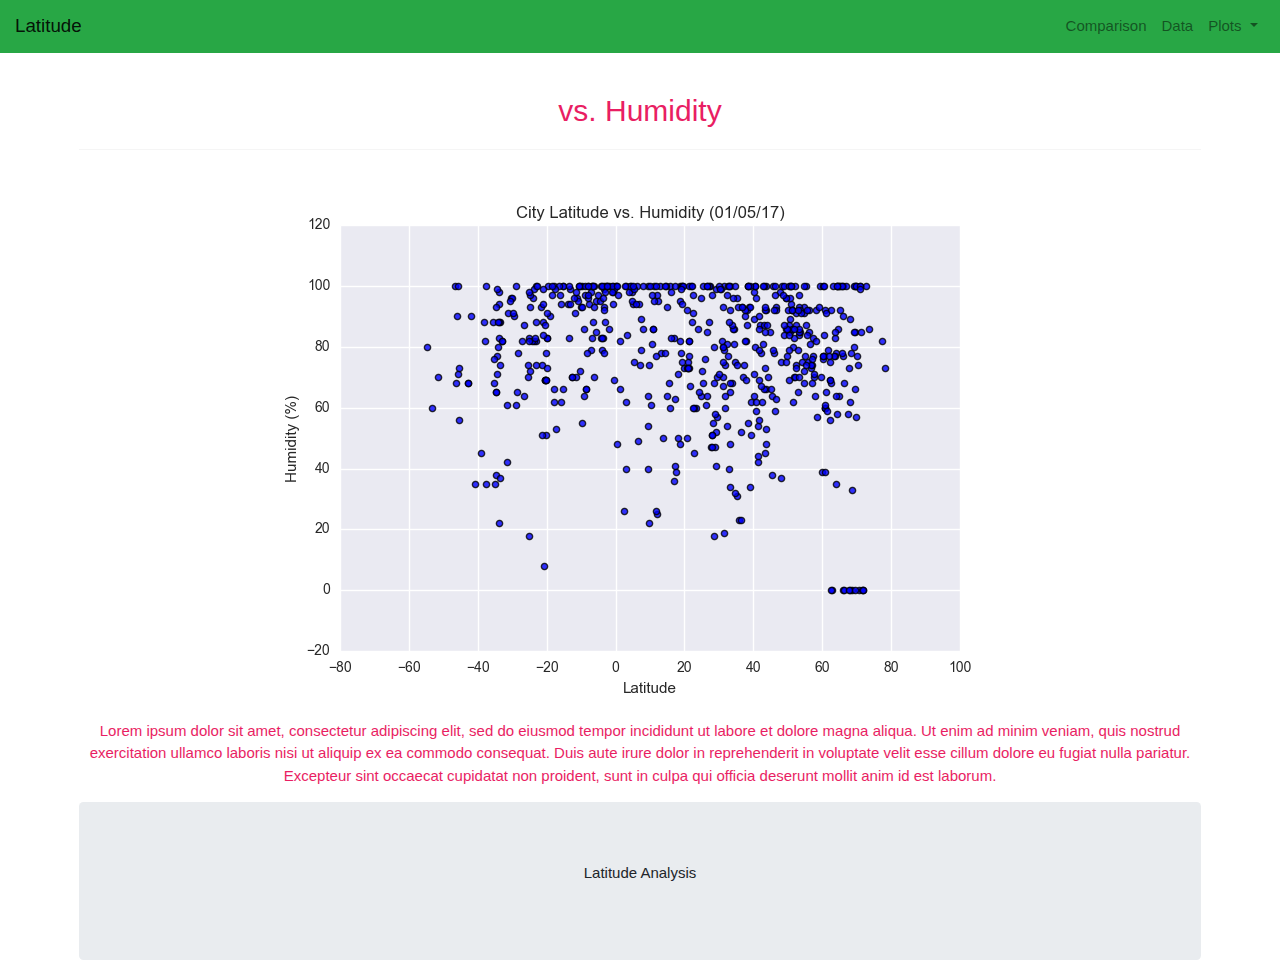
<file: src/templates/humidity.html>
<!DOCTYPE html>
<html lang="en">
<head>
  <title>Web-Design-Challenge</title>
  <meta charset="utf-8">
  <meta name="viewport" content="width=device-width, initial-scale=1">
  <link rel="stylesheet" href="https://maxcdn.bootstrapcdn.com/bootstrap/4.5.2/css/bootstrap.min.css">
  <script src="https://ajax.googleapis.com/ajax/libs/jquery/3.5.1/jquery.min.js"></script>
  <script src="https://cdnjs.cloudflare.com/ajax/libs/popper.js/1.16.0/umd/popper.min.js"></script>
  <script src="https://maxcdn.bootstrapcdn.com/bootstrap/4.5.2/js/bootstrap.min.js"></script>
  <link rel="stylesheet" href="../static/css/style.css">
  <link rel="stylesheet" href="https://www.w3schools.com/w3css/4/w3.css">
</head>
<body>

<!-- <div class="jumbotron text-center" style="margin-bottom:0">
  <h1>My First Bootstrap 4 Page</h1>
  <p>Resize this responsive page to see the effect!</p> 
</div> -->

<!-- <nav class="navbar navbar-expand-sm bg-dark navbar-dark">
  <a class="navbar-brand" href="#">Navbar</a>
  <button class="navbar-toggler" type="button" data-toggle="collapse" data-target="#collapsibleNavbar">
    <span class="navbar-toggler-icon"></span>
  </button>
  <div class="collapse navbar-collapse" id="collapsibleNavbar">
    <ul class="navbar-nav">
      <li class="nav-item">
        <a class="nav-link" href="plots.html">Plots</a>
      </li>
      <li class="nav-item">
        <a class="nav-link" href="#">Comparison</a>
      </li>
      <li class="nav-item">
        <a class="nav-link" href="#">Data</a>
      </li>    
    </ul>
  </div>  
</nav> -->
<nav class="navbar navbar-expand-lg navbar-light bg-success">
  
      
      <a class="navbar-brand" href="index.html">Latitude</a>
      <button class="navbar-toggler" type="button" data-toggle="collapse" data-target="#navbarNavDropdown" aria-controls="navbarNavDropdown" aria-expanded="false" aria-label="Toggle navigation">
        <span class="navbar-toggler-icon"></span>
      </button>
    
    <div class="collapse navbar-collapse" id="navbarNavDropdown">
      <ul class="navbar-nav ml-auto">
          <li class="nav-item">
          <a class="nav-link" href="comparisons.html">Comparison</a>
        </li>
        <li class="nav-item">
          <a class="nav-link" href="data.html">Data</a>
        </li>
        <li class="nav-item dropdown">
          <a class="nav-link dropdown-toggle" href="#" id="navbarDropdownMenuLink" data-toggle="dropdown" aria-haspopup="true" aria-expanded="false">
            Plots
          </a>
          <div class="dropdown-menu" aria-labelledby="navbarDropdownMenuLink">
            <a class="dropdown-item" href="temperature.html">vs. Max Temperature</a>
            <a class="dropdown-item" href="humidity.html">vs. Humidity</a>
            <a class="dropdown-item" href="cloudiness.html">vs. Cloudiness</a>
            <a class="dropdown-item" href="windspeed.html">vs. Wind Speed</a>
          </div>
        </li>
      </ul>
    </div>
  </nav>
    
  <div class="container" style="margin-top:30px">
    <!-- <div class="col-xl-12"> -->
        
        <div class="row">
          <div class="col-lg-12 w3-center w3-text-pink">
            <h2>vs. Humidity</h2>
              <hr class="w3-opacity">
              <a  href="humidity.html">

              <img src="../static/img/Humidity.png"  alt="Humidity" class= "img-fluid">
                
              </img>
              </a>
              <p>Lorem ipsum dolor sit amet, consectetur adipiscing elit, sed do eiusmod tempor incididunt ut labore et dolore magna aliqua. Ut enim ad minim veniam, quis nostrud exercitation ullamco laboris nisi ut aliquip ex ea commodo consequat. Duis aute irure dolor in reprehenderit in voluptate velit esse cillum dolore eu fugiat nulla pariatur. Excepteur sint occaecat cupidatat non proident, sunt in culpa qui officia deserunt mollit anim id est laborum.</p>
          </div>
    <!-- </div> -->
    </div>

    <div class="jumbotron text-center" style="margin-bottom:0">
      <p>Latitude Analysis</p>
    </div>
    
  </body>
  </html>
</file>
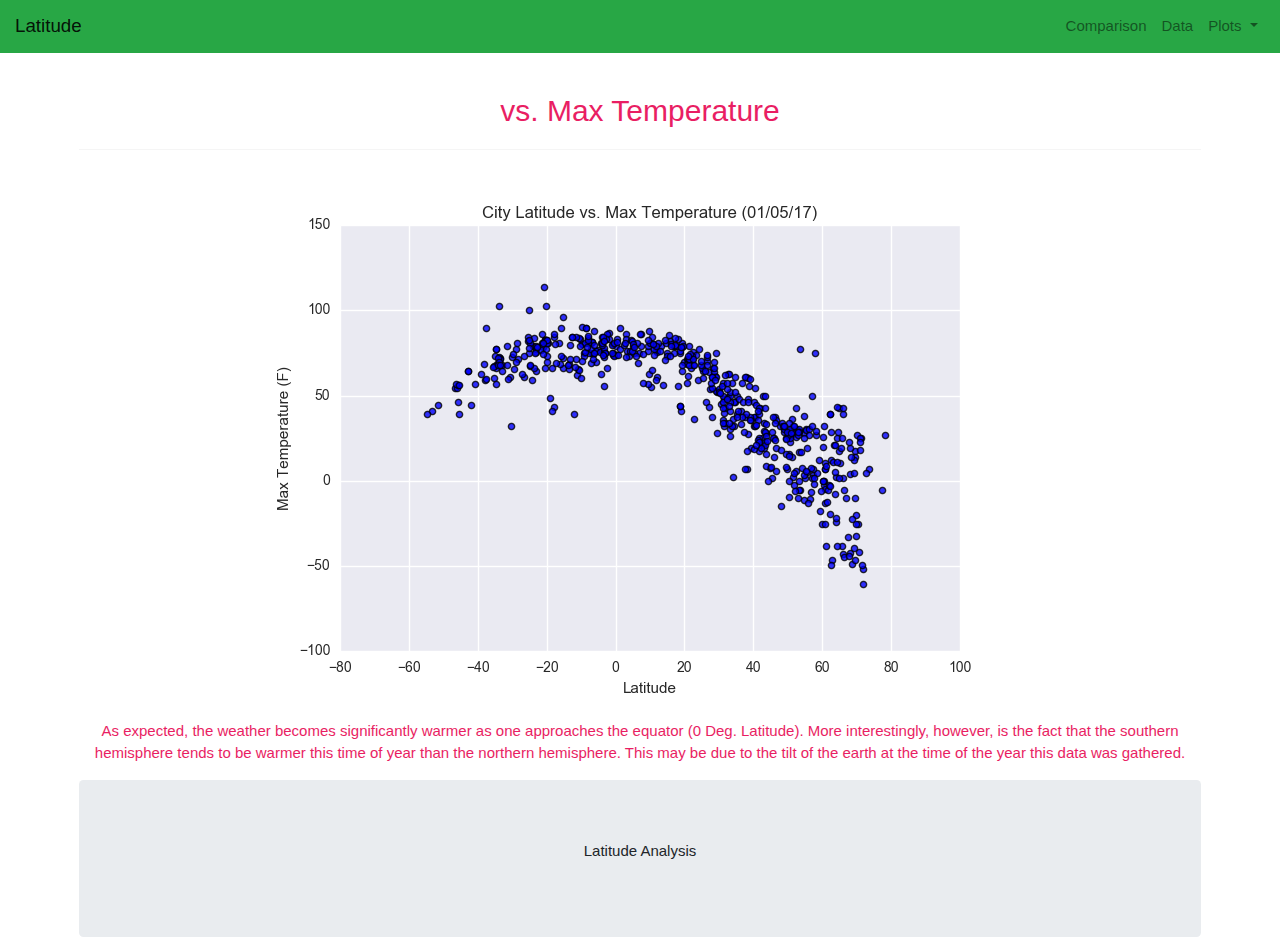
<file: src/templates/temperature.html>
<!DOCTYPE html>
<html lang="en">
<head>
  <title>Web-Design-Challenge</title>
  <meta charset="utf-8">
  <meta name="viewport" content="width=device-width, initial-scale=1">
  <link rel="stylesheet" href="https://maxcdn.bootstrapcdn.com/bootstrap/4.5.2/css/bootstrap.min.css">
  <script src="https://ajax.googleapis.com/ajax/libs/jquery/3.5.1/jquery.min.js"></script>
  <script src="https://cdnjs.cloudflare.com/ajax/libs/popper.js/1.16.0/umd/popper.min.js"></script>
  <script src="https://maxcdn.bootstrapcdn.com/bootstrap/4.5.2/js/bootstrap.min.js"></script>
  <link rel="stylesheet" href="../static/css/style.css">
  <link rel="stylesheet" href="https://www.w3schools.com/w3css/4/w3.css">
</head>
<body>

<!-- <div class="jumbotron text-center" style="margin-bottom:0">
  <h1>My First Bootstrap 4 Page</h1>
  <p>Resize this responsive page to see the effect!</p> 
</div> -->

<!-- <nav class="navbar navbar-expand-sm bg-dark navbar-dark">
  <a class="navbar-brand" href="#">Navbar</a>
  <button class="navbar-toggler" type="button" data-toggle="collapse" data-target="#collapsibleNavbar">
    <span class="navbar-toggler-icon"></span>
  </button>
  <div class="collapse navbar-collapse" id="collapsibleNavbar">
    <ul class="navbar-nav">
      <li class="nav-item">
        <a class="nav-link" href="plots.html">Plots</a>
      </li>
      <li class="nav-item">
        <a class="nav-link" href="#">Comparison</a>
      </li>
      <li class="nav-item">
        <a class="nav-link" href="#">Data</a>
      </li>    
    </ul>
  </div>  
</nav> -->
<nav class="navbar navbar-expand-lg navbar-light bg-success">
  
      
      <a class="navbar-brand" href="index.html">Latitude</a>
      <button class="navbar-toggler" type="button" data-toggle="collapse" data-target="#navbarNavDropdown" aria-controls="navbarNavDropdown" aria-expanded="false" aria-label="Toggle navigation">
        <span class="navbar-toggler-icon"></span>
      </button>
    
    <div class="collapse navbar-collapse" id="navbarNavDropdown">
      <ul class="navbar-nav ml-auto">
          <li class="nav-item">
          <a class="nav-link" href="comparisons.html">Comparison</a>
        </li>
        <li class="nav-item">
          <a class="nav-link" href="data.html">Data</a>
        </li>
        <li class="nav-item dropdown">
          <a class="nav-link dropdown-toggle" href="#" id="navbarDropdownMenuLink" data-toggle="dropdown" aria-haspopup="true" aria-expanded="false">
            Plots
          </a>
          <div class="dropdown-menu" aria-labelledby="navbarDropdownMenuLink">
            <a class="dropdown-item" href="temperature.html">vs. Max Temperature</a>
            <a class="dropdown-item" href="humidity.html">vs. Humidity</a>
            <a class="dropdown-item" href="cloudiness.html">vs. Cloudiness</a>
            <a class="dropdown-item" href="windspeed.html">vs. Wind Speed</a>
          </div>
        </li>
      </ul>
    </div>
  </nav>
    
  <div class="container" style="margin-top:30px">
    <!-- <div class="col-xl-12"> -->
        
        <div class="row">
          <div class="col-lg-12 w3-center w3-text-pink">
            <h2>vs. Max Temperature</h2>
              <hr class="w3-opacity">
              <a  href="temperature.html">

              <img src="../static/img/MaxTemperature.png"  alt="Max Temperature" class= "img-fluid">
                
              </img>
              </a>
              <p>As expected, the weather becomes significantly warmer as one approaches the equator (0 Deg. Latitude). More interestingly, however, is the fact that the southern hemisphere tends to be warmer this time of year than the northern hemisphere. This may be due to the tilt of the earth at the time of the year this data was gathered.</p>
          </div>
    <!-- </div> -->
    </div>

    <div class="jumbotron text-center" style="margin-bottom:0">
      <p>Latitude Analysis</p>
    </div>
    
  </body>
  </html>
</file>
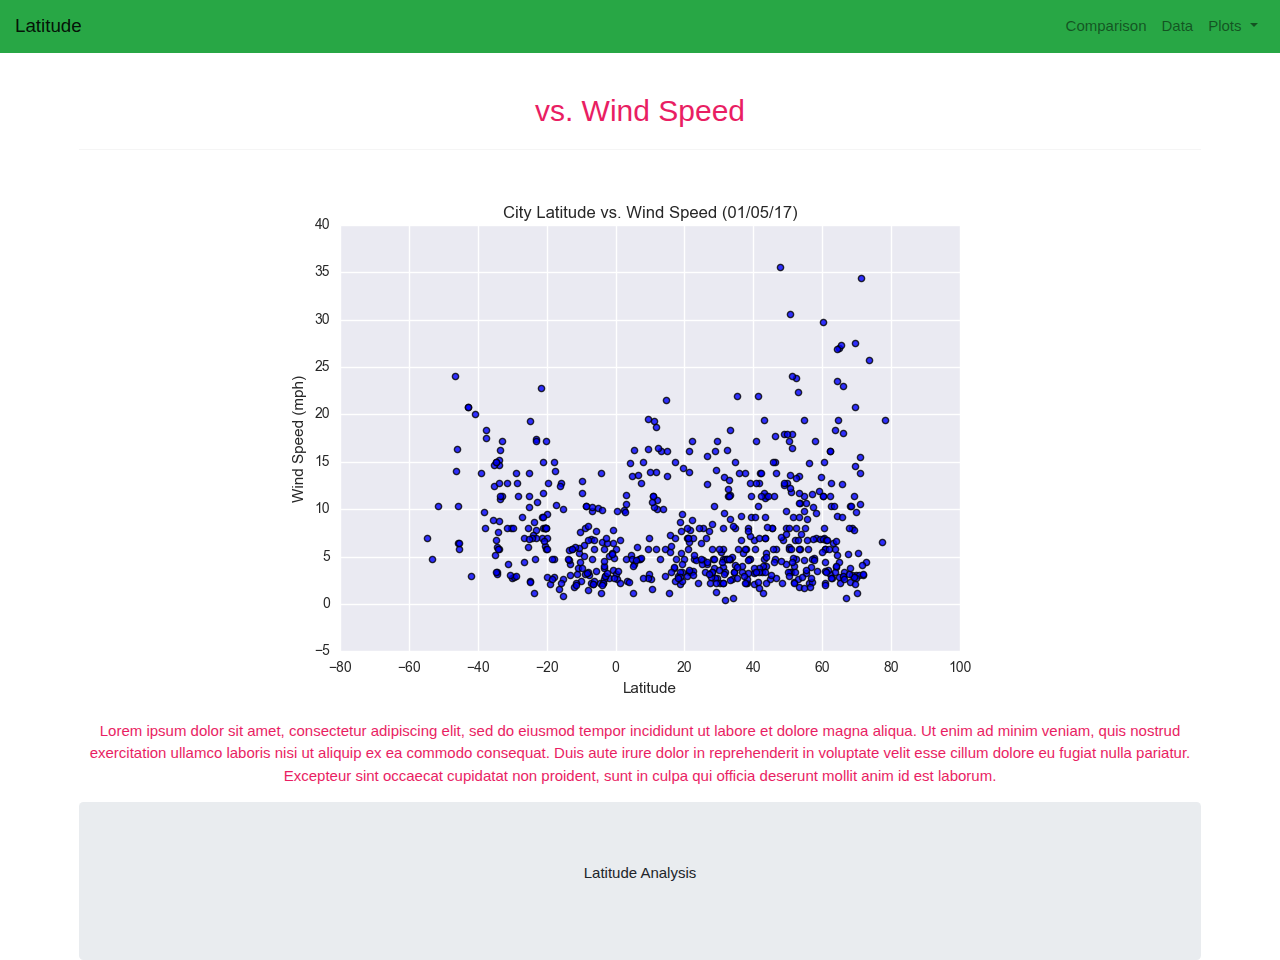
<file: src/templates/windspeed.html>
<!DOCTYPE html>
<html lang="en">
<head>
  <title>Web-Design-Challenge</title>
  <meta charset="utf-8">
  <meta name="viewport" content="width=device-width, initial-scale=1">
  <link rel="stylesheet" href="https://maxcdn.bootstrapcdn.com/bootstrap/4.5.2/css/bootstrap.min.css">
  <script src="https://ajax.googleapis.com/ajax/libs/jquery/3.5.1/jquery.min.js"></script>
  <script src="https://cdnjs.cloudflare.com/ajax/libs/popper.js/1.16.0/umd/popper.min.js"></script>
  <script src="https://maxcdn.bootstrapcdn.com/bootstrap/4.5.2/js/bootstrap.min.js"></script>
  <link rel="stylesheet" href="../static/css/style.css">
  <link rel="stylesheet" href="https://www.w3schools.com/w3css/4/w3.css">
</head>
<body>

<!-- <div class="jumbotron text-center" style="margin-bottom:0">
  <h1>My First Bootstrap 4 Page</h1>
  <p>Resize this responsive page to see the effect!</p> 
</div> -->

<!-- <nav class="navbar navbar-expand-sm bg-dark navbar-dark">
  <a class="navbar-brand" href="#">Navbar</a>
  <button class="navbar-toggler" type="button" data-toggle="collapse" data-target="#collapsibleNavbar">
    <span class="navbar-toggler-icon"></span>
  </button>
  <div class="collapse navbar-collapse" id="collapsibleNavbar">
    <ul class="navbar-nav">
      <li class="nav-item">
        <a class="nav-link" href="plots.html">Plots</a>
      </li>
      <li class="nav-item">
        <a class="nav-link" href="#">Comparison</a>
      </li>
      <li class="nav-item">
        <a class="nav-link" href="#">Data</a>
      </li>    
    </ul>
  </div>  
</nav> -->
<nav class="navbar navbar-expand-lg navbar-light bg-success">
  
      
      <a class="navbar-brand" href="index.html">Latitude</a>
      <button class="navbar-toggler" type="button" data-toggle="collapse" data-target="#navbarNavDropdown" aria-controls="navbarNavDropdown" aria-expanded="false" aria-label="Toggle navigation">
        <span class="navbar-toggler-icon"></span>
      </button>
    
    <div class="collapse navbar-collapse" id="navbarNavDropdown">
      <ul class="navbar-nav ml-auto">
          <li class="nav-item">
          <a class="nav-link" href="comparisons.html">Comparison</a>
        </li>
        <li class="nav-item">
          <a class="nav-link" href="data.html">Data</a>
        </li>
        <li class="nav-item dropdown">
          <a class="nav-link dropdown-toggle" href="#" id="navbarDropdownMenuLink" data-toggle="dropdown" aria-haspopup="true" aria-expanded="false">
            Plots
          </a>
          <div class="dropdown-menu" aria-labelledby="navbarDropdownMenuLink">
            <a class="dropdown-item" href="temperature.html">vs. Max Temperature</a>
            <a class="dropdown-item" href="humidity.html">vs. Humidity</a>
            <a class="dropdown-item" href="cloudiness.html">vs. Cloudiness</a>
            <a class="dropdown-item" href="windspeed.html">vs. Wind Speed</a>
          </div>
        </li>
      </ul>
    </div>
  </nav>
      
  <div class="container" style="margin-top:30px">
    <!-- <div class="col-xl-12"> -->
        
        <div class="row">
          <div class="col-lg-12 w3-center w3-text-pink">
            <h2>vs. Wind Speed</h2>
              <hr class="w3-opacity">
              <a  href="windspeed.html">

              <img src="../static/img/WindSpeed.png"  alt="Wind Speed" class= "img-fluid">
                
              </img>
              </a>
              <p>Lorem ipsum dolor sit amet, consectetur adipiscing elit, sed do eiusmod tempor incididunt ut labore et dolore magna aliqua. Ut enim ad minim veniam, quis nostrud exercitation ullamco laboris nisi ut aliquip ex ea commodo consequat. Duis aute irure dolor in reprehenderit in voluptate velit esse cillum dolore eu fugiat nulla pariatur. Excepteur sint occaecat cupidatat non proident, sunt in culpa qui officia deserunt mollit anim id est laborum.</p>
          </div>
    <!-- </div> -->
    </div>

    <div class="jumbotron text-center" style="margin-bottom:0">
      <p>Latitude Analysis</p>
    </div>
    
  </body>
  </html>
</file>
<file: src/static/css/style.css>
.container{
    max-width: 90% !important;

}
</file>
